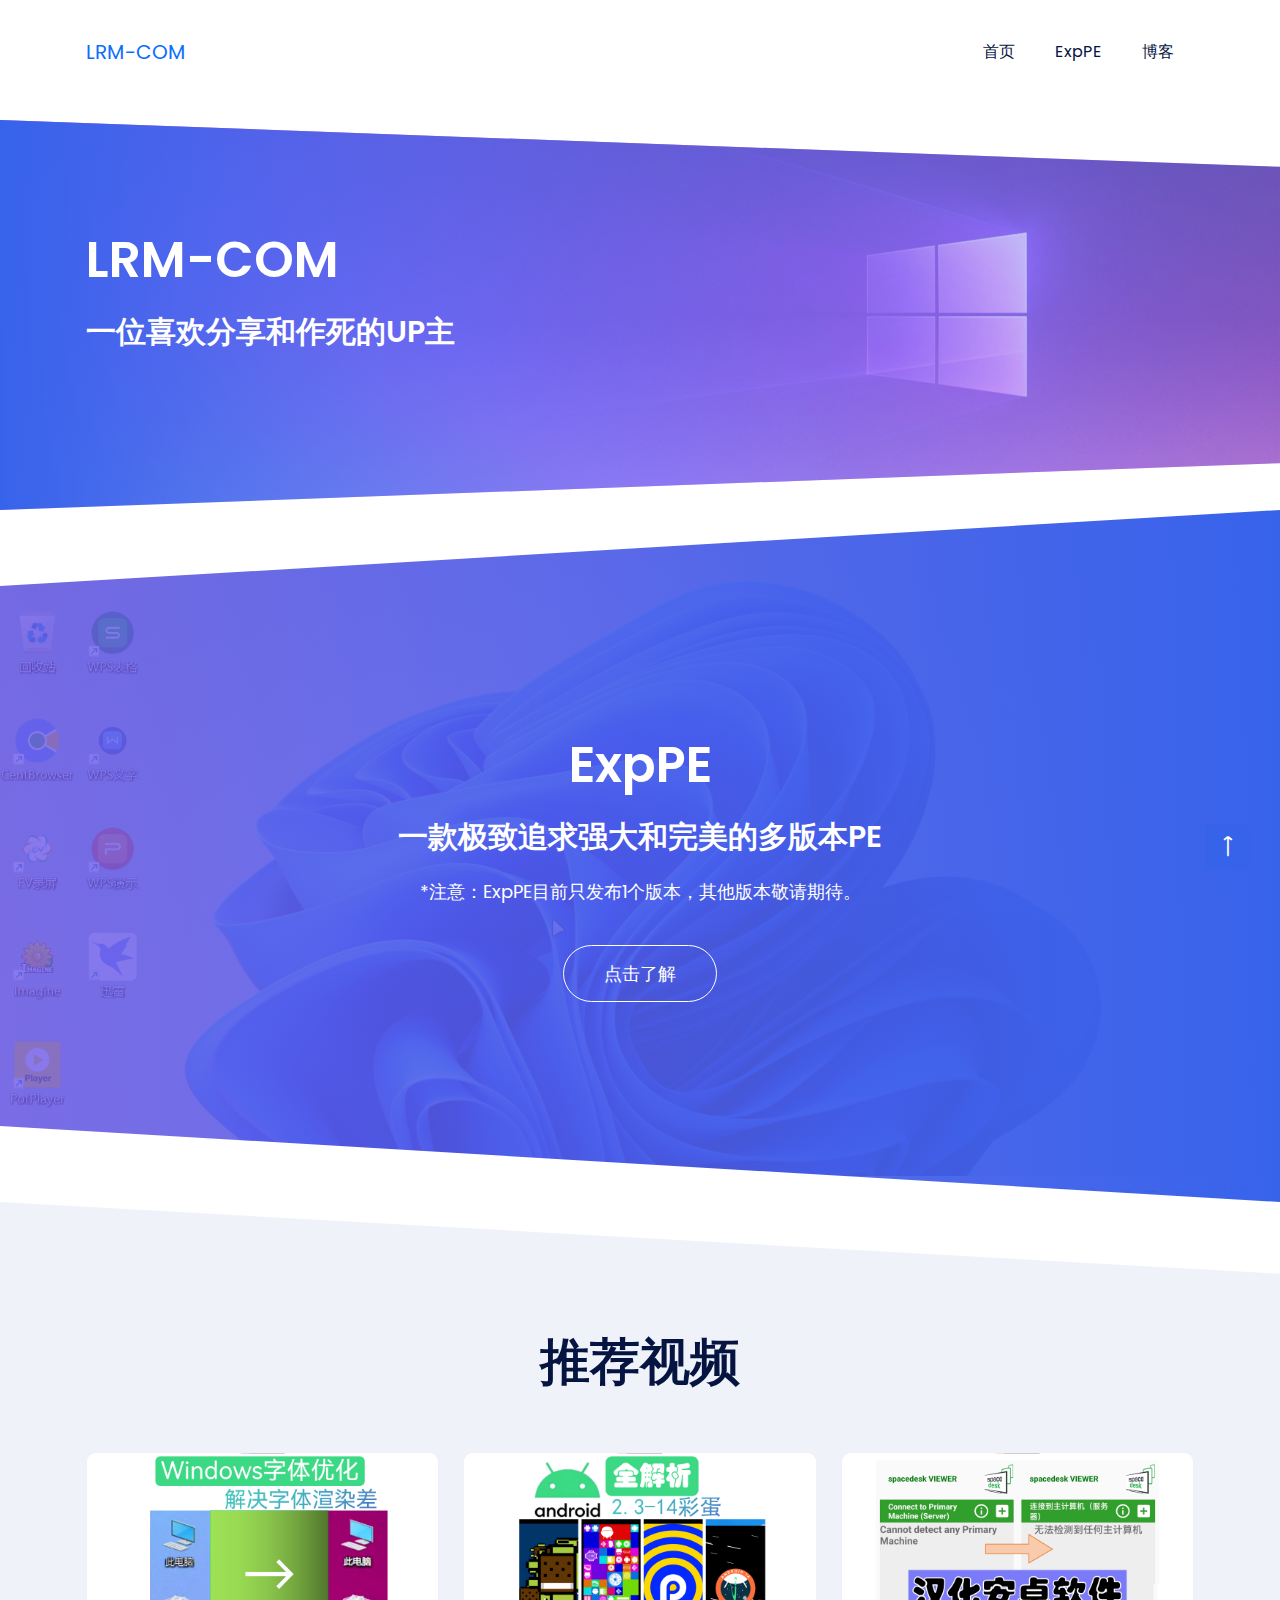
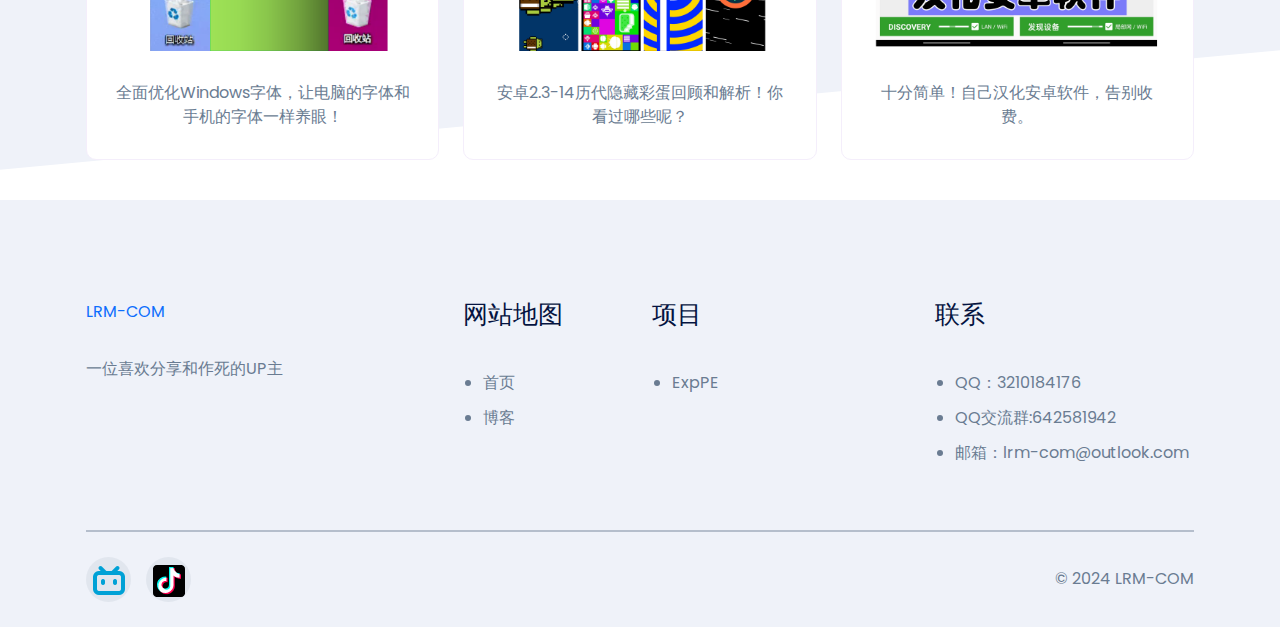
<file: index.html>
<!doctype html>
<html class="no-js" lang="">
    <head>
        <meta charset="utf-8">
        <meta http-equiv="x-ua-compatible" content="ie=edge">
        <title>LRM-COM - 一位喜欢分享和作死的UP主</title>
        <meta name="description" content="">
        <meta name="viewport" content="width=device-width, initial-scale=1">

		<link rel="shortcut icon" type="image/x-icon" href="/assets/img/ico.ico">
        <!-- Place favicon.ico in the root directory -->

		<!-- ========================= CSS here ========================= -->
		<link rel="stylesheet" href="assets/css/bootstrap-5.0.0-alpha.min.css">
        <link rel="stylesheet" href="assets/css/LineIcons.2.0.css">
		<link rel="stylesheet" href="assets/css/animate.css">
		<link rel="stylesheet" href="assets/css/tiny-slider.css">
		<link rel="stylesheet" href="assets/css/glightbox.min.css">
		<link rel="stylesheet" href="assets/css/main.css">
    </head>
    <body>
        <!--[if lte IE 9]>
            <p class="browserupgrade">You are using an <strong>outdated</strong> browser. Please <a href="https://browsehappy.com/">upgrade your browser</a> to improve your experience and security.</p>
        <![endif]-->

        <!-- ========================= preloader start ========================= -->
            <div class="preloader">
                <div class="loader">
                    <div class="ytp-spinner">
                        <div class="ytp-spinner-container">
                            <div class="ytp-spinner-rotator">
                                <div class="ytp-spinner-left">
                                    <div class="ytp-spinner-circle"></div>
                                </div>
                                <div class="ytp-spinner-right">
                                    <div class="ytp-spinner-circle"></div>
                                </div>
                            </div>
                        </div>
                    </div>
                </div>
            </div>
        <!-- preloader end -->

        <!-- ========================= header start ========================= -->
        <header class="header navbar-area bg-white">
            <div class="container">
                <div class="row align-items-center">
                    <div class="col-lg-12">
                        <nav class="navbar navbar-expand-lg">
                            <a class="navbar-brand" href="index.html">
                                LRM-COM
                            </a>
                            <button class="navbar-toggler" type="button" data-toggle="collapse"
                                data-target="#navbarSupportedContent" aria-controls="navbarSupportedContent"
                                aria-expanded="false" aria-label="Toggle navigation">
                                <span class="toggler-icon"></span>
                                <span class="toggler-icon"></span>
                                <span class="toggler-icon"></span>
                            </button>

                            <div class="collapse navbar-collapse sub-menu-bar" id="navbarSupportedContent">
                                <ul id="nav" class="navbar-nav ml-auto">
                                    <li class="nav-item">
                                        <a class="page-scroll" href="index.html">首页</a>
                                    </li>
                                    <li class="nav-item">
                                        <a class="page-scroll" href="ExpPE.html">ExpPE</a>
                                    </li>
                                    <li class="nav-item">
                                        <a class="page-scroll" href="blog.html">博客</a>
                                    </li>
                                </ul>
                            </div> <!-- navbar collapse -->
                        </nav> <!-- navbar -->
                    </div>
                </div> <!-- row -->
            </div> <!-- container -->
        
        </header>
        <!-- ========================= header end ========================= -->

        <!-- ========================= contact-section start ========================= -->
        <br><br><br><br><br>
        <section id="contact" class="contact-section cta-bg img-bg pt-110 pb-100"
            style="background-image: url('/assets/img/NarrowBackgroundImage.jpg');">
            <div class="container">
                <div class="row align-items-center">
                    <div class="col-xl-5 col-lg-7">
                        <div class="section-title mb-60">
                            <h1 class="text-white wow fadeInUp" data-wow-delay=".4s">LRM-COM</h1>
                            <br>
                            <h3 class="text-white wow fadeInUp" data-wow-delay=".6s">一位喜欢分享和作死的UP主</h3>
                        </div>
                    </div>
                </div>
            </div>
        </section>
        <!-- ========================= contact-section end ========================= -->

        <!-- ========================= carousel-section end ========================= -->
        <section class="carousel-section-wrapper">
            <div id="carouselExampleCaptions" class="carousel slide carousel-fade" data-ride="carousel">
                <div class="carousel-inner">
                    <div class="carousel-section carousel-item active clip-bg pt-225 pb-200 img-bg" style="background-image: url('/assets/img/ExpPE/001.png');">
                        <div class="container">
                            <div class="row">
                                <div class="col-xl-8 col-lg-10 mx-auto">
                                    <div class="carousel-content text-center">
                                        <div class="section-title">
                                            <h1 class="text-white">ExpPE</h1>
                                            <br>
                                            <h3 class="text-white">一款极致追求强大和完美的多版本PE</h3>
                                            <br>
                                            <p class="text-white">*注意：ExpPE目前只发布1个版本，其他版本敬请期待。</p>
                                        </div>
                                        <a href="ExpPE.html" class="theme-btn border-btn">点击了解</a>
                                    </div>
                                </div>
                            </div>
                        </div>
                    </div>
                </div>
            </div>
        </section>
        <!-- ========================= carousel-section end ========================= -->
        <!-- ========================= team-section start ========================= -->
        <section id="team" class="team-section img-bg pt-130">
            <div class="container">
                <div class="row">
                    <div class="col-xl-5 col-lg-7 mx-auto">
                        <div class="section-title text-center mb-60">
                            <h1 class="wow fadeInDown" data-wow-delay=".2s">推荐视频</h1>
                            <p class="wow fadeInUp" data-wow-delay=".6s"></p>
                        </div>
                    </div>
                </div>
                <div class="row">
                    <div class="col-xl-4 col-lg-4 col-md-6">
                        <div class="single-team text-center mb-40 wow fadeInUp" data-wow-delay=".2s">
                            <div class="team-img">
                                <img src="/assets/img/VideoCover/BV1684y1Z7Hn.png" alt="">
                                <div class="team-social">
                                    <ul>
                                        <li><a href="https://www.bilibili.com/video/BV1684y1Z7Hn/">
                                        <img src="/assets/ico/bilibili.ico"width="32" height="32"/></a></li>
                                        <li><a href="https://www.douyin.com/video/7265525789553118521">
                                        <img src="/assets/ico/douyin.ico"width="32" height="32"/> </a></li>
                                    </ul>
                                </div>
                            </div>
                            <div class="team-info">
                                <h4></h4>
                                <span>全面优化Windows字体，让电脑的字体和手机的字体一样养眼！</span>
                            </div>
                        </div>
                    </div>
                    <div class="col-xl-4 col-lg-4 col-md-6">
                        <div class="single-team text-center mb-40 wow fadeInUp" data-wow-delay=".4s">
                            <div class="team-img">
                                <img src="/assets/img/VideoCover/BV1fW4y1R7m9.png" alt="">
                                <div class="team-social">
                                    <ul>
                                        <li><a href="https://www.bilibili.com/video/BV1fW4y1R7m9/">
                                        <img src="/assets/ico/bilibili.ico"width="32" height="32"/> </a></li>
                                        <li><a href="https://www.douyin.com/video/7256697166230588727">
                                        <img src="/assets/ico/douyin.ico"width="32" height="32"/> </a></li>
                                    </ul>
                                </div>
                            </div>
                            <div class="team-info">
                                <h4></h4>
                                <span>安卓2.3-14历代隐藏彩蛋回顾和解析！你看过哪些呢？</span>
                            </div>
                        </div>
                    </div>
                    <div class="col-xl-4 col-lg-4 col-md-6">
                        <div class="single-team text-center mb-40 wow fadeInUp" data-wow-delay=".6s">
                            <div class="team-img">
                                <img src="/assets/img/VideoCover/BV1Pm4y1t72Y.png" alt="">
                                <div class="team-social">
                                    <ul>
                                        <li><a href="https://www.bilibili.com/video/BV1Pm4y1t72Y/">
                                        <img src="/assets/ico/bilibili.ico"width="32" height="32"/> </a></li>
                                    </ul>
                                </div>
                            </div>
                            <div class="team-info">
                                <h4></h4>
                                <span>十分简单！自己汉化安卓软件，告别收费。</span>
                            </div>
                        </div>
                    </div>
                </div>
            </div>
        </section>
        <!-- ========================= team-section end ========================= -->

        <!-- ========================= footer start ========================= -->
        <footer class="footer pt-100">
            <div class="container">
                <div class="row">
                    <div class="col-xl-3 col-lg-4 col-md-6">
                        <div class="footer-widget mb-60 wow fadeInLeft" data-wow-delay=".2s">
                            <a href="index.html" class="logo mb-30">LRM-COM</a>
                            <p class="mb-30 footer-desc">一位喜欢分享和作死的UP主</p>
                        </div>
                    </div>
                    <div class="col-xl-2 offset-xl-1 col-lg-2 col-md-6">
                        <div class="footer-widget mb-60 wow fadeInUp" data-wow-delay=".4s">
                            <h4>网站地图</h4>
                            <ul class="footer-links">
                                <li>
                                    <a href="index.html">首页</a>
                                </li>
                                <li>
                                    <a href="blog.html">博客</a>
                                </li>
                            </ul>
                        </div>
                    </div>
                    <div class="col-xl-3 col-lg-3 col-md-6">
                        <div class="footer-widget mb-60 wow fadeInUp" data-wow-delay=".6s">
                            <h4>项目</h4>
                            <ul class="footer-links">
                                <li>
                                    <a href="ExpPE.html">ExpPE</a>
                                </li>
                            </ul>
                        </div>
                    </div>
                    <div class="col-xl-3 col-lg-3 col-md-6">
                        <div class="footer-widget mb-60 wow fadeInRight" data-wow-delay=".8s">
                            <h4>联系</h4>
                            <ul class="footer-contact">
                                <li>
                                    <p>QQ：3210184176</p>
                                </li>
                                <li>
                                    <p>QQ交流群:642581942</p>
                                </li>
                                <li>
                                    <p>邮箱：lrm-com@outlook.com</p>
                                </li>
                            </ul>
                        </div>
                    </div>
                </div>

                <div class="copyright-area">
                    <div class="row align-items-center">
                        <div class="col-md-6">
                            <div class="footer-social-links">
                                <ul class="d-flex">
                                        <li><a href="https://space.bilibili.com/1660332333">
                                        <img src="/assets/ico/bilibili.ico"width="32" height="32"/> </a></li>
                                        <li><a href="https://www.douyin.com/user/MS4wLjABAAAAFay2BlfR0HbeIyv8who2Igj4PJY9ARCoX4I4-0DDQJVedwzUJB8KLdEtvloFqzAy">
                                        <img src="/assets/ico/douyin.ico"width="32" height="32"/> </a></li>
                                </ul>
                            </div>
                        </div>
                        <div class="col-md-6">
                            <p class="wow fadeInUp" data-wow-delay=".3s">© 2024 LRM-COM</p>
                        </div>
                    </div>
                </div>
            </div>
        </footer>
        <!-- ========================= footer end ========================= -->


        <!-- ========================= scroll-top ========================= -->
        <a href="#" class="scroll-top">
            <i class="lni lni-arrow-up"></i>
        </a>
        
		<!-- ========================= JS here ========================= -->
		<script src="assets/js/bootstrap.bundle-5.0.0.alpha-min.js"></script>
		<script src="assets/js/contact-form.js"></script>
        <script src="assets/js/count-up.min.js"></script>
        <script src="assets/js/tiny-slider.js"></script>
        <script src="assets/js/isotope.min.js"></script>
        <script src="assets/js/glightbox.min.js"></script>
        <script src="assets/js/wow.min.js"></script>
        <script src="assets/js/imagesloaded.min.js"></script>
		<script src="assets/js/main.js"></script>
    </body>
</html>
</file>
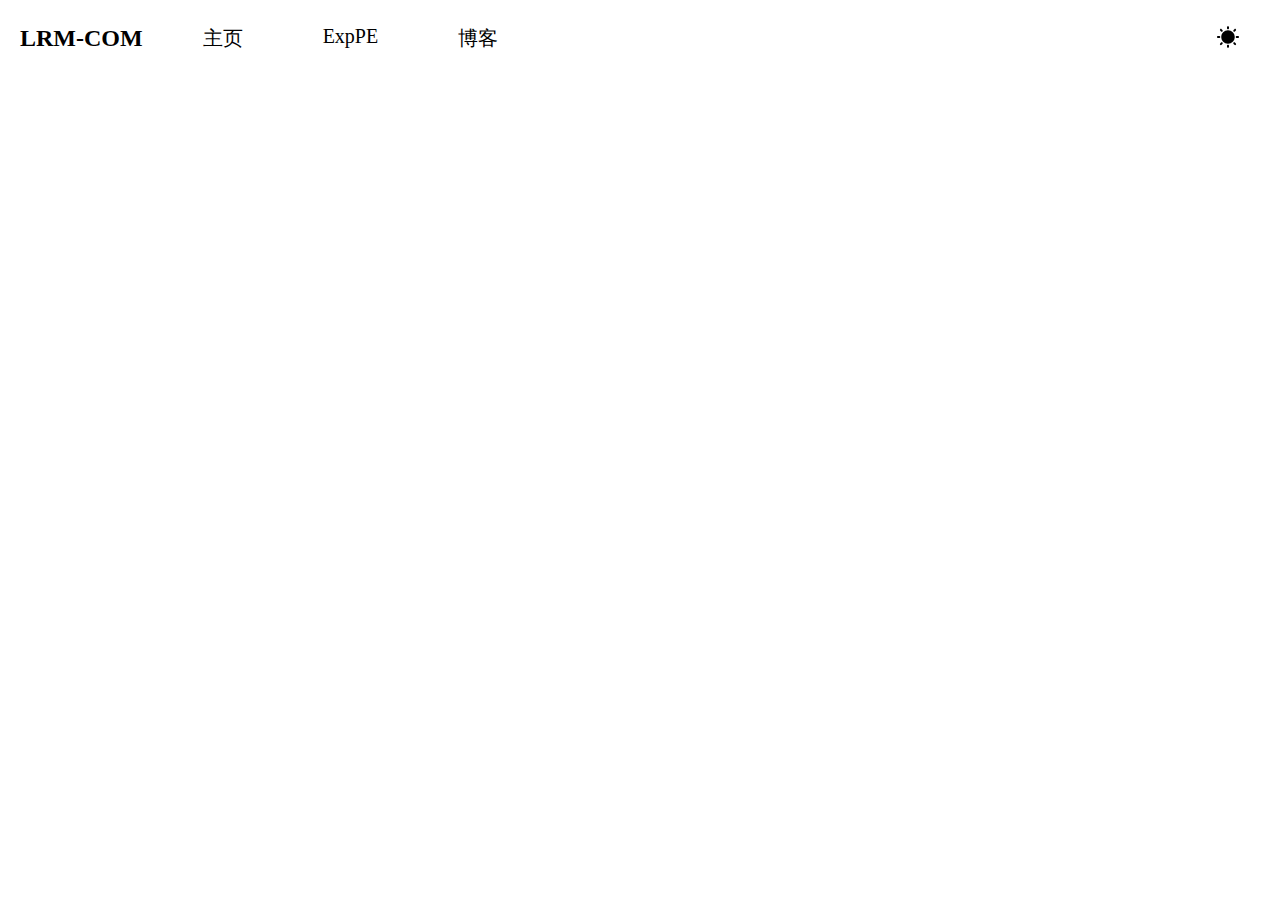
<file: V2/index.html>
<!DOCTYPE html>
<html>
<head>
 <meta charset="UTF-8">
 <title>LRM-COM</title>
 <link rel="stylesheet" href="../assets/css/index-light.css">
</head>
<body>

<ul class="topbar">
  <li><h2>LRM-COM</h2></li>
  <li><a href="/index.html">主页</a></li>
  <li><a href="/ExpPE.html">ExpPE</a></li>
  <li><a href="/blog.html">博客</a></li>
  <li class="right"><a href="/index-dark.html"><div class="topbarlightdark">
    <img class="light" src="/assets/ico/light-light.png">
    <img class="dark" src="/assets/ico/light-dark.png">
  </div></a></li>
</ul>

</body>
</html>
</file>
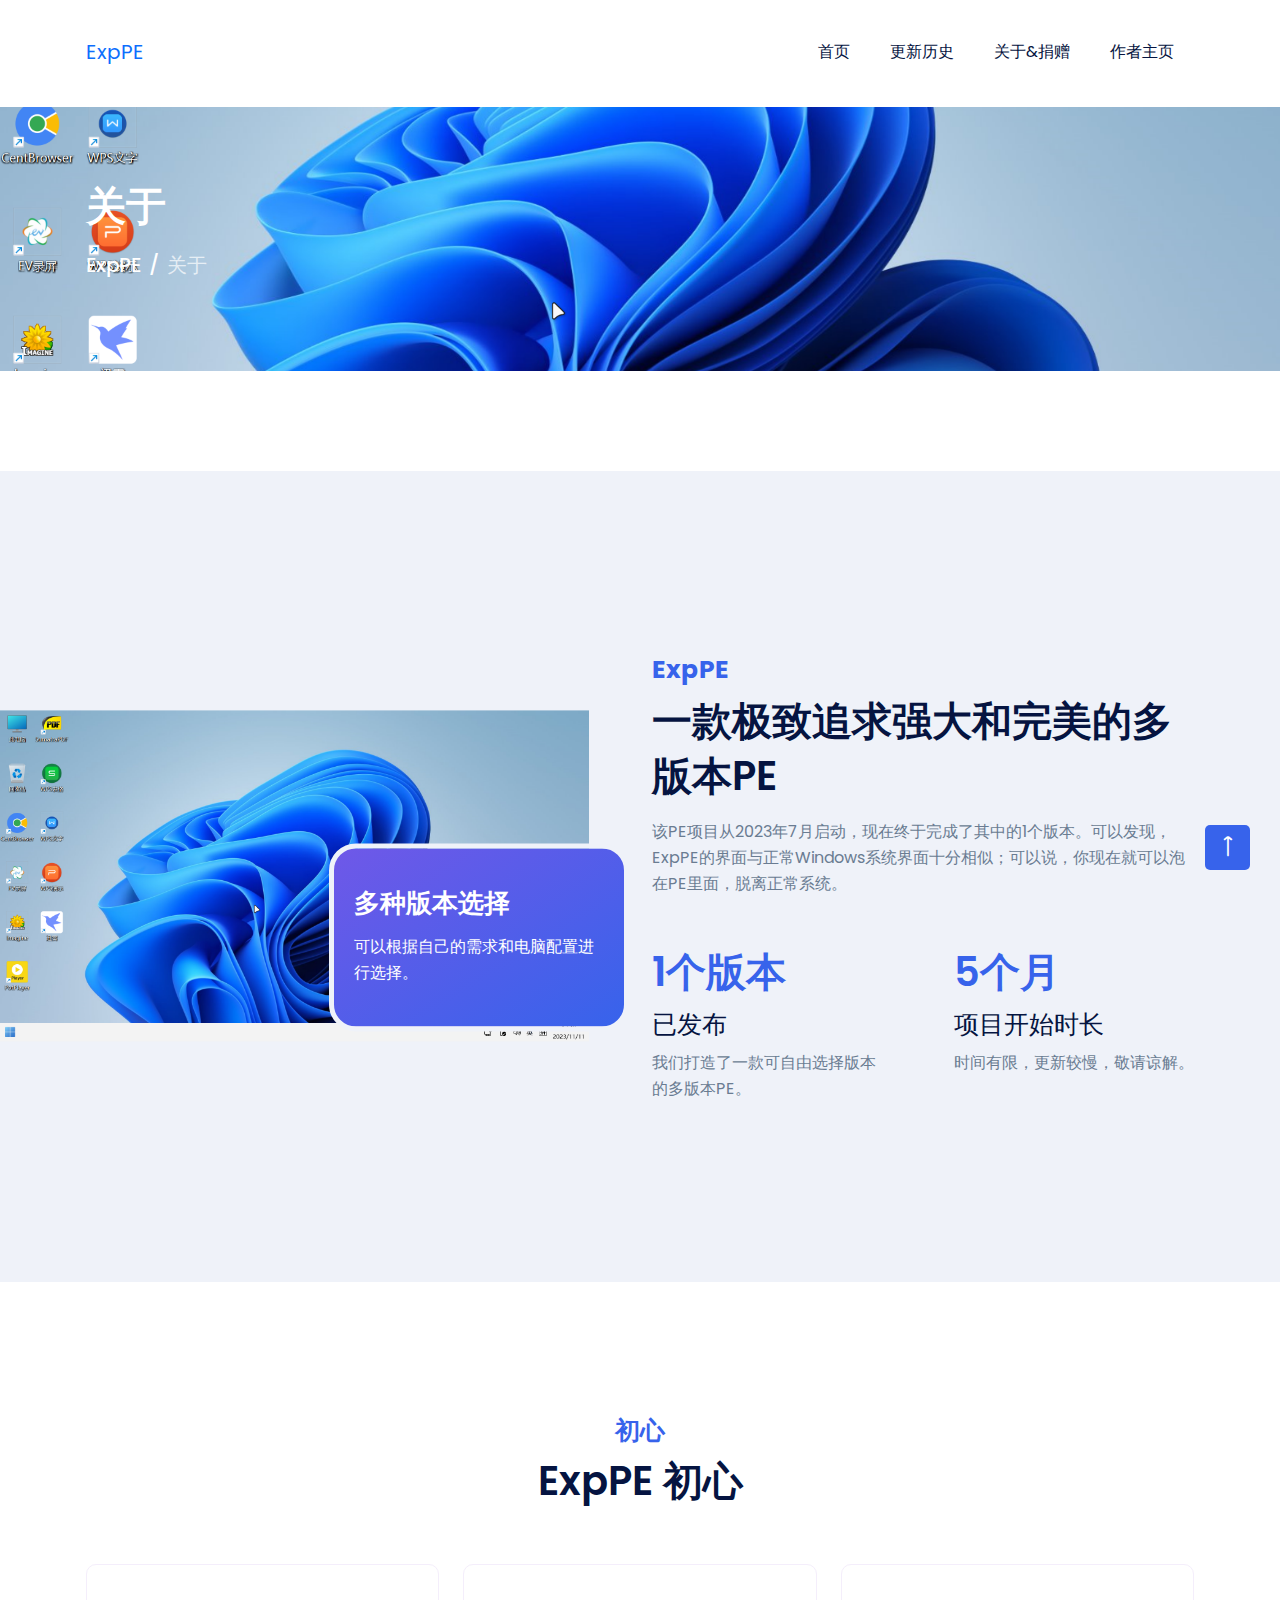
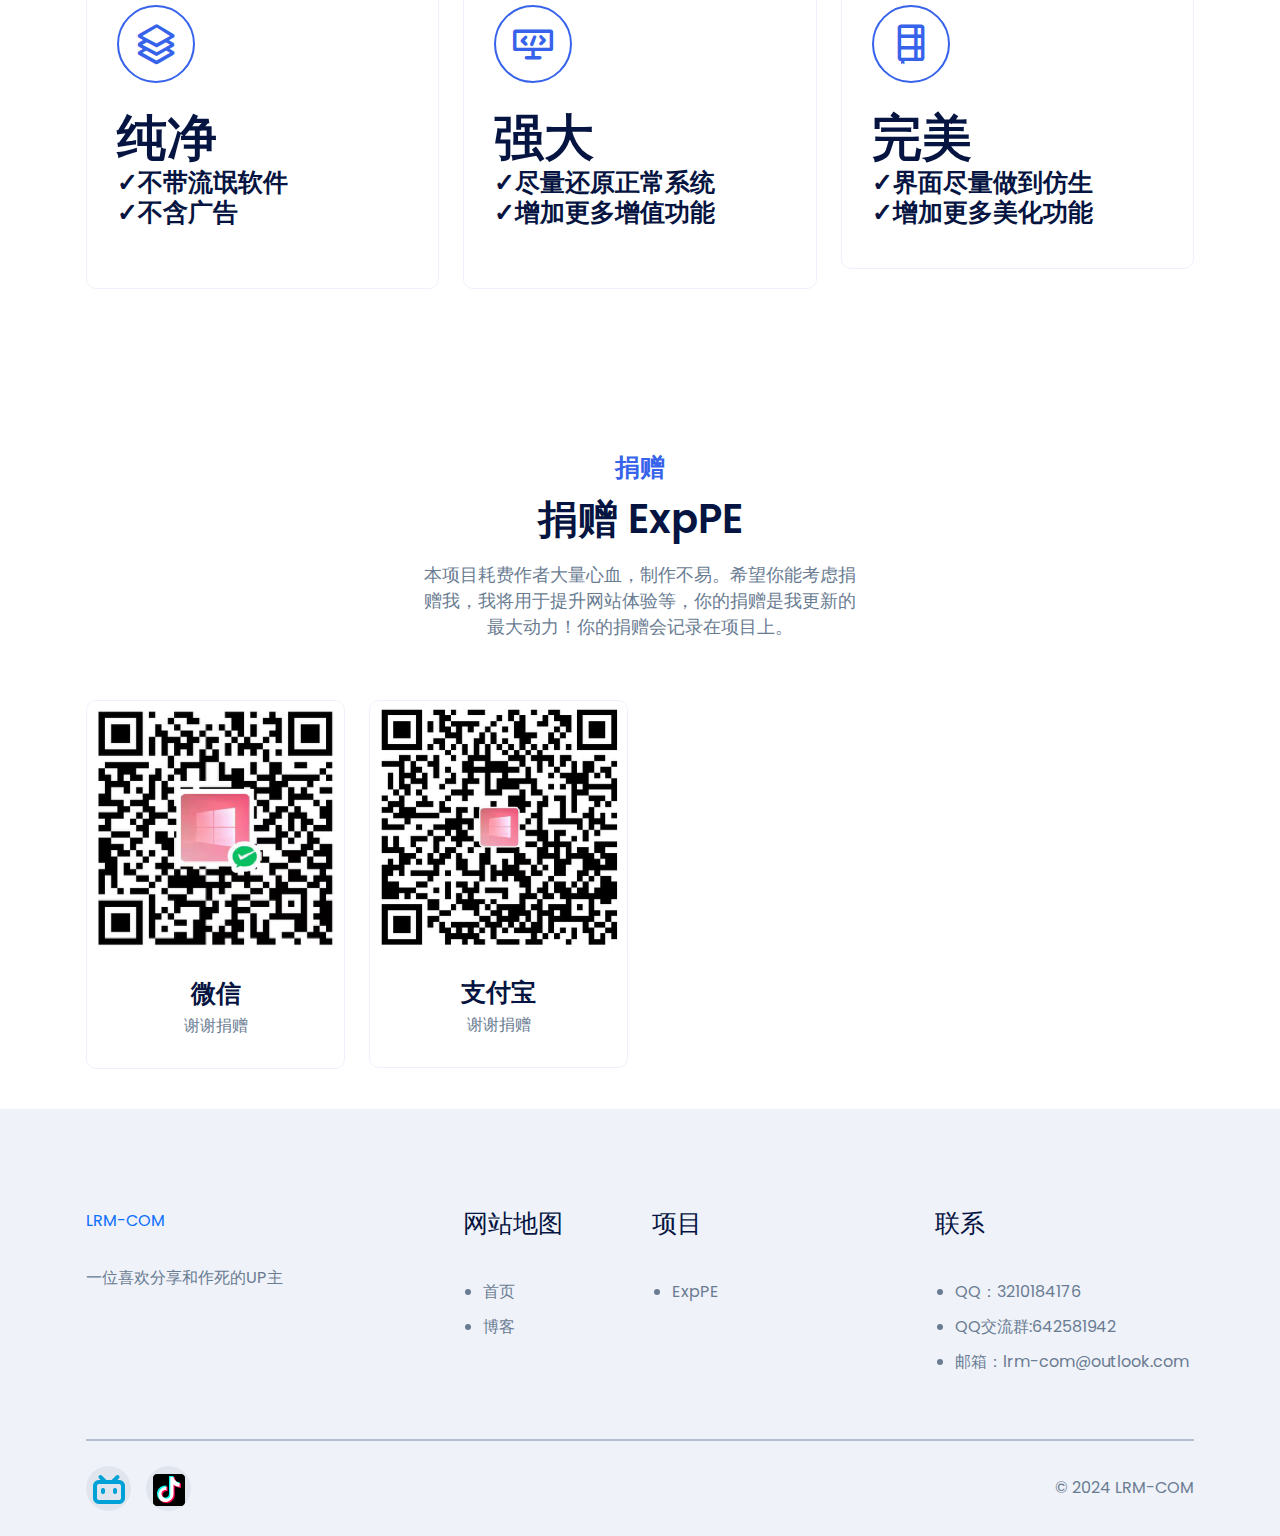
<file: about.html>
<!doctype html>
<html class="no-js" lang="">
    <head>
        <meta charset="utf-8">
        <meta http-equiv="x-ua-compatible" content="ie=edge">
        <title>关于 | ExpPE</title>
        <meta name="description" content="">
        <meta name="viewport" content="width=device-width, initial-scale=1">

		<link rel="shortcut icon" type="image/x-icon" href="/assets/img/ico.ico">
        <!-- Place favicon.ico in the root directory -->

		<!-- ========================= CSS here ========================= -->
		<link rel="stylesheet" href="assets/css/bootstrap-5.0.0-alpha.min.css">
        <link rel="stylesheet" href="assets/css/LineIcons.2.0.css">
		<link rel="stylesheet" href="assets/css/animate.css">
		<link rel="stylesheet" href="assets/css/tiny-slider.css">
		<link rel="stylesheet" href="assets/css/glightbox.min.css">
		<link rel="stylesheet" href="assets/css/main.css">
    </head>
    <body>
        <!--[if lte IE 9]>
            <p class="browserupgrade">You are using an <strong>outdated</strong> browser. Please <a href="https://browsehappy.com/">upgrade your browser</a> to improve your experience and security.</p>
        <![endif]-->

        <!-- ========================= preloader start ========================= -->
            <div class="preloader">
                <div class="loader">
                    <div class="ytp-spinner">
                        <div class="ytp-spinner-container">
                            <div class="ytp-spinner-rotator">
                                <div class="ytp-spinner-left">
                                    <div class="ytp-spinner-circle"></div>
                                </div>
                                <div class="ytp-spinner-right">
                                    <div class="ytp-spinner-circle"></div>
                                </div>
                            </div>
                        </div>
                    </div>
                </div>
            </div>
        <!-- preloader end -->

        <!-- ========================= header start ========================= -->
        <header class="header navbar-area">
            <div class="container">
                <div class="row align-items-center">
                    <div class="col-lg-12">
                        <nav class="navbar navbar-expand-lg">
                            <a class="navbar-brand" href="index.html">
                                ExpPE
                            </a>
                            <button class="navbar-toggler" type="button" data-toggle="collapse"
                                data-target="#navbarSupportedContent" aria-controls="navbarSupportedContent"
                                aria-expanded="false" aria-label="Toggle navigation">
                                <span class="toggler-icon"></span>
                                <span class="toggler-icon"></span>
                                <span class="toggler-icon"></span>
                            </button>

                            <div class="collapse navbar-collapse sub-menu-bar" id="navbarSupportedContent">
                                <ul id="nav" class="navbar-nav ml-auto">
                                    <li class="nav-item">
                                        <a class="page-scroll" href="ExpPE.html">首页</a>
                                    </li>
                                    <li class="nav-item">
                                        <a class="page-scroll" href="history.html">更新历史</a>
                                    </li>
                                    <li class="nav-item">
                                        <a class="page-scroll" href="about.html">关于&捐赠</a>
                                    </li>
                                    <li class="nav-item">
                                        <a class="page-scroll" href="index.html">作者主页</a>
                                    </li>
                                </ul>
                            </div> <!-- navbar collapse -->
                        </nav> <!-- navbar -->
                    </div>
                </div> <!-- row -->
            </div> <!-- container -->
        
        </header>
        <!-- ========================= header end ========================= -->

        <!-- ========================= page-banner-section start ========================= -->
        <section class="page-banner-section pt-75 pb-75 img-bg" style="background-image: url('/assets/img/ExpPE/001.png')">
            <div class="container">
                <div class="row">
                    <div class="col-xl-12">
                        <div class="banner-content">
                            <h2 class="text-white">关于</h2>
                            <div class="page-breadcrumb">
                                <nav aria-label="breadcrumb">
                                    <ol class="breadcrumb">
                                        <li class="breadcrumb-item" aria-current="page"><a href="ExpPE.html">ExpPE</a></li>
                                        <li class="breadcrumb-item active" aria-current="page">关于</li>
                                    </ol>
                                </nav>
                            </div>
                        </div>
                    </div>
                </div>
            </div>
        </section>
        <!-- ========================= page-banner-section end ========================= -->



        <!--========================= about-section start========================= -->
        <section id="about" class="pt-100">
            <div class="about-section">
                <div class="container">
                    <div class="row">
                        <div class="col-xl-6 col-lg-6">
                            <div class="about-img-wrapper">
                                <div class="about-img position-relative d-inline-block wow fadeInLeft" data-wow-delay=".3s">
                                    <img src="/assets/img/ExpPE/001.png" alt="">

                                    <div class="about-experience">
                                        <h3>多种版本选择</h3>
                                        <p>可以根据自己的需求和电脑配置进行选择。</p>
                                    </div>
                                </div>
                            </div>
                        </div>
                        <div class="col-xl-6 col-lg-6">
                            <div class="about-content-wrapper">
                                <div class="section-title">
                                    <span class="wow fadeInUp" data-wow-delay=".2s">ExpPE</span>
                                    <h2 class="mb-40 wow fadeInRight" data-wow-delay=".4s">一款极致追求强大和完美的多版本PE</h2>
                                </div>
                                <div class="about-content">
                                    <p class="mb-45 wow fadeInUp" data-wow-delay=".6s">该PE项目从2023年7月启动，现在终于完成了其中的1个版本。可以发现，ExpPE的界面与正常Windows系统界面十分相似；可以说，你现在就可以泡在PE里面，脱离正常系统。</p>
                                    <div class="counter-up wow fadeInUp" data-wow-delay=".5s">
                                        <div class="counter">
                                            <span id="secondo" class="countup count color-1" cup-end="1" cup-append="">1个版本</span>
                                            <h4>已发布</h4>
                                            <p>我们打造了一款可自由选择版本<br class="d-none d-md-block d-lg-none d-xl-block">的多版本PE。</p>
                                        </div>
                                        <div class="counter">
                                            <span id="secondo" class="countup count color-2" cup-end="8" cup-append="">5个月</span>
                                            <h4>项目开始时长</h4>
                                            <p>时间有限，更新较慢，敬请谅解。<br class="d-none d-md-block d-lg-none d-xl-block">                  </p>
                                        </div>
                                    </div>
                                </div>
                            </div>
                        </div>
                    </div>
                </div>
            </div>
        </section>
        <!--========================= about-section end========================= -->
        <!-- ========================= feature-section start ========================= -->
        <section class="feature-section pt-130">
            <div class="container">
                <div class="row">
                    <div class="col-xl-6 col-lg-7 col-md-9 mx-auto">
                        <div class="section-title text-center mb-55">
                            <span class="wow fadeInDown" data-wow-delay=".2s">初心</span>
                            <h2 class="wow fadeInUp" data-wow-delay=".4s">ExpPE 初心</h2>
                            <p class="wow fadeInUp" data-wow-delay=".6s">        </p>
                        </div>
                    </div>
                </div>

                <div class="row">
                    <div class="col-lg-4 col-md-6">
                        <div class="feature-box box-style">
                            <div class="feature-icon box-icon-style">
                                <i class="lni lni-layers"></i>
                            </div>
                            <div class="box-content-style feature-content">
                                <h1>纯净</h1>
                                <h4>✓不带流氓软件<br>✓不含广告</h4>
                            </div>
                        </div>
                    </div>
                    <div class="col-lg-4 col-md-6">
                        <div class="feature-box box-style">
                            <div class="feature-icon box-icon-style">
                                <i class="lni lni-code-alt"></i>
                            </div>
                            <div class="box-content-style feature-content">
                                <h1>强大</h1>
                                <h4>✓尽量还原正常系统<br>✓增加更多增值功能</h4>
                            </div>
                        </div>
                    </div>
                    <div class="col-lg-4 col-md-6">
                        <div class="feature-box box-style">
                            <div class="feature-icon box-icon-style">
                                <i class="lni lni-agenda"></i>
                            </div>
                                <h1>完美</h1>
                                <h4>✓界面尽量做到仿生<br>✓增加更多美化功能</h4>
                            </div>
                        </div>
                    </div>
                </div>
            </div>
        </section>
        <!-- ========================= feature-section end ========================= -->




        <!-- ========================= team-section start ========================= -->
        <section id="team" class="team-section pt-130">
            <div class="container">
                <div class="row">
                    <div class="col-xl-5 col-lg-7 mx-auto">
                        <div class="section-title text-center mb-60">
                            <span class="wow fadeInDown" data-wow-delay=".2s">捐赠</span>
                            <h2 class="wow fadeInUp" data-wow-delay=".4s">捐赠 ExpPE</h2>
                            <p class="wow fadeInUp" data-wow-delay=".6s">本项目耗费作者大量心血，制作不易。希望你能考虑捐赠我，我将用于提升网站体验等，你的捐赠是我更新的最大动力！你的捐赠会记录在项目上。</p>
                        </div>
                    </div>
                </div>
                <div class="row">
                    <div class="col-xl-3 col-lg-3 col-md-6">
                        <div class="single-team text-center mb-40 wow fadeInUp" data-wow-delay=".2s">
                            <div class="team-img">
                                <img src="/assets/img/WeChatPayCode.png" alt="">
                            </div>
                            <div class="team-info">
                                <h4>微信</h4>
                                <span>谢谢捐赠</span>
                            </div>
                        </div>
                    </div>
                    <div class="col-xl-3 col-lg-3 col-md-6">
                        <div class="single-team text-center mb-40 wow fadeInUp" data-wow-delay=".4s">
                            <div class="team-img">
                                <img src="/assets/img/AlipayPayCode.png" alt="">
                            </div>
                            <div class="team-info">
                                <h4>支付宝</h4>
                                <span>谢谢捐赠</span>
                            </div>
                        </div>
                    </div>


                </div>
            </div>
        </section>
        <!-- ========================= team-section end ========================= -->


        <!-- ========================= footer start ========================= -->
        <footer class="footer pt-100">
            <div class="container">
                <div class="row">
                    <div class="col-xl-3 col-lg-4 col-md-6">
                        <div class="footer-widget mb-60 wow fadeInLeft" data-wow-delay=".2s">
                            <a href="index.html" class="logo mb-30">LRM-COM</a>
                            <p class="mb-30 footer-desc">一位喜欢分享和作死的UP主</p>
                        </div>
                    </div>
                    <div class="col-xl-2 offset-xl-1 col-lg-2 col-md-6">
                        <div class="footer-widget mb-60 wow fadeInUp" data-wow-delay=".4s">
                            <h4>网站地图</h4>
                            <ul class="footer-links">
                                <li>
                                    <a href="index.html">首页</a>
                                </li>
                                <li>
                                    <a href="blog.html">博客</a>
                                </li>
                            </ul>
                        </div>
                    </div>
                    <div class="col-xl-3 col-lg-3 col-md-6">
                        <div class="footer-widget mb-60 wow fadeInUp" data-wow-delay=".6s">
                            <h4>项目</h4>
                            <ul class="footer-links">
                                <li>
                                    <a href="ExpPE.html">ExpPE</a>
                                </li>
                            </ul>
                        </div>
                    </div>
                    <div class="col-xl-3 col-lg-3 col-md-6">
                        <div class="footer-widget mb-60 wow fadeInRight" data-wow-delay=".8s">
                            <h4>联系</h4>
                            <ul class="footer-contact">
                                <li>
                                    <p>QQ：3210184176</p>
                                </li>
                                <li>
                                    <p>QQ交流群:642581942</p>
                                </li>
                                <li>
                                    <p>邮箱：lrm-com@outlook.com</p>
                                </li>
                            </ul>
                        </div>
                    </div>
                </div>

                <div class="copyright-area">
                    <div class="row align-items-center">
                        <div class="col-md-6">
                            <div class="footer-social-links">
                                <ul class="d-flex">
                                        <li><a href="https://space.bilibili.com/1660332333">
                                        <img src="/assets/ico/bilibili.ico"width="32" height="32"/> </a></li>
                                        <li><a href="https://www.douyin.com/user/MS4wLjABAAAAFay2BlfR0HbeIyv8who2Igj4PJY9ARCoX4I4-0DDQJVedwzUJB8KLdEtvloFqzAy">
                                        <img src="/assets/ico/douyin.ico"width="32" height="32"/> </a></li>
                                </ul>
                            </div>
                        </div>
                        <div class="col-md-6">
                            <p class="wow fadeInUp" data-wow-delay=".3s">© 2024 LRM-COM</p>
                        </div>
                    </div>
                </div>
            </div>
        </footer>
        <!-- ========================= footer end ========================= -->


        <!-- ========================= scroll-top ========================= -->
        <a href="#" class="scroll-top">
            <i class="lni lni-arrow-up"></i>
        </a>
        
		<!-- ========================= JS here ========================= -->
		<script src="assets/js/bootstrap.bundle-5.0.0.alpha-min.js"></script>
		<script src="assets/js/contact-form.js"></script>
        <script src="assets/js/count-up.min.js"></script>
        <script src="assets/js/tiny-slider.js"></script>
        <script src="assets/js/isotope.min.js"></script>
        <script src="assets/js/glightbox.min.js"></script>
        <script src="assets/js/wow.min.js"></script>
		<script src="assets/js/imagesloaded.min.js"></script>
		<script src="assets/js/main.js"></script>
    </body>
</html>
</file>
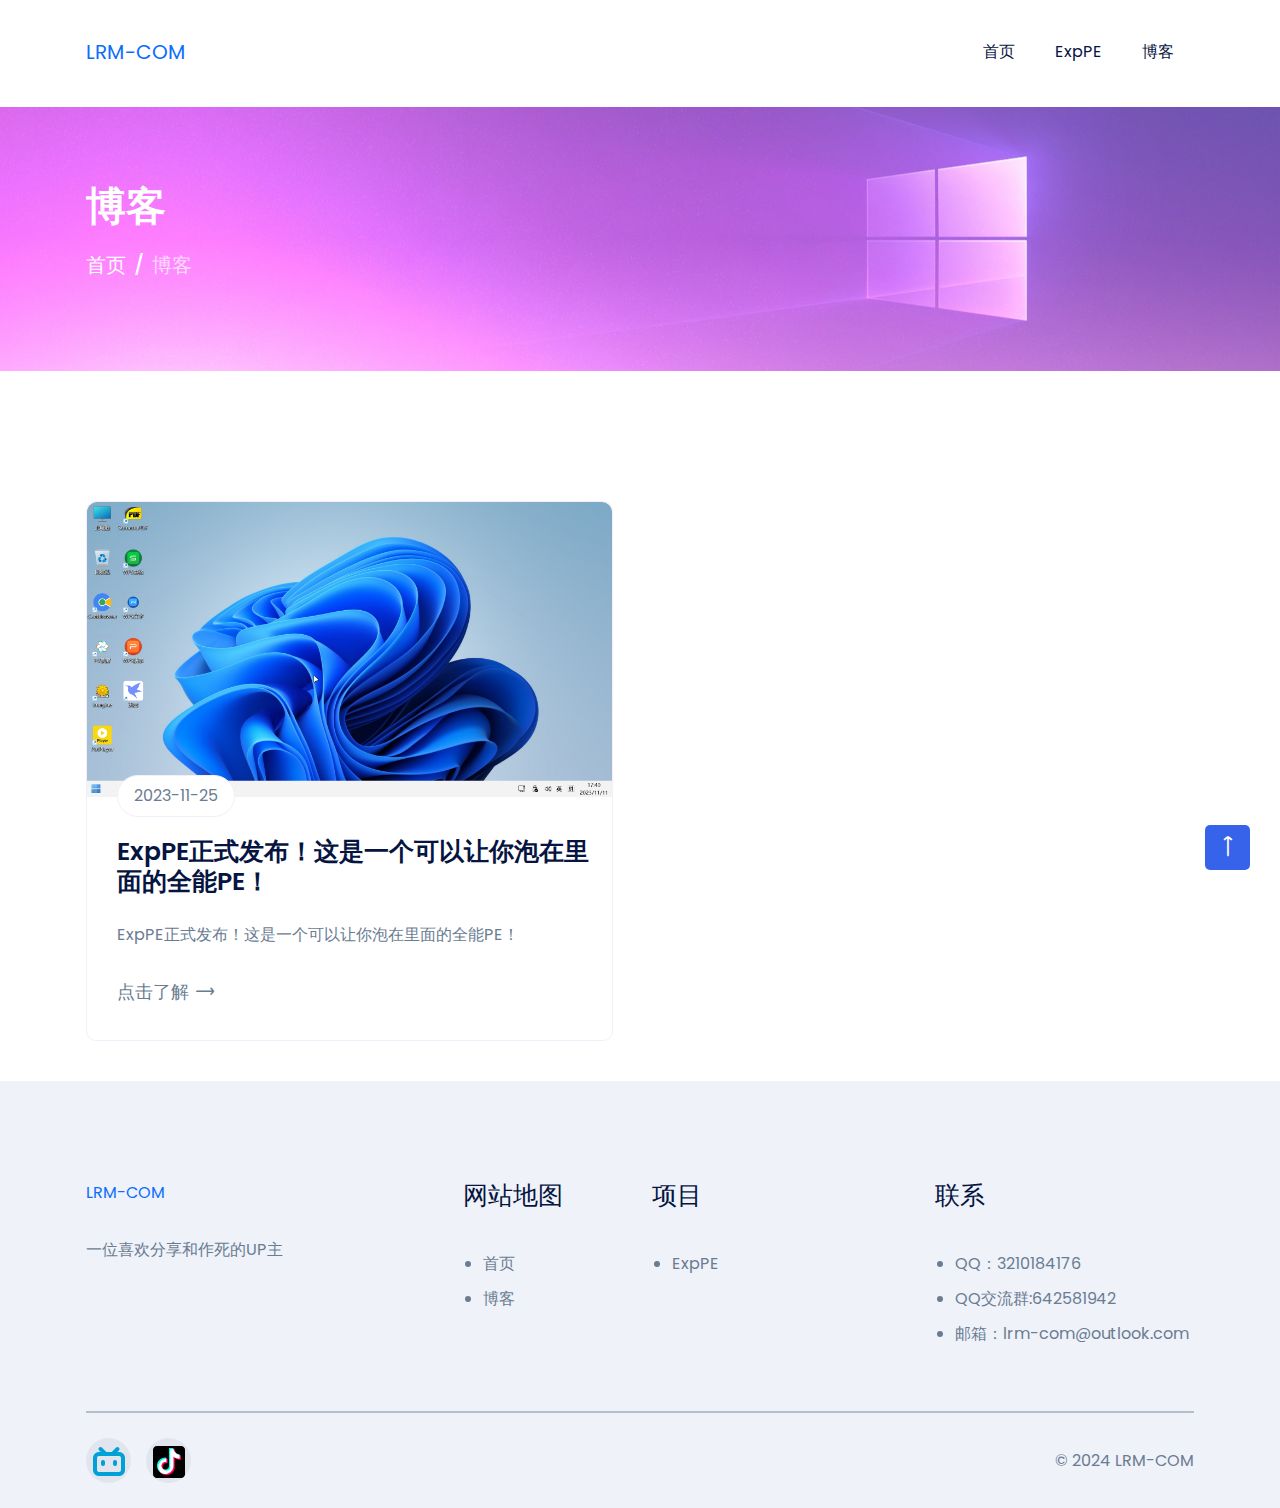
<file: blog.html>
<!doctype html>
<html class="no-js" lang="">
    <head>
        <meta charset="utf-8">
        <meta http-equiv="x-ua-compatible" content="ie=edge">
        <title>博客 | LRM-COM</title>
        <meta name="description" content="">
        <meta name="viewport" content="width=device-width, initial-scale=1">

		<link rel="shortcut icon" type="image/x-icon" href="/assets/img/ico.ico">
        <!-- Place favicon.ico in the root directory -->

		<!-- ========================= CSS here ========================= -->
		<link rel="stylesheet" href="assets/css/bootstrap-5.0.0-alpha.min.css">
        <link rel="stylesheet" href="assets/css/LineIcons.2.0.css">
		<link rel="stylesheet" href="assets/css/animate.css">
		<link rel="stylesheet" href="assets/css/tiny-slider.css">
		<link rel="stylesheet" href="assets/css/glightbox.min.css">
		<link rel="stylesheet" href="assets/css/main.css">
    </head>
    <body>
        <!--[if lte IE 9]>
            <p class="browserupgrade">You are using an <strong>outdated</strong> browser. Please <a href="https://browsehappy.com/">upgrade your browser</a> to improve your experience and security.</p>
        <![endif]-->

        <!-- ========================= preloader start ========================= -->
            <div class="preloader">
                <div class="loader">
                    <div class="ytp-spinner">
                        <div class="ytp-spinner-container">
                            <div class="ytp-spinner-rotator">
                                <div class="ytp-spinner-left">
                                    <div class="ytp-spinner-circle"></div>
                                </div>
                                <div class="ytp-spinner-right">
                                    <div class="ytp-spinner-circle"></div>
                                </div>
                            </div>
                        </div>
                    </div>
                </div>
            </div>
        <!-- preloader end -->

        <!-- ========================= header start ========================= -->
        <header class="header navbar-area bg-white">
            <div class="container">
                <div class="row align-items-center">
                    <div class="col-lg-12">
                        <nav class="navbar navbar-expand-lg">
                            <a class="navbar-brand" href="index.html">
                                LRM-COM
                            </a>
                            <button class="navbar-toggler" type="button" data-toggle="collapse"
                                data-target="#navbarSupportedContent" aria-controls="navbarSupportedContent"
                                aria-expanded="false" aria-label="Toggle navigation">
                                <span class="toggler-icon"></span>
                                <span class="toggler-icon"></span>
                                <span class="toggler-icon"></span>
                            </button>

                            <div class="collapse navbar-collapse sub-menu-bar" id="navbarSupportedContent">
                                <ul id="nav" class="navbar-nav ml-auto">
                                    <li class="nav-item">
                                        <a class="page-scroll" href="index.html">首页</a>
                                    </li>
                                    <li class="nav-item">
                                        <a class="page-scroll" href="ExpPE.html">ExpPE</a>
                                    </li>
                                    <li class="nav-item">
                                        <a class="page-scroll" href="blog.html">博客</a>
                                    </li>
                                </ul>
                            </div> <!-- navbar collapse -->
                        </nav> <!-- navbar -->
                    </div>
                </div> <!-- row -->
            </div> <!-- container -->
        
        </header>
        <!-- ========================= header end ========================= -->

        <!-- ========================= page-banner-section start ========================= -->
        <section class="page-banner-section pt-75 pb-75 img-bg" style="background-image: url('/assets/img/NarrowBackgroundImage.jpg')">
            <div class="container">
                <div class="row">
                    <div class="col-xl-12">
                        <div class="banner-content">
                            <h2 class="text-white">博客</h2>
                            <div class="page-breadcrumb">
                                <nav aria-label="breadcrumb">
                                    <ol class="breadcrumb">
                                        <li class="breadcrumb-item" aria-current="page"><a href="index.html">首页</a></li>
                                        <li class="breadcrumb-item active" aria-current="page">博客</li>
                                    </ol>
                                </nav>
                            </div>
                        </div>
                    </div>
                </div>
            </div>
        </section>
        <!-- ========================= page-banner-section end ========================= -->

        <!-- ========================= blog-section end ========================= -->
        <section class="blog-section pt-130">
            <div class="container">
                <div class="row">
                    <div class="col-xl-12 col-lg-12">
                        <div class="left-side-wrapper">
                            <div class="row">
                                <div class="col-md-6 col-lg-12 col-xl-6">
                                    <div class="single-blog mb-40 wow fadeInUp" data-wow-delay=".2s">
                                        <div class="blog-img">
                                            <a href="/blog/2023-11-25.html"><img src="/assets/img/ExpPE/001.png" alt=""></a>
                                            <span class="date-meta">2023-11-25</span>
                                        </div>
                                        <div class="blog-content">
                                            <h4><a href="/blog/2023-11-25.html">ExpPE正式发布！这是一个可以让你泡在里面的全能PE！</a></h4>
                                            <p>ExpPE正式发布！这是一个可以让你泡在里面的全能PE！</p>
                                            <a href="/blog/2023-11-25.html" class="read-more-btn">点击了解<i
                                                    class="lni lni-arrow-right"></i></a>
                                        </div>
                                    </div>
                                </div>
                            </div>
                        </div>
                    </div>
                </div>
            </div>
        </section>
        <!-- ========================= blog-section end ========================= -->
        <!-- ========================= footer start ========================= -->
        <footer class="footer pt-100">
            <div class="container">
                <div class="row">
                    <div class="col-xl-3 col-lg-4 col-md-6">
                        <div class="footer-widget mb-60 wow fadeInLeft" data-wow-delay=".2s">
                            <a href="index.html" class="logo mb-30">LRM-COM</a>
                            <p class="mb-30 footer-desc">一位喜欢分享和作死的UP主</p>
                        </div>
                    </div>
                    <div class="col-xl-2 offset-xl-1 col-lg-2 col-md-6">
                        <div class="footer-widget mb-60 wow fadeInUp" data-wow-delay=".4s">
                            <h4>网站地图</h4>
                            <ul class="footer-links">
                                <li>
                                    <a href="index.html">首页</a>
                                </li>
                                <li>
                                    <a href="blog.html">博客</a>
                                </li>
                            </ul>
                        </div>
                    </div>
                    <div class="col-xl-3 col-lg-3 col-md-6">
                        <div class="footer-widget mb-60 wow fadeInUp" data-wow-delay=".6s">
                            <h4>项目</h4>
                            <ul class="footer-links">
                                <li>
                                    <a href="ExpPE.html">ExpPE</a>
                                </li>
                            </ul>
                        </div>
                    </div>
                    <div class="col-xl-3 col-lg-3 col-md-6">
                        <div class="footer-widget mb-60 wow fadeInRight" data-wow-delay=".8s">
                            <h4>联系</h4>
                            <ul class="footer-contact">
                                <li>
                                    <p>QQ：3210184176</p>
                                </li>
                                <li>
                                    <p>QQ交流群:642581942</p>
                                </li>
                                <li>
                                    <p>邮箱：lrm-com@outlook.com</p>
                                </li>
                            </ul>
                        </div>
                    </div>
                </div>

                <div class="copyright-area">
                    <div class="row align-items-center">
                        <div class="col-md-6">
                            <div class="footer-social-links">
                                <ul class="d-flex">
                                        <li><a href="https://space.bilibili.com/1660332333">
                                        <img src="/assets/ico/bilibili.ico"width="32" height="32"/> </a></li>
                                        <li><a href="https://www.douyin.com/user/MS4wLjABAAAAFay2BlfR0HbeIyv8who2Igj4PJY9ARCoX4I4-0DDQJVedwzUJB8KLdEtvloFqzAy">
                                        <img src="/assets/ico/douyin.ico"width="32" height="32"/> </a></li>
                                </ul>
                            </div>
                        </div>
                        <div class="col-md-6">
                            <p class="wow fadeInUp" data-wow-delay=".3s">© 2024 LRM-COM</p>
                        </div>
                    </div>
                </div>
            </div>
        </footer>
        <!-- ========================= footer end ========================= -->


        <!-- ========================= scroll-top ========================= -->
        <a href="#" class="scroll-top">
            <i class="lni lni-arrow-up"></i>
        </a>
        
		<!-- ========================= JS here ========================= -->
		<script src="assets/js/bootstrap.bundle-5.0.0.alpha-min.js"></script>
		<script src="assets/js/contact-form.js"></script>
        <script src="assets/js/count-up.min.js"></script>
        <script src="assets/js/tiny-slider.js"></script>
        <script src="assets/js/isotope.min.js"></script>
        <script src="assets/js/glightbox.min.js"></script>
        <script src="assets/js/wow.min.js"></script>
		<script src="assets/js/imagesloaded.min.js"></script>
		<script src="assets/js/main.js"></script>
    </body>
</html>
</file>
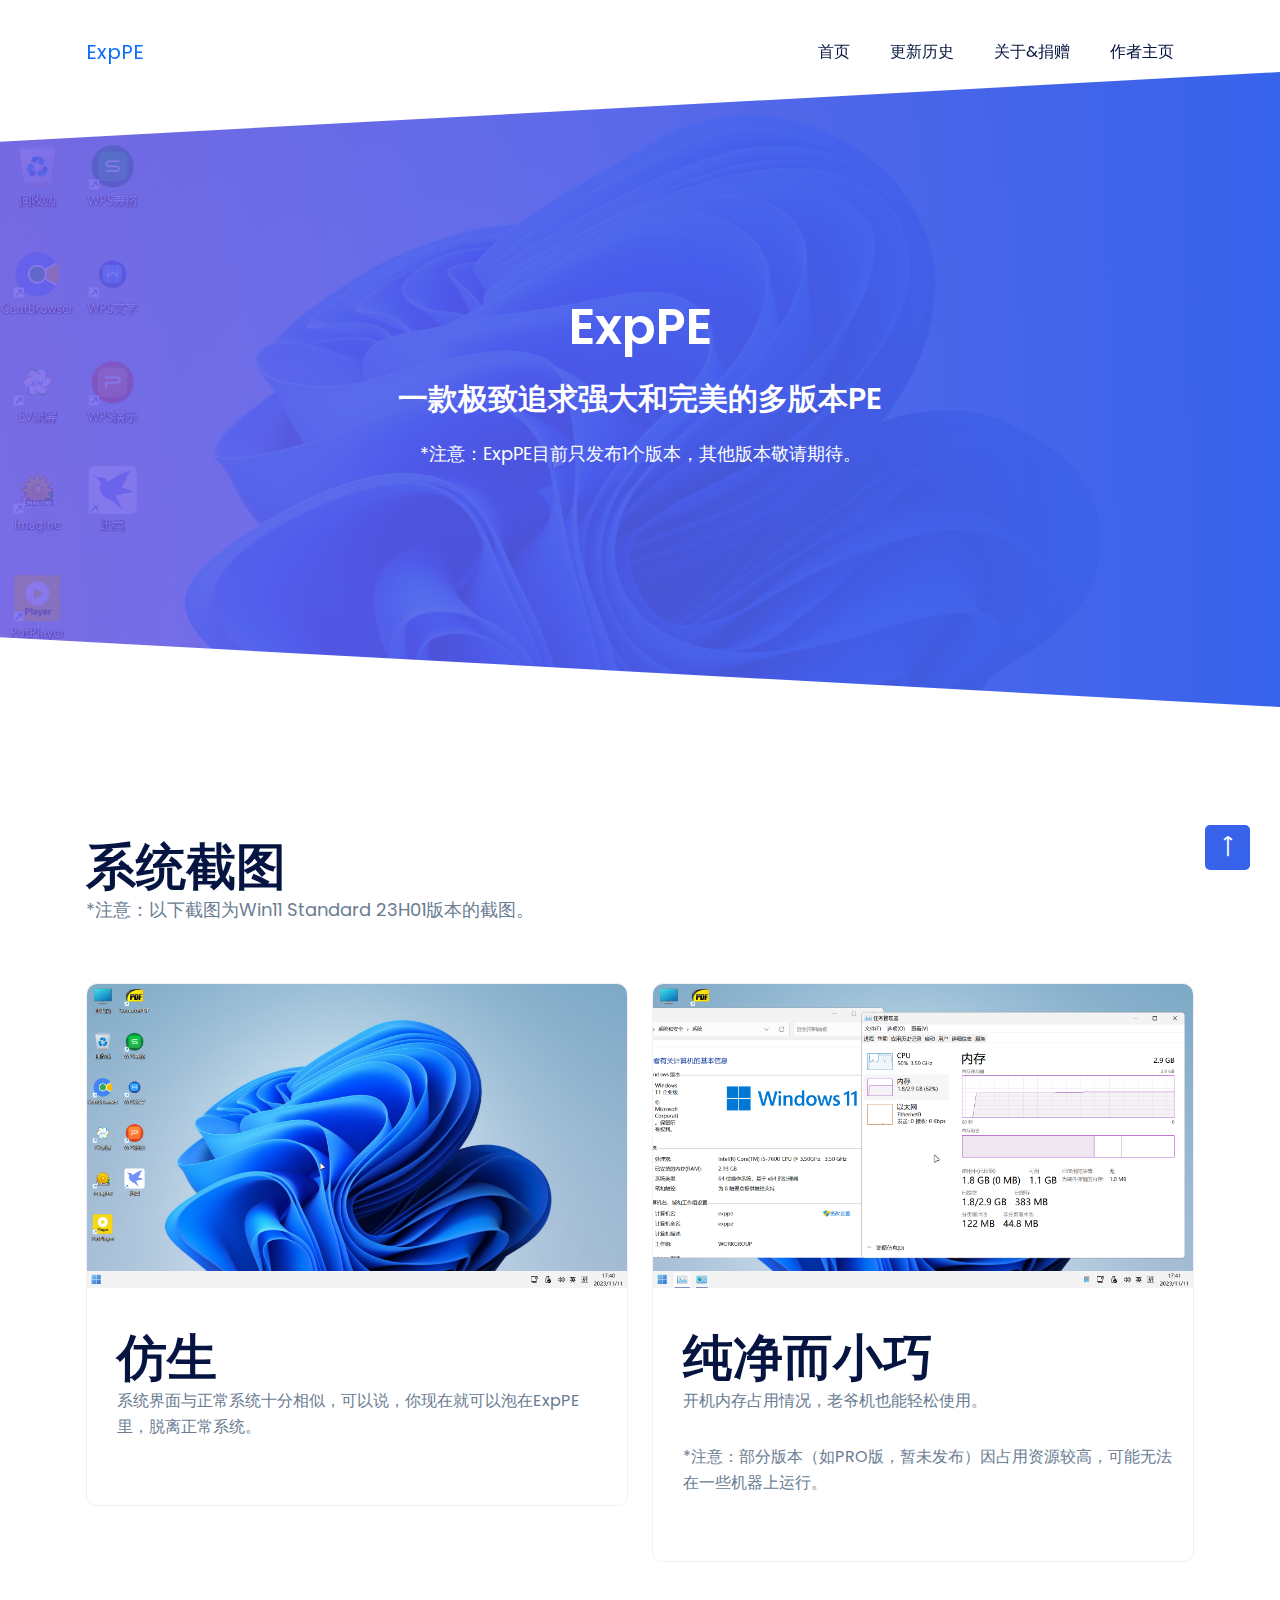
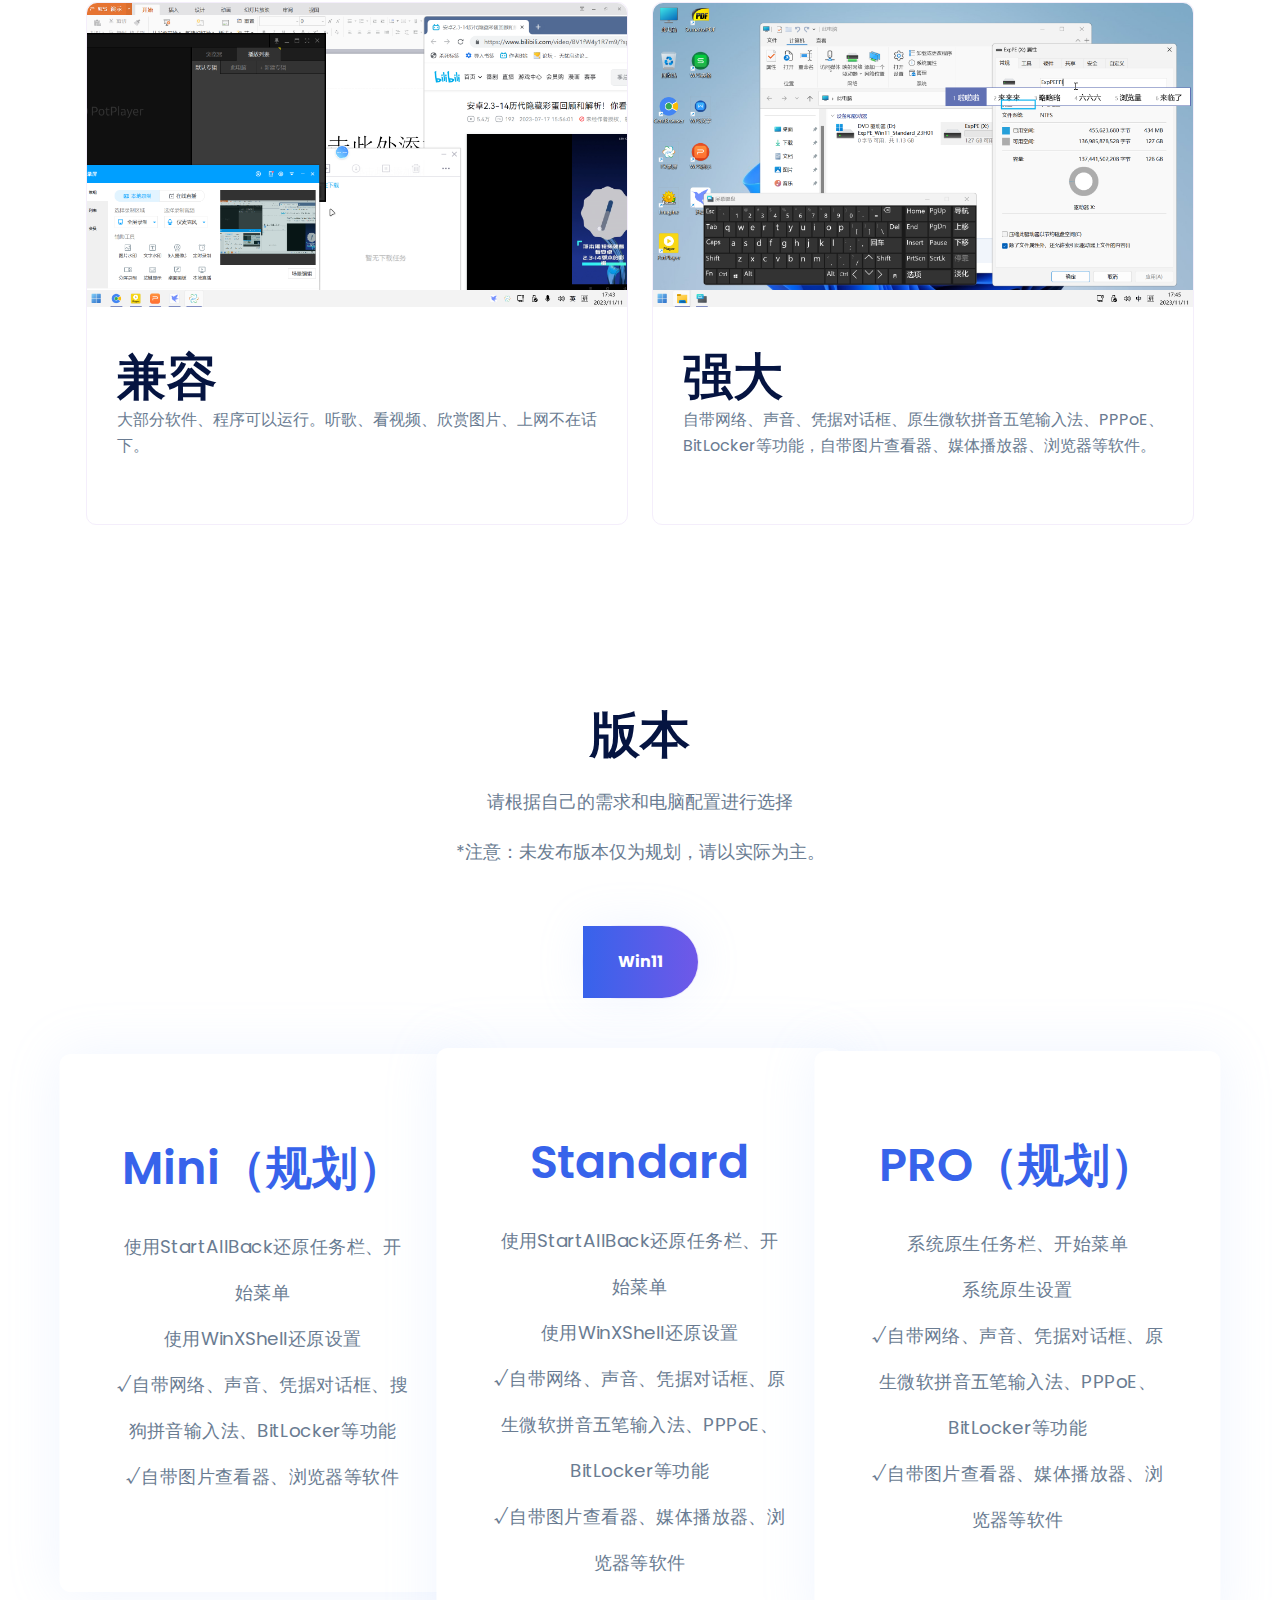
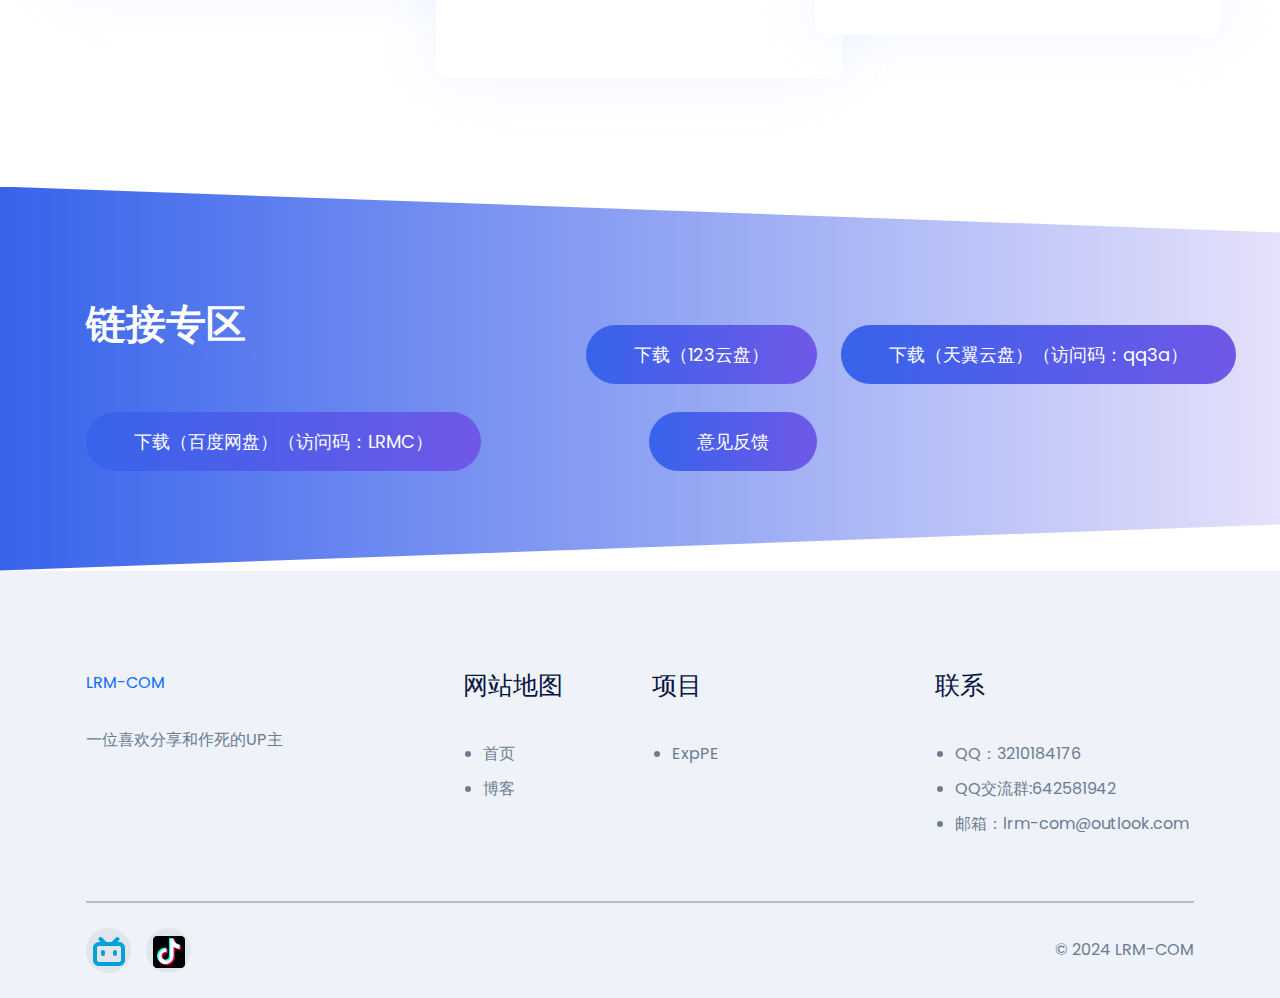
<file: ExpPE.html>
<!doctype html>
<html class="no-js" lang="">
    <head>
        <meta charset="utf-8">
        <meta http-equiv="x-ua-compatible" content="ie=edge">
        <title>ExpPE - 一款极致追求强大和完美的多版本PE</title>
        <meta name="description" content="">
        <meta name="viewport" content="width=device-width, initial-scale=1">

		<link rel="shortcut icon" type="image/x-icon" href="/assets/img/ico.ico">
        <!-- Place favicon.ico in the root directory -->

		<!-- ========================= CSS here ========================= -->
		<link rel="stylesheet" href="assets/css/bootstrap-5.0.0-alpha.min.css">
        <link rel="stylesheet" href="assets/css/LineIcons.2.0.css">
		<link rel="stylesheet" href="assets/css/animate.css">
		<link rel="stylesheet" href="assets/css/tiny-slider.css">
		<link rel="stylesheet" href="assets/css/glightbox.min.css">
		<link rel="stylesheet" href="assets/css/main.css">
    </head>
    <body>
        <!--[if lte IE 9]>
            <p class="browserupgrade">You are using an <strong>outdated</strong> browser. Please <a href="https://browsehappy.com/">upgrade your browser</a> to improve your experience and security.</p>
        <![endif]-->

        <!-- ========================= preloader start ========================= -->
            <div class="preloader">
                <div class="loader">
                    <div class="ytp-spinner">
                        <div class="ytp-spinner-container">
                            <div class="ytp-spinner-rotator">
                                <div class="ytp-spinner-left">
                                    <div class="ytp-spinner-circle"></div>
                                </div>
                                <div class="ytp-spinner-right">
                                    <div class="ytp-spinner-circle"></div>
                                </div>
                            </div>
                        </div>
                    </div>
                </div>
            </div>
        <!-- preloader end -->

        <!-- ========================= header start ========================= -->
        <br><br><br>
        <header class="header navbar-area">
            <div class="container">
                <div class="row align-items-center">
                    <div class="col-lg-12">
                        <nav class="navbar navbar-expand-lg">
                            <a class="navbar-brand" href="ExpPE.html">
                                ExpPE
                            </a>
                            <button class="navbar-toggler" type="button" data-toggle="collapse"
                                data-target="#navbarSupportedContent" aria-controls="navbarSupportedContent"
                                aria-expanded="false" aria-label="Toggle navigation">
                                <span class="toggler-icon"></span>
                                <span class="toggler-icon"></span>
                                <span class="toggler-icon"></span>
                            </button>

                            <div class="collapse navbar-collapse sub-menu-bar" id="navbarSupportedContent">
                                <ul id="nav" class="navbar-nav ml-auto">
                                    <li class="nav-item">
                                        <a class="page-scroll" href="ExpPE.html">首页</a>
                                    </li>
                                    <li class="nav-item">
                                        <a class="page-scroll" href="history.html">更新历史</a>
                                    </li>
                                    <li class="nav-item">
                                        <a class="page-scroll" href="about.html">关于&捐赠</a>
                                    </li>
                                    <li class="nav-item">
                                        <a class="page-scroll" href="index.html">作者主页</a>
                                    </li>
                                </ul>
                            </div> <!-- navbar collapse -->
                        </nav> <!-- navbar -->
                    </div>
                </div> <!-- row -->
            </div> <!-- container -->
        
        </header>
        <!-- ========================= header end ========================= -->

        <!-- ========================= carousel-section end ========================= -->
        <section class="carousel-section-wrapper">
            <div id="carouselExampleCaptions" class="carousel slide carousel-fade" data-ride="carousel">
                <div class="carousel-inner">
                    <div class="carousel-section carousel-item active clip-bg pt-225 pb-200 img-bg" style="background-image: url('/assets/img/ExpPE/001.png');">
                        <div class="container">
                            <div class="row">
                                <div class="col-xl-8 col-lg-10 mx-auto">
                                    <div class="carousel-content text-center">
                                        <div class="section-title">
                                            <h1 class="text-white">ExpPE</h1>
                                            <br>
                                            <h3 class="text-white">一款极致追求强大和完美的多版本PE</h3>
                                            <br>
                                            <p class="text-white">*注意：ExpPE目前只发布1个版本，其他版本敬请期待。</p>
                                    </div>
                                </div>
                            </div>
                        </div>
                    </div>
                </div>
            </div>
        </section>
        <!-- ========================= carousel-section end ========================= -->

        <!-- ========================= blog-section end ========================= -->
        <section id="blog" class="blog-section pt-130">
            <div class="container">
                <div class="row align-items-end">
                    <div class="col-xl-6 col-lg-12 col-md-12">
                        <div class="section-title mb-60">
                            <h1 class="wow fadeInDown" data-wow-delay=".2s">系统截图</h1>
                            <p class="wow fadeInDown" data-wow-delay=".2s">*注意：以下截图为Win11 Standard 23H01版本的截图。</p>
                        </div>
                    </div>
                </div>
                <div class="row">
                    <div class="col-xl-6 col-lg-12 col-md-12">
                        <div class="single-blog mb-40 wow fadeInUp" data-wow-delay=".2s">
                            <div class="blog-img">
                                <img src="/assets/img/ExpPE/001.png" alt="">
                            </div>
                            <div class="blog-content">
                                <h1>仿生</h1>
                                <p>系统界面与正常系统十分相似，可以说，你现在就可以泡在ExpPE里，脱离正常系统。</p>
                            </div>
                        </div>
                    </div>
                    <div class="col-xl-6 col-lg-12 col-md-12">
                        <div class="single-blog mb-40 wow fadeInUp" data-wow-delay=".4s">
                            <div class="blog-img">
                                <img src="/assets/img/ExpPE/002.png" alt="">
                            </div>
                            <div class="blog-content">
                                <h1>纯净而小巧</h1>
                                <p>开机内存占用情况，老爷机也能轻松使用。</p>
                                <p>*注意：部分版本（如PRO版，暂未发布）因占用资源较高，可能无法在一些机器上运行。</p>
                            </div>
                        </div>
                    </div>
                    <div class="col-xl-6 col-lg-12 col-md-12">
                        <div class="single-blog mb-40 wow fadeInUp" data-wow-delay=".6s">
                            <div class="blog-img">
                                <img src="/assets/img/ExpPE/003.png" alt="">
                            </div>
                            <div class="blog-content">
                                <h1>兼容</h1>
                                <p>大部分软件、程序可以运行。听歌、看视频、欣赏图片、上网不在话下。</p>
                            </div>
                        </div>
                    </div>
                    <div class="col-xl-6 col-lg-12 col-md-12">
                        <div class="single-blog mb-40 wow fadeInUp" data-wow-delay=".4s">
                            <div class="blog-img">
                                <img src="/assets/img/ExpPE/004.png" alt="">
                            </div>
                            <div class="blog-content">
                                <h1>强大</h1>
                                <p>自带网络、声音、凭据对话框、原生微软拼音五笔输入法、PPPoE、BitLocker等功能，自带图片查看器、媒体播放器、浏览器等软件。</p>
                            </div>
                        </div>
                    </div>
                </div>
            </div>
        </section>
        <!-- ========================= blog-section end ========================= -->

        <!-- ========================= pricing-section start ========================= -->
        <section id="pricing" class="pricing-section pt-140 pb-100">
            <div class="container">
                <div class="row">
                    <div class="col-xl-6 col-lg-7 col-md-10 mx-auto">
                        <div class="section-title text-center mb-60">
                            <h1 class="wow fadeInUp" data-wow-delay=".4s">版本</h1>
                            <br>
                            <p class="wow fadeInUp" data-wow-delay=".6s">请根据自己的需求和电脑配置进行选择</p>
                            <br>
                            <p class="wow fadeInUp" data-wow-delay=".6s">*注意：未发布版本仅为规划，请以实际为主。</p>
                        </div>
                    </div>
                </div>

                <div class="row">
                    <div class="col-xl-12">
                        <div class="pricing-btn text-center wow fadeInUp" data-wow-delay=".3s">
                            <ul class="nav justify-content-center mb-90" id="pills-tab" role="tablist">
                                <li class="nav-item">
                                    <a class="nav-link active" id="pills-1-tab" data-toggle="pill" href="#pills-1" role="tab"
                                        aria-controls="pills-1" aria-selected="true">Win11</a>
                                </li>
<!--                                <li class="nav-item">
                                    <a class="nav-link" id="pills-2-tab" data-toggle="pill" href="#pills-2" role="tab"
                                        aria-controls="pills-2" aria-selected="false">Win10</a>
                                </li>
                                <li class="nav-item">
                                    <a class="nav-link" id="pills-2-tab" data-toggle="pill" href="#pills-2" role="tab"
                                        aria-controls="pills-2" aria-selected="false">Win7</a>
                                </li>              -->
                            </ul>
                        </div>
                    </div>
                </div>
                <div class="tab-content" id="pills-tabContent">
                    <div class="tab-pane fade show active" id="pills-1" role="tabpanel" aria-labelledby="pills-home-tab">
                        <div class="row">
                            <div class="col-xl-4 col-lg-4 col-md-6">
                                <div class="single-pricing active mb-50">
                                    <h4></h4>
                                    <h3>Mini（规划）</h3>
                                    <ul>
                                        <li>使用StartAllBack还原任务栏、开始菜单</li>
                                        <li>使用WinXShell还原设置</li>
                                        <li>√自带网络、声音、凭据对话框、搜狗拼音输入法、BitLocker等功能</li>
                                        <li>√自带图片查看器、浏览器等软件</li>
                                        <li></li>
                                    </ul>
                                </div>
                            </div>
                            <div class="col-xl-4 col-lg-4 col-md-6">
                                <div class="single-pricing active mb-50">
                                    <h4></h4>
                                    <h3>Standard</h3>
                                    <ul>
                                        <li>使用StartAllBack还原任务栏、开始菜单</li>
                                        <li>使用WinXShell还原设置</li>
                                        <li>√自带网络、声音、凭据对话框、原生微软拼音五笔输入法、PPPoE、BitLocker等功能</li>
                                        <li>√自带图片查看器、媒体播放器、浏览器等软件</li>
                                        <li></li>
                                    </ul>
                                </div>
                            </div>
                            <div class="col-xl-4 col-lg-4 col-md-6">
                                <div class="single-pricing active mb-50">
                                    <h4></h4>
                                    <h3>PRO（规划）</h3>
                                    <ul>
                                        <li>系统原生任务栏、开始菜单</li>
                                        <li>系统原生设置</li>
                                        <li>√自带网络、声音、凭据对话框、原生微软拼音五笔输入法、PPPoE、BitLocker等功能</li>
                                        <li>√自带图片查看器、媒体播放器、浏览器等软件</li>
                                        <li></li>
                                    </ul>
                                </div>
                            </div>
                        </div>
                    </div>
<!--                    <div class="tab-pane fade" id="pills-2" role="tabpanel" aria-labelledby="pills-2-tab">
                        <div class="row">
                            <div class="col-xl-4 col-lg-4 col-md-6">
                                <div class="single-pricing active mb-50">
                                    <h4>Standard</h4>
                                    <h3>$25.99</h3>
                                    <ul>
                                        <li>30 Users</li>
                                        <li>Minimal Report</li>
                                        <li>1GB Data Storage</li>
                                        <li>7/24 Support</li>
                                        <li>Multiple Agents</li>
                                    </ul>
                                    <a href="javascript:void(0)" class="theme-btn">Purchase Now</a>
                                    <p>No Extra Hidden Charge</p>
                                </div>
                            </div>
                            <div class="col-xl-4 col-lg-4 col-md-6">
                                <div class="single-pricing active mb-50">
                                    <h4>Standard</h4>
                                    <h3>$25.99</h3>
                                    <ul>
                                        <li>30 Users</li>
                                        <li>Minimal Report</li>
                                        <li>1GB Data Storage</li>
                                        <li>7/24 Support</li>
                                        <li>Multiple Agents</li>
                                    </ul>
                                    <a href="javascript:void(0)" class="theme-btn">Purchase Now</a>
                                    <p>No Extra Hidden Charge</p>
                                </div>
                            </div>
                            <div class="col-xl-4 col-lg-4 col-md-6">
                                <div class="single-pricing active mb-50">
                                    <h4>Standard</h4>
                                    <h3>$25.99</h3>
                                    <ul>
                                        <li>30 Users</li>
                                        <li>Minimal Report</li>
                                        <li>1GB Data Storage</li>
                                        <li>7/24 Support</li>
                                        <li>Multiple Agents</li>
                                    </ul>
                                    <a href="javascript:void(0)" class="theme-btn">Purchase Now</a>
                                    <p>No Extra Hidden Charge</p>
                                </div>
                            </div>
                        </div>
                    </div>
                    <div class="tab-pane fade" id="pills-2" role="tabpanel" aria-labelledby="pills-2-tab">
                        <div class="row">
                            <div class="col-xl-4 col-lg-4 col-md-6">
                                <div class="single-pricing active mb-50">
                                    <h4>Standard</h4>
                                    <h3>$25.99</h3>
                                    <ul>
                                        <li>30 Users</li>
                                        <li>Minimal Report</li>
                                        <li>1GB Data Storage</li>
                                        <li>7/24 Support</li>
                                        <li>Multiple Agents</li>
                                    </ul>
                                    <a href="javascript:void(0)" class="theme-btn">Purchase Now</a>
                                    <p>No Extra Hidden Charge</p>
                                </div>
                            </div>
                            <div class="col-xl-4 col-lg-4 col-md-6">
                                <div class="single-pricing active mb-50">
                                    <h4>Standard</h4>
                                    <h3>$25.99</h3>
                                    <ul>
                                        <li>30 Users</li>
                                        <li>Minimal Report</li>
                                        <li>1GB Data Storage</li>
                                        <li>7/24 Support</li>
                                        <li>Multiple Agents</li>
                                    </ul>
                                    <a href="javascript:void(0)" class="theme-btn">Purchase Now</a>
                                    <p>No Extra Hidden Charge</p>
                                </div>
                            </div>
                            <div class="col-xl-4 col-lg-4 col-md-6">
                                <div class="single-pricing active mb-50">
                                    <h4>Standard</h4>
                                    <h3>$25.99</h3>
                                    <ul>
                                        <li>30 Users</li>
                                        <li>Minimal Report</li>
                                        <li>1GB Data Storage</li>
                                        <li>7/24 Support</li>
                                        <li>Multiple Agents</li>
                                    </ul>
                                    <a href="javascript:void(0)" class="theme-btn">Purchase Now</a>
                                    <p>No Extra Hidden Charge</p>
                                </div>
                            </div>     
                        </div>
                    </div>-->
                </div>

            </div>
        </section>
        <!-- ========================= pricing-section end ========================= -->
        <!-- ========================= contact-section start ========================= -->
        <section id="contact" class="contact-section cta-bg img-bg pt-110 pb-100"
            style="background-image: url('');">
            <div class="container">
                <div class="row align-items-center">
                    <div class="col-xl-4 col-lg-4">
                        <div class="section-title mb-60">
                            <h2 class="text-white wow fadeInUp" data-wow-delay=".4s">链接专区</h2>
                        </div>
                    </div>
                    <div class="col-xl-4 col-lg-4=3">
                        <div class="contact-btn text-left text-lg-right">
                            <a href="https://www.123pan.com/s/hAQuVv-ahBuh.html" class="theme-btn">下载（123云盘）</a>
                        </div>
                    </div>
                    <div class="col-xl-4 col-lg-4=3">
                        <div class="contact-btn text-left text-lg-right">
                            <a href="https://cloud.189.cn/web/share?code=uQjQvmeq6nam" class="theme-btn">下载（天翼云盘）（访问码：qq3a）</a>
                        </div>
                    </div>
                   <div class="col-xl-4 col-lg-4=3">
                        <div class="contact-btn text-left text-lg-right">
                            <a href="https://pan.baidu.com/s/19L1QbN4hsLBPX4JFRBDcJg" class="theme-btn">下载（百度网盘）（访问码：LRMC）</a>
                        </div>
                    </div>          
                    <div class="col-xl-4 col-lg-4=3">
                        <div class="contact-btn text-left text-lg-right">
                            <a href="https://www.wenjuan.com/s/UBzAru5/" class="theme-btn">意见反馈</a>
                        </div>
                    </div>
                </div>
            </div>
        </section>
        <!-- ========================= contact-section end ========================= -->



        <!-- ========================= footer start ========================= -->
        <footer class="footer pt-100">
            <div class="container">
                <div class="row">
                    <div class="col-xl-3 col-lg-4 col-md-6">
                        <div class="footer-widget mb-60 wow fadeInLeft" data-wow-delay=".2s">
                            <a href="index.html" class="logo mb-30">LRM-COM</a>
                            <p class="mb-30 footer-desc">一位喜欢分享和作死的UP主</p>
                        </div>
                    </div>
                    <div class="col-xl-2 offset-xl-1 col-lg-2 col-md-6">
                        <div class="footer-widget mb-60 wow fadeInUp" data-wow-delay=".4s">
                            <h4>网站地图</h4>
                            <ul class="footer-links">
                                <li>
                                    <a href="index.html">首页</a>
                                </li>
                                <li>
                                    <a href="blog.html">博客</a>
                                </li>
                            </ul>
                        </div>
                    </div>
                    <div class="col-xl-3 col-lg-3 col-md-6">
                        <div class="footer-widget mb-60 wow fadeInUp" data-wow-delay=".6s">
                            <h4>项目</h4>
                            <ul class="footer-links">
                                <li>
                                    <a href="ExpPE.html">ExpPE</a>
                                </li>
                            </ul>
                        </div>
                    </div>
                    <div class="col-xl-3 col-lg-3 col-md-6">
                        <div class="footer-widget mb-60 wow fadeInRight" data-wow-delay=".8s">
                            <h4>联系</h4>
                            <ul class="footer-contact">
                                <li>
                                    <p>QQ：3210184176</p>
                                </li>
                                <li>
                                    <p>QQ交流群:642581942</p>
                                </li>
                                <li>
                                    <p>邮箱：lrm-com@outlook.com</p>
                                </li>
                            </ul>
                        </div>
                    </div>
                </div>

                <div class="copyright-area">
                    <div class="row align-items-center">
                        <div class="col-md-6">
                            <div class="footer-social-links">
                                <ul class="d-flex">
                                        <li><a href="https://space.bilibili.com/1660332333">
                                        <img src="/assets/ico/bilibili.ico"width="32" height="32"/> </a></li>
                                        <li><a href="https://www.douyin.com/user/MS4wLjABAAAAFay2BlfR0HbeIyv8who2Igj4PJY9ARCoX4I4-0DDQJVedwzUJB8KLdEtvloFqzAy">
                                        <img src="/assets/ico/douyin.ico"width="32" height="32"/> </a></li>
                                </ul>
                            </div>
                        </div>
                        <div class="col-md-6">
                            <p class="wow fadeInUp" data-wow-delay=".3s">© 2024 LRM-COM</p>
                        </div>
                    </div>
                </div>
            </div>
        </footer>
        <!-- ========================= footer end ========================= -->


        <!-- ========================= scroll-top ========================= -->
        <a href="#" class="scroll-top">
            <i class="lni lni-arrow-up"></i>
        </a>
        
		<!-- ========================= JS here ========================= -->
		<script src="assets/js/bootstrap.bundle-5.0.0.alpha-min.js"></script>
		<script src="assets/js/contact-form.js"></script>
        <script src="assets/js/count-up.min.js"></script>
        <script src="assets/js/tiny-slider.js"></script>
        <script src="assets/js/isotope.min.js"></script>
        <script src="assets/js/glightbox.min.js"></script>
        <script src="assets/js/wow.min.js"></script>
		<script src="assets/js/imagesloaded.min.js"></script>
		<script src="assets/js/main.js"></script>
    </body>
</html>
</file>
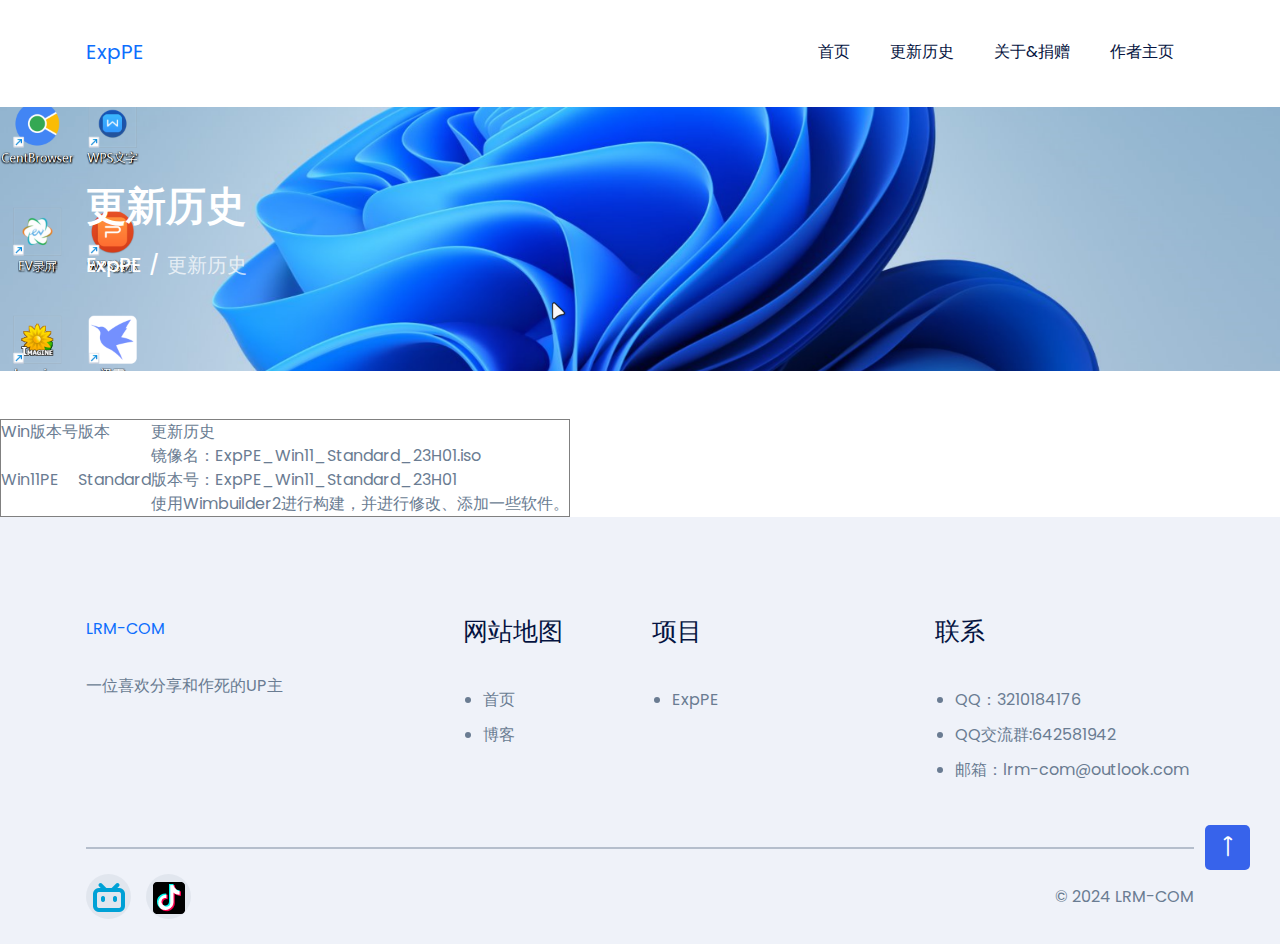
<file: history.html>
<!doctype html>
<html class="no-js" lang="">
    <head>
        <meta charset="utf-8">
        <meta http-equiv="x-ua-compatible" content="ie=edge">
        <title>更新历史 | ExpPE</title>
        <meta name="description" content="">
        <meta name="viewport" content="width=device-width, initial-scale=1">

		<link rel="shortcut icon" type="image/x-icon" href="/assets/img/ico.ico">
        <!-- Place favicon.ico in the root directory -->

		<!-- ========================= CSS here ========================= -->
		<link rel="stylesheet" href="assets/css/bootstrap-5.0.0-alpha.min.css">
        <link rel="stylesheet" href="assets/css/LineIcons.2.0.css">
		<link rel="stylesheet" href="assets/css/animate.css">
		<link rel="stylesheet" href="assets/css/tiny-slider.css">
		<link rel="stylesheet" href="assets/css/glightbox.min.css">
		<link rel="stylesheet" href="assets/css/main.css">
    </head>
    <body>
        <!--[if lte IE 9]>
            <p class="browserupgrade">You are using an <strong>outdated</strong> browser. Please <a href="https://browsehappy.com/">upgrade your browser</a> to improve your experience and security.</p>
        <![endif]-->

        <!-- ========================= preloader start ========================= -->
            <div class="preloader">
                <div class="loader">
                    <div class="ytp-spinner">
                        <div class="ytp-spinner-container">
                            <div class="ytp-spinner-rotator">
                                <div class="ytp-spinner-left">
                                    <div class="ytp-spinner-circle"></div>
                                </div>
                                <div class="ytp-spinner-right">
                                    <div class="ytp-spinner-circle"></div>
                                </div>
                            </div>
                        </div>
                    </div>
                </div>
            </div>
        <!-- preloader end -->

        <!-- ========================= header start ========================= -->
        <header class="header navbar-area">
            <div class="container">
                <div class="row align-items-center">
                    <div class="col-lg-12">
                        <nav class="navbar navbar-expand-lg">
                            <a class="navbar-brand" href="ExpPE.html">
                                ExpPE
                            </a>
                            <button class="navbar-toggler" type="button" data-toggle="collapse"
                                data-target="#navbarSupportedContent" aria-controls="navbarSupportedContent"
                                aria-expanded="false" aria-label="Toggle navigation">
                                <span class="toggler-icon"></span>
                                <span class="toggler-icon"></span>
                                <span class="toggler-icon"></span>
                            </button>

                            <div class="collapse navbar-collapse sub-menu-bar" id="navbarSupportedContent">
                                <ul id="nav" class="navbar-nav ml-auto">
                                    <li class="nav-item">
                                        <a class="page-scroll" href="ExpPE.html">首页</a>
                                    </li>
                                    <li class="nav-item">
                                        <a class="page-scroll" href="history.html">更新历史</a>
                                    </li>
                                    <li class="nav-item">
                                        <a class="page-scroll" href="about.html">关于&捐赠</a>
                                    </li>
                                    <li class="nav-item">
                                        <a class="page-scroll" href="index.html">作者主页</a>
                                    </li>
                                </ul>
                            </div> <!-- navbar collapse -->
                        </nav> <!-- navbar -->
                    </div>
                </div> <!-- row -->
            </div> <!-- container -->
        
        </header>
        <!-- ========================= header end ========================= -->

        <!-- ========================= page-banner-section start ========================= -->
        <section class="page-banner-section pt-75 pb-75 img-bg" style="background-image: url('/assets/img/ExpPE/001.png')">
            <div class="container">
                <div class="row">
                    <div class="col-xl-12">
                        <div class="banner-content">
                            <h2 class="text-white">更新历史</h2>
                            <div class="page-breadcrumb">
                                <nav aria-label="breadcrumb">
                                    <ol class="breadcrumb">
                                        <li class="breadcrumb-item" aria-current="page"><a href="ExpPE.html">ExpPE</a></li>
                                        <li class="breadcrumb-item active" aria-current="page">更新历史</li>
                                    </ol>
                                </nav>
                            </div>
                        </div>
                    </div>
                </div>
            </div>
        </section>
        <!-- ========================= page-banner-section end ========================= -->
<br><br>
<table border="1">
<tr>
  <td> Win版本号 </td>
  <td> 版本 </td>
  <td> 更新历史 </td>
</tr>
<tr>
  <td> Win11PE </td>
  <td> Standard </td>
  <td> 镜像名：ExpPE_Win11_Standard_23H01.iso
  <br> 版本号：ExpPE_Win11_Standard_23H01
  <br> 使用Wimbuilder2进行构建，并进行修改、添加一些软件。
  </td>
</tr>
</table>	

        <!-- ========================= footer start ========================= -->
        <footer class="footer pt-100">
            <div class="container">
                <div class="row">
                    <div class="col-xl-3 col-lg-4 col-md-6">
                        <div class="footer-widget mb-60 wow fadeInLeft" data-wow-delay=".2s">
                            <a href="index.html" class="logo mb-30">LRM-COM</a>
                            <p class="mb-30 footer-desc">一位喜欢分享和作死的UP主</p>
                        </div>
                    </div>
                    <div class="col-xl-2 offset-xl-1 col-lg-2 col-md-6">
                        <div class="footer-widget mb-60 wow fadeInUp" data-wow-delay=".4s">
                            <h4>网站地图</h4>
                            <ul class="footer-links">
                                <li>
                                    <a href="index.html">首页</a>
                                </li>
                                <li>
                                    <a href="blog.html">博客</a>
                                </li>
                            </ul>
                        </div>
                    </div>
                    <div class="col-xl-3 col-lg-3 col-md-6">
                        <div class="footer-widget mb-60 wow fadeInUp" data-wow-delay=".6s">
                            <h4>项目</h4>
                            <ul class="footer-links">
                                <li>
                                    <a href="ExpPE.html">ExpPE</a>
                                </li>
                            </ul>
                        </div>
                    </div>
                    <div class="col-xl-3 col-lg-3 col-md-6">
                        <div class="footer-widget mb-60 wow fadeInRight" data-wow-delay=".8s">
                            <h4>联系</h4>
                            <ul class="footer-contact">
                                <li>
                                    <p>QQ：3210184176</p>
                                </li>
                                <li>
                                    <p>QQ交流群:642581942</p>
                                </li>
                                <li>
                                    <p>邮箱：lrm-com@outlook.com</p>
                                </li>
                            </ul>
                        </div>
                    </div>
                </div>

                <div class="copyright-area">
                    <div class="row align-items-center">
                        <div class="col-md-6">
                            <div class="footer-social-links">
                                <ul class="d-flex">
                                        <li><a href="https://space.bilibili.com/1660332333">
                                        <img src="/assets/ico/bilibili.ico"width="32" height="32"/> </a></li>
                                        <li><a href="https://www.douyin.com/user/MS4wLjABAAAAFay2BlfR0HbeIyv8who2Igj4PJY9ARCoX4I4-0DDQJVedwzUJB8KLdEtvloFqzAy">
                                        <img src="/assets/ico/douyin.ico"width="32" height="32"/> </a></li>
                                </ul>
                            </div>
                        </div>
                        <div class="col-md-6">
                            <p class="wow fadeInUp" data-wow-delay=".3s">© 2024 LRM-COM</p>
                        </div>
                    </div>
                </div>
            </div>
        </footer>
        <!-- ========================= footer end ========================= -->


        <!-- ========================= scroll-top ========================= -->
        <a href="#" class="scroll-top">
            <i class="lni lni-arrow-up"></i>
        </a>
        
		<!-- ========================= JS here ========================= -->
		<script src="assets/js/bootstrap.bundle-5.0.0.alpha-min.js"></script>
		<script src="assets/js/contact-form.js"></script>
        <script src="assets/js/count-up.min.js"></script>
        <script src="assets/js/tiny-slider.js"></script>
        <script src="assets/js/isotope.min.js"></script>
        <script src="assets/js/glightbox.min.js"></script>
        <script src="assets/js/wow.min.js"></script>
		<script src="assets/js/imagesloaded.min.js"></script>
		<script src="assets/js/main.js"></script>
    </body>
</html>
</file>
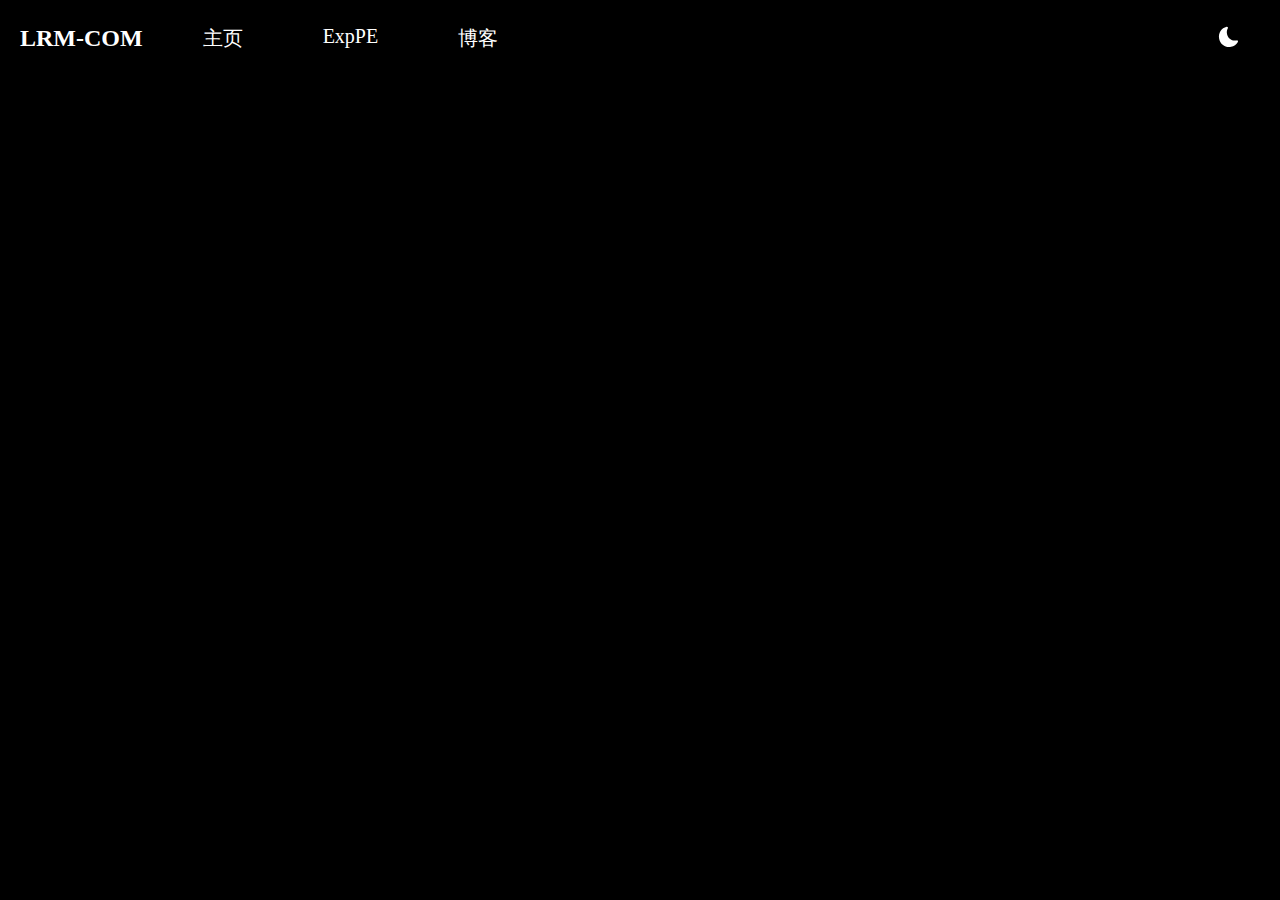
<file: index-dark.html>
<!DOCTYPE html>
<html>
<head>
 <meta charset="UTF-8">
 <title>LRM-COM</title>
 <link rel="stylesheet" href="/assets/css/index-dark.css">
</head>
<body>

<ul class="topbar">
  <li><h2>LRM-COM</h2></li>
  <li><a href="/index-dark.html">主页</a></li>
  <li><a href="/ExpPE-dark.html">ExpPE</a></li>
  <li><a href="/blog-dark.html">博客</a></li>
  <li class="right"><a href="/index.html"><div class="topbarlightdark">
    <img class="dark" src="/assets/ico/dark-dark.png">
    <img class="light" src="/assets/ico/dark-light.png">
  </div></a></li>
</ul>

</body>
</html>
</file>
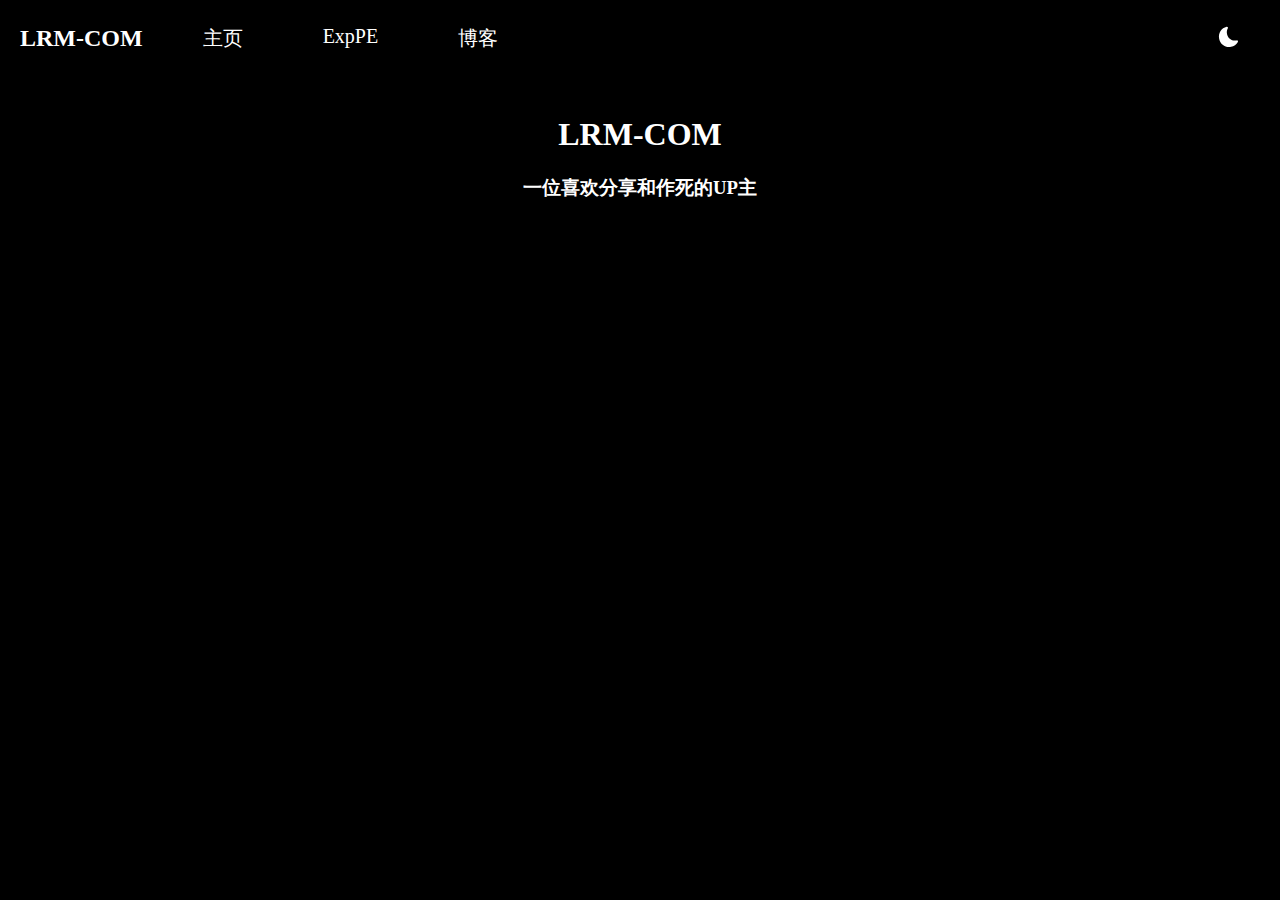
<file: V2/index-dark.html>
<!DOCTYPE html>
<html>
<head>
 <meta charset="UTF-8">
 <title>LRM-COM</title>
 <link rel="stylesheet" href="/assets/css/index-dark.css">
</head>
<body>

<ul class="topbar">
  <li><h2>LRM-COM</h2></li>
  <li><a href="/index-dark.html">主页</a></li>
  <li><a href="/ExpPE-dark.html">ExpPE</a></li>
  <li><a href="/blog-dark.html">博客</a></li>
  <li class="right"><a href="/index.html"><div class="topbarlightdark">
    <img class="dark" src="/assets/ico/dark-dark.png">
    <img class="light" src="/assets/ico/dark-light.png">
  </div></a></li>
</ul><br>
<div class="textcenter">
  <h1>LRM-COM</h1>
  <h3>一位喜欢分享和作死的UP主</h3>
</div>

</body>
</html>
</file>
<file: assets/css/tiny-slider.css>
.tns-outer{padding:0 !important}.tns-outer [hidden]{display:none !important}.tns-outer [aria-controls],.tns-outer [data-action]{cursor:pointer}.tns-slider{-webkit-transition:all 0s;-moz-transition:all 0s;transition:all 0s}.tns-slider>.tns-item{-webkit-box-sizing:border-box;-moz-box-sizing:border-box;box-sizing:border-box}.tns-horizontal.tns-subpixel{white-space:nowrap}.tns-horizontal.tns-subpixel>.tns-item{display:inline-block;vertical-align:top;white-space:normal}.tns-horizontal.tns-no-subpixel:after{content:'';display:table;clear:both}.tns-horizontal.tns-no-subpixel>.tns-item{float:left}.tns-horizontal.tns-carousel.tns-no-subpixel>.tns-item{margin-right:-100%}.tns-no-calc{position:relative;left:0}.tns-gallery{position:relative;left:0;min-height:1px}.tns-gallery>.tns-item{position:absolute;left:-100%;-webkit-transition:transform 0s, opacity 0s;-moz-transition:transform 0s, opacity 0s;transition:transform 0s, opacity 0s}.tns-gallery>.tns-slide-active{position:relative;left:auto !important}.tns-gallery>.tns-moving{-webkit-transition:all 0.25s;-moz-transition:all 0.25s;transition:all 0.25s}.tns-autowidth{display:inline-block}.tns-lazy-img{-webkit-transition:opacity 0.6s;-moz-transition:opacity 0.6s;transition:opacity 0.6s;opacity:0.6}.tns-lazy-img.tns-complete{opacity:1}.tns-ah{-webkit-transition:height 0s;-moz-transition:height 0s;transition:height 0s}.tns-ovh{overflow:hidden}.tns-visually-hidden{position:absolute;left:-10000em}.tns-transparent{opacity:0;visibility:hidden}.tns-fadeIn{opacity:1;filter:alpha(opacity=100);z-index:0}.tns-normal,.tns-fadeOut{opacity:0;filter:alpha(opacity=0);z-index:-1}.tns-vpfix{white-space:nowrap}.tns-vpfix>div,.tns-vpfix>li{display:inline-block}.tns-t-subp2{margin:0 auto;width:310px;position:relative;height:10px;overflow:hidden}.tns-t-ct{width:2333.3333333%;width:-webkit-calc(100% * 70 / 3);width:-moz-calc(100% * 70 / 3);width:calc(100% * 70 / 3);position:absolute;right:0}.tns-t-ct:after{content:'';display:table;clear:both}.tns-t-ct>div{width:1.4285714%;width:-webkit-calc(100% / 70);width:-moz-calc(100% / 70);width:calc(100% / 70);height:10px;float:left}

/*# sourceMappingURL=sourcemaps/tiny-slider.css.map */
</file>
<file: assets/css/main.css>
/* ===========================
Index Of css

01. Common CSS
02. Header CSS
03. Hero CSS
04. About CSS
05. Service CSS
06. Process CSS
07. Pricing CSS
08. Testimonial CSS
09. Team CSS
10. Subscribe CSS
11. Blog CSS
12. Contact CSS
13. Footer CSS

========================== */
/*===========================
    01. Common CSS
===========================*/
@import url("https://fonts.googleapis.com/css?family=Poppins:300,400,500,600,700,800,900&display=swap");
html {
  scroll-behavior: smooth;
}

body {
  font-family: "Poppins", sans-serif;
  font-weight: normal;
  font-style: normal;
  color: #6A7C92;
  overflow-x: hidden;
}

* {
  margin: 0;
  padding: 0;
  -webkit-box-sizing: border-box;
  box-sizing: border-box;
}

.navbar-toggler:focus,
a:focus,
input:focus,
textarea:focus,
button:focus,
.btn:focus,
.btn.focus,
.btn:not(:disabled):not(.disabled).active,
.btn:not(:disabled):not(.disabled):active {
  text-decoration: none;
  outline: none;
  -webkit-box-shadow: none;
  box-shadow: none;
}

a:hover {
  -webkit-transition: all 0.3s ease-out 0s;
  transition: all 0.3s ease-out 0s;
  color: #3763EB;
}

a:focus,
a:hover {
  text-decoration: none;
}

button {
  cursor: pointer;
}

i,
span,
a {
  display: inline-block;
  text-decoration: none;
}

audio,
canvas,
iframe,
img,
svg,
video {
  vertical-align: middle;
}

h1,
h2,
h3,
h4,
h5,
h6 {
  font-weight: 600;
  color: #051441;
  margin: 0px;
}

h1 a,
h2 a,
h3 a,
h4 a,
h5 a,
h6 a {
  color: inherit;
}

h1 {
  font-size: 50px;
}

h2 {
  font-size: 40px;
}

@media (max-width: 767px) {
  h2 {
    font-size: 31px;
  }
}

h3 {
  font-size: 30px;
}

h4 {
  font-size: 25px;
}

h5 {
  font-size: 20px;
}

h6 {
  font-size: 16px;
}

ul, ol {
  margin: 0px;
  padding: 0px;
  list-style-type: none;
}

p {
  font-size: 16px;
  font-weight: 400;
  line-height: 26px;
  color: #6A7C92;
  margin: 0px;
}

@media only screen and (min-width: 992px) and (max-width: 1199px) {
  p {
    font-size: 16px;
    line-height: 26px;
  }
}

@media (max-width: 767px) {
  p {
    font-size: 16px;
    line-height: 26px;
  }
}

.img-bg {
  background-position: center center;
  background-size: cover;
  background-repeat: no-repeat;
  width: 100%;
  height: 100%;
}

@media only screen and (min-width: 480px) and (max-width: 767px) {
  .container {
    width: 450px;
  }
}

.gray-bg {
  background: #EFF2F9;
}

.alert-link {
  font-weight: 600;
}

.alert h4 {
  margin-bottom: 10px;
}

.page-404-content h2 {
  font-size: 120px;
  font-weight: 900;
  color: #3763EB;
}

.page-404-content h4 {
  font-size: 40px;
  color: #6A7C92;
}

/*===== All Button Style =====*/
.theme-btn {
  display: inline-block;
  font-weight: 400;
  text-align: center;
  white-space: nowrap;
  vertical-align: middle;
  -webkit-user-select: none;
  -moz-user-select: none;
  -ms-user-select: none;
  user-select: none;
  padding: 16px 48px;
  font-size: 18px;
  border-radius: 50px;
  color: #fff;
  cursor: pointer;
  z-index: 5;
  -webkit-transition: all .4s ease-in-out;
  transition: all .4s ease-in-out;
  border: none;
  background: -webkit-gradient(linear, right top, left top, from(#3763eb), color-stop(50.39%, #6f58e8), to(#3763eb));
  background: linear-gradient(to left, #3763eb 0%, #6f58e8 50.39%, #3763eb 100%);
  background-size: 200% auto;
  overflow: hidden;
}

.theme-btn:hover, .theme-btn:focus {
  background-position: right center;
  color: #fff;
  -webkit-box-shadow: 0px 0px 30px rgba(46, 87, 217, 0.45);
  box-shadow: 0px 0px 30px rgba(46, 87, 217, 0.45);
}

.theme-btn.border-btn {
  padding: 14px 40px;
  background: transparent;
  border: 1.5px solid #3763EB;
  color: #6A7C92;
  font-size: 18px;
  -webkit-box-shadow: none;
  box-shadow: none;
}

.scroll-top {
  width: 45px;
  height: 45px;
  background: #3763EB;
  text-align: center;
  line-height: 45px;
  font-size: 20px;
  color: #fff;
  border-radius: 5px;
  position: fixed;
  bottom: 30px;
  right: 30px;
  z-index: 9;
  cursor: pointer;
  -webkit-transition: all 0.3s ease-out 0s;
  transition: all 0.3s ease-out 0s;
}

.scroll-top:hover {
  background: rgba(55, 99, 235, 0.7);
  color: #fff;
}

@-webkit-keyframes animation1 {
  0% {
    -webkit-transform: translateY(0px);
    transform: translateY(0px);
    opacity: 0.29;
  }
  50% {
    -webkit-transform: translateY(-700px);
    transform: translateY(-700px);
    opacity: 0;
  }
  100% {
    -webkit-transform: translateY(0px);
    transform: translateY(0px);
    opacity: 0;
  }
}

@keyframes animation1 {
  0% {
    -webkit-transform: translateY(0px);
    transform: translateY(0px);
    opacity: 0.29;
  }
  50% {
    -webkit-transform: translateY(-700px);
    transform: translateY(-700px);
    opacity: 0;
  }
  100% {
    -webkit-transform: translateY(0px);
    transform: translateY(0px);
    opacity: 0;
  }
}

/*===== All Section Title Style =====*/
.section-title span {
  font-size: 25px;
  font-weight: 700;
  color: #3763EB;
  margin-bottom: 5px;
}

@media (max-width: 767px) {
  .section-title span {
    font-size: 20px;
  }
}

.section-title h2 {
  line-height: 55px;
  font-weight: 600;
  margin-bottom: 15px;
}

@media (max-width: 767px) {
  .section-title h2 {
    line-height: 41px;
  }
}

.section-title p {
  font-size: 18px;
}

/*===== All Preloader Style =====*/
.preloader {
  /* Body Overlay */
  position: fixed;
  top: 0;
  left: 0;
  display: table;
  height: 100%;
  width: 100%;
  /* Change Background Color */
  background: #fff;
  z-index: 99999;
}

.preloader .loader {
  display: table-cell;
  vertical-align: middle;
  text-align: center;
}

.preloader .loader .ytp-spinner {
  position: absolute;
  left: 50%;
  top: 50%;
  width: 64px;
  margin-left: -32px;
  z-index: 18;
  pointer-events: none;
}

.preloader .loader .ytp-spinner .ytp-spinner-container {
  pointer-events: none;
  position: absolute;
  width: 100%;
  padding-bottom: 100%;
  top: 50%;
  left: 50%;
  margin-top: -50%;
  margin-left: -50%;
  -webkit-animation: ytp-spinner-linspin 1568.2353ms linear infinite;
  animation: ytp-spinner-linspin 1568.2353ms linear infinite;
}

.preloader .loader .ytp-spinner .ytp-spinner-container .ytp-spinner-rotator {
  position: absolute;
  width: 100%;
  height: 100%;
  -webkit-animation: ytp-spinner-easespin 5332ms cubic-bezier(0.4, 0, 0.2, 1) infinite both;
  animation: ytp-spinner-easespin 5332ms cubic-bezier(0.4, 0, 0.2, 1) infinite both;
}

.preloader .loader .ytp-spinner .ytp-spinner-container .ytp-spinner-rotator .ytp-spinner-left {
  position: absolute;
  top: 0;
  left: 0;
  bottom: 0;
  overflow: hidden;
  right: 50%;
}

.preloader .loader .ytp-spinner .ytp-spinner-container .ytp-spinner-rotator .ytp-spinner-right {
  position: absolute;
  top: 0;
  right: 0;
  bottom: 0;
  overflow: hidden;
  left: 50%;
}

.preloader .loader .ytp-spinner-circle {
  -webkit-box-sizing: border-box;
          box-sizing: border-box;
  position: absolute;
  width: 200%;
  height: 100%;
  border-style: solid;
  /* Spinner Color */
  border-color: #3763EB #3763EB #F4EEFB;
  border-radius: 50%;
  border-width: 6px;
}

.preloader .loader .ytp-spinner-left .ytp-spinner-circle {
  left: 0;
  right: -100%;
  border-right-color: #F4EEFB;
  -webkit-animation: ytp-spinner-left-spin 1333ms cubic-bezier(0.4, 0, 0.2, 1) infinite both;
  animation: ytp-spinner-left-spin 1333ms cubic-bezier(0.4, 0, 0.2, 1) infinite both;
}

.preloader .loader .ytp-spinner-right .ytp-spinner-circle {
  left: -100%;
  right: 0;
  border-left-color: #F4EEFB;
  -webkit-animation: ytp-right-spin 1333ms cubic-bezier(0.4, 0, 0.2, 1) infinite both;
  animation: ytp-right-spin 1333ms cubic-bezier(0.4, 0, 0.2, 1) infinite both;
}

/* Preloader Animations */
@-webkit-keyframes ytp-spinner-linspin {
  to {
    -webkit-transform: rotate(360deg);
    transform: rotate(360deg);
  }
}

@keyframes ytp-spinner-linspin {
  to {
    -webkit-transform: rotate(360deg);
    transform: rotate(360deg);
  }
}

@-webkit-keyframes ytp-spinner-easespin {
  12.5% {
    -webkit-transform: rotate(135deg);
    transform: rotate(135deg);
  }
  25% {
    -webkit-transform: rotate(270deg);
    transform: rotate(270deg);
  }
  37.5% {
    -webkit-transform: rotate(405deg);
    transform: rotate(405deg);
  }
  50% {
    -webkit-transform: rotate(540deg);
    transform: rotate(540deg);
  }
  62.5% {
    -webkit-transform: rotate(675deg);
    transform: rotate(675deg);
  }
  75% {
    -webkit-transform: rotate(810deg);
    transform: rotate(810deg);
  }
  87.5% {
    -webkit-transform: rotate(945deg);
    transform: rotate(945deg);
  }
  to {
    -webkit-transform: rotate(1080deg);
    transform: rotate(1080deg);
  }
}

@keyframes ytp-spinner-easespin {
  12.5% {
    -webkit-transform: rotate(135deg);
    transform: rotate(135deg);
  }
  25% {
    -webkit-transform: rotate(270deg);
    transform: rotate(270deg);
  }
  37.5% {
    -webkit-transform: rotate(405deg);
    transform: rotate(405deg);
  }
  50% {
    -webkit-transform: rotate(540deg);
    transform: rotate(540deg);
  }
  62.5% {
    -webkit-transform: rotate(675deg);
    transform: rotate(675deg);
  }
  75% {
    -webkit-transform: rotate(810deg);
    transform: rotate(810deg);
  }
  87.5% {
    -webkit-transform: rotate(945deg);
    transform: rotate(945deg);
  }
  to {
    -webkit-transform: rotate(1080deg);
    transform: rotate(1080deg);
  }
}

@-webkit-keyframes ytp-spinner-left-spin {
  0% {
    -webkit-transform: rotate(130deg);
    transform: rotate(130deg);
  }
  50% {
    -webkit-transform: rotate(-5deg);
    transform: rotate(-5deg);
  }
  to {
    -webkit-transform: rotate(130deg);
    transform: rotate(130deg);
  }
}

@keyframes ytp-spinner-left-spin {
  0% {
    -webkit-transform: rotate(130deg);
    transform: rotate(130deg);
  }
  50% {
    -webkit-transform: rotate(-5deg);
    transform: rotate(-5deg);
  }
  to {
    -webkit-transform: rotate(130deg);
    transform: rotate(130deg);
  }
}

@-webkit-keyframes ytp-right-spin {
  0% {
    -webkit-transform: rotate(-130deg);
    transform: rotate(-130deg);
  }
  50% {
    -webkit-transform: rotate(5deg);
    transform: rotate(5deg);
  }
  to {
    -webkit-transform: rotate(-130deg);
    transform: rotate(-130deg);
  }
}

@keyframes ytp-right-spin {
  0% {
    -webkit-transform: rotate(-130deg);
    transform: rotate(-130deg);
  }
  50% {
    -webkit-transform: rotate(5deg);
    transform: rotate(5deg);
  }
  to {
    -webkit-transform: rotate(-130deg);
    transform: rotate(-130deg);
  }
}

.mt-5 {
  margin-top: 5px;
}

.mt-10 {
  margin-top: 10px;
}

.mt-15 {
  margin-top: 15px;
}

.mt-20 {
  margin-top: 20px;
}

.mt-25 {
  margin-top: 25px;
}

.mt-30 {
  margin-top: 30px;
}

.mt-35 {
  margin-top: 35px;
}

.mt-40 {
  margin-top: 40px;
}

.mt-45 {
  margin-top: 45px;
}

.mt-50 {
  margin-top: 50px;
}

.mt-55 {
  margin-top: 55px;
}

.mt-60 {
  margin-top: 60px;
}

.mt-65 {
  margin-top: 65px;
}

.mt-70 {
  margin-top: 70px;
}

.mt-75 {
  margin-top: 75px;
}

.mt-80 {
  margin-top: 80px;
}

.mt-85 {
  margin-top: 85px;
}

.mt-90 {
  margin-top: 90px;
}

.mt-95 {
  margin-top: 95px;
}

.mt-100 {
  margin-top: 100px;
}

.mt-105 {
  margin-top: 105px;
}

.mt-110 {
  margin-top: 110px;
}

.mt-115 {
  margin-top: 115px;
}

.mt-120 {
  margin-top: 120px;
}

.mt-125 {
  margin-top: 125px;
}

.mt-130 {
  margin-top: 130px;
}

.mt-135 {
  margin-top: 135px;
}

.mt-140 {
  margin-top: 140px;
}

.mt-145 {
  margin-top: 145px;
}

.mt-150 {
  margin-top: 150px;
}

.mt-155 {
  margin-top: 155px;
}

.mt-160 {
  margin-top: 160px;
}

.mt-165 {
  margin-top: 165px;
}

.mt-170 {
  margin-top: 170px;
}

.mt-175 {
  margin-top: 175px;
}

.mt-180 {
  margin-top: 180px;
}

.mt-185 {
  margin-top: 185px;
}

.mt-190 {
  margin-top: 190px;
}

.mt-195 {
  margin-top: 195px;
}

.mt-200 {
  margin-top: 200px;
}

.mt-205 {
  margin-top: 205px;
}

.mt-210 {
  margin-top: 210px;
}

.mt-215 {
  margin-top: 215px;
}

.mt-220 {
  margin-top: 220px;
}

.mt-225 {
  margin-top: 225px;
}

.mb-5 {
  margin-bottom: 5px;
}

.mb-10 {
  margin-bottom: 10px;
}

.mb-15 {
  margin-bottom: 15px;
}

.mb-20 {
  margin-bottom: 20px;
}

.mb-25 {
  margin-bottom: 25px;
}

.mb-30 {
  margin-bottom: 30px;
}

.mb-35 {
  margin-bottom: 35px;
}

.mb-40 {
  margin-bottom: 40px;
}

.mb-45 {
  margin-bottom: 45px;
}

.mb-50 {
  margin-bottom: 50px;
}

.mb-55 {
  margin-bottom: 55px;
}

.mb-60 {
  margin-bottom: 60px;
}

.mb-65 {
  margin-bottom: 65px;
}

.mb-70 {
  margin-bottom: 70px;
}

.mb-75 {
  margin-bottom: 75px;
}

.mb-80 {
  margin-bottom: 80px;
}

.mb-85 {
  margin-bottom: 85px;
}

.mb-90 {
  margin-bottom: 90px;
}

.mb-95 {
  margin-bottom: 95px;
}

.mb-100 {
  margin-bottom: 100px;
}

.mb-105 {
  margin-bottom: 105px;
}

.mb-110 {
  margin-bottom: 110px;
}

.mb-115 {
  margin-bottom: 115px;
}

.mb-120 {
  margin-bottom: 120px;
}

.mb-125 {
  margin-bottom: 125px;
}

.mb-130 {
  margin-bottom: 130px;
}

.mb-135 {
  margin-bottom: 135px;
}

.mb-140 {
  margin-bottom: 140px;
}

.mb-145 {
  margin-bottom: 145px;
}

.mb-150 {
  margin-bottom: 150px;
}

.mb-155 {
  margin-bottom: 155px;
}

.mb-160 {
  margin-bottom: 160px;
}

.mb-165 {
  margin-bottom: 165px;
}

.mb-170 {
  margin-bottom: 170px;
}

.mb-175 {
  margin-bottom: 175px;
}

.mb-180 {
  margin-bottom: 180px;
}

.mb-185 {
  margin-bottom: 185px;
}

.mb-190 {
  margin-bottom: 190px;
}

.mb-195 {
  margin-bottom: 195px;
}

.mb-200 {
  margin-bottom: 200px;
}

.mb-205 {
  margin-bottom: 205px;
}

.mb-210 {
  margin-bottom: 210px;
}

.mb-215 {
  margin-bottom: 215px;
}

.mb-220 {
  margin-bottom: 220px;
}

.mb-225 {
  margin-bottom: 225px;
}

.pt-5 {
  padding-top: 5px;
}

.pt-10 {
  padding-top: 10px;
}

.pt-15 {
  padding-top: 15px;
}

.pt-20 {
  padding-top: 20px;
}

.pt-25 {
  padding-top: 25px;
}

.pt-30 {
  padding-top: 30px;
}

.pt-35 {
  padding-top: 35px;
}

.pt-40 {
  padding-top: 40px;
}

.pt-45 {
  padding-top: 45px;
}

.pt-50 {
  padding-top: 50px;
}

.pt-55 {
  padding-top: 55px;
}

.pt-60 {
  padding-top: 60px;
}

.pt-65 {
  padding-top: 65px;
}

.pt-70 {
  padding-top: 70px;
}

.pt-75 {
  padding-top: 75px;
}

.pt-80 {
  padding-top: 80px;
}

.pt-85 {
  padding-top: 85px;
}

.pt-90 {
  padding-top: 90px;
}

.pt-95 {
  padding-top: 95px;
}

.pt-100 {
  padding-top: 100px;
}

.pt-105 {
  padding-top: 105px;
}

.pt-110 {
  padding-top: 110px;
}

.pt-115 {
  padding-top: 115px;
}

.pt-120 {
  padding-top: 120px;
}

.pt-125 {
  padding-top: 125px;
}

.pt-130 {
  padding-top: 130px;
}

.pt-135 {
  padding-top: 135px;
}

.pt-140 {
  padding-top: 140px;
}

.pt-145 {
  padding-top: 145px;
}

.pt-150 {
  padding-top: 150px;
}

.pt-155 {
  padding-top: 155px;
}

.pt-160 {
  padding-top: 160px;
}

.pt-165 {
  padding-top: 165px;
}

.pt-170 {
  padding-top: 170px;
}

.pt-175 {
  padding-top: 175px;
}

.pt-180 {
  padding-top: 180px;
}

.pt-185 {
  padding-top: 185px;
}

.pt-190 {
  padding-top: 190px;
}

.pt-195 {
  padding-top: 195px;
}

.pt-200 {
  padding-top: 200px;
}

.pt-205 {
  padding-top: 205px;
}

.pt-210 {
  padding-top: 210px;
}

.pt-215 {
  padding-top: 215px;
}

.pt-220 {
  padding-top: 220px;
}

.pt-225 {
  padding-top: 225px;
}

.pb-5 {
  padding-bottom: 5px;
}

.pb-10 {
  padding-bottom: 10px;
}

.pb-15 {
  padding-bottom: 15px;
}

.pb-20 {
  padding-bottom: 20px;
}

.pb-25 {
  padding-bottom: 25px;
}

.pb-30 {
  padding-bottom: 30px;
}

.pb-35 {
  padding-bottom: 35px;
}

.pb-40 {
  padding-bottom: 40px;
}

.pb-45 {
  padding-bottom: 45px;
}

.pb-50 {
  padding-bottom: 50px;
}

.pb-55 {
  padding-bottom: 55px;
}

.pb-60 {
  padding-bottom: 60px;
}

.pb-65 {
  padding-bottom: 65px;
}

.pb-70 {
  padding-bottom: 70px;
}

.pb-75 {
  padding-bottom: 75px;
}

.pb-80 {
  padding-bottom: 80px;
}

.pb-85 {
  padding-bottom: 85px;
}

.pb-90 {
  padding-bottom: 90px;
}

.pb-95 {
  padding-bottom: 95px;
}

.pb-100 {
  padding-bottom: 100px;
}

.pb-105 {
  padding-bottom: 105px;
}

.pb-110 {
  padding-bottom: 110px;
}

.pb-115 {
  padding-bottom: 115px;
}

.pb-120 {
  padding-bottom: 120px;
}

.pb-125 {
  padding-bottom: 125px;
}

.pb-130 {
  padding-bottom: 130px;
}

.pb-135 {
  padding-bottom: 135px;
}

.pb-140 {
  padding-bottom: 140px;
}

.pb-145 {
  padding-bottom: 145px;
}

.pb-150 {
  padding-bottom: 150px;
}

.pb-155 {
  padding-bottom: 155px;
}

.pb-160 {
  padding-bottom: 160px;
}

.pb-165 {
  padding-bottom: 165px;
}

.pb-170 {
  padding-bottom: 170px;
}

.pb-175 {
  padding-bottom: 175px;
}

.pb-180 {
  padding-bottom: 180px;
}

.pb-185 {
  padding-bottom: 185px;
}

.pb-190 {
  padding-bottom: 190px;
}

.pb-195 {
  padding-bottom: 195px;
}

.pb-200 {
  padding-bottom: 200px;
}

.pb-205 {
  padding-bottom: 205px;
}

.pb-210 {
  padding-bottom: 210px;
}

.pb-215 {
  padding-bottom: 215px;
}

.pb-220 {
  padding-bottom: 220px;
}

.pb-225 {
  padding-bottom: 225px;
}

/*===========================
    02. Header CSS 
===========================*/
/*===== NAVBAR =====*/
.navbar-area {
  position: absolute;
  top: 0;
  left: 0;
  width: 100%;
  z-index: 99;
  -webkit-transition: all 0.3s ease-out 0s;
  transition: all 0.3s ease-out 0s;
  padding: 0;
}

.sticky {
  position: fixed;
  z-index: 99;
  background: #3763EB;
  -webkit-box-shadow: 0px 20px 50px 0px rgba(0, 0, 0, 0.05);
  box-shadow: 0px 20px 50px 0px rgba(0, 0, 0, 0.05);
  -webkit-transition: all 0.3s ease-out 0s;
  transition: all 0.3s ease-out 0s;
  background: #fff;
  padding: 0px 0;
}

.sticky .navbar {
  padding: 10px 0;
}

.navbar {
  padding: 20px 0;
  position: relative;
  -webkit-transition: all 0.3s ease-out 0s;
  transition: all 0.3s ease-out 0s;
}

.navbar-brand {
  padding: 0;
}

.navbar-brand img {
  max-width: 150px;
}

.navbar-toggler {
  padding: 0px;
}

.navbar-toggler .toggler-icon {
  width: 30px;
  height: 2px;
  background-color: #222;
  display: block;
  margin: 5px 0;
  position: relative;
  -webkit-transition: all 0.3s ease-out 0s;
  transition: all 0.3s ease-out 0s;
}

.navbar-toggler.active .toggler-icon:nth-of-type(1) {
  -webkit-transform: rotate(45deg);
  transform: rotate(45deg);
  top: 7px;
}

.navbar-toggler.active .toggler-icon:nth-of-type(2) {
  opacity: 0;
}

.navbar-toggler.active .toggler-icon:nth-of-type(3) {
  -webkit-transform: rotate(135deg);
  transform: rotate(135deg);
  top: -7px;
}

@media only screen and (min-width: 768px) and (max-width: 991px) {
  .navbar-collapse {
    position: absolute;
    top: 100%;
    left: 0;
    width: 100%;
    background-color: #fff;
    z-index: 9;
    -webkit-box-shadow: 0px 15px 20px 0px rgba(0, 0, 0, 0.1);
    box-shadow: 0px 15px 20px 0px rgba(0, 0, 0, 0.1);
    padding: 10px 20px;
    max-height: 350px;
    overflow-y: scroll;
  }
}

@media (max-width: 767px) {
  .navbar-collapse {
    position: absolute;
    top: 100%;
    left: 0;
    width: 100%;
    background-color: #fff;
    z-index: 9;
    -webkit-box-shadow: 0px 15px 20px 0px rgba(5, 20, 65, 0.1);
    box-shadow: 0px 15px 20px 0px rgba(5, 20, 65, 0.1);
    padding: 5px 12px;
    max-height: 350px;
    overflow-y: scroll;
  }
}

.navbar-nav .nav-item {
  position: relative;
  z-index: 1;
}

.navbar-nav .nav-item:hover a {
  color: #3763EB;
}

.navbar-nav .nav-item a {
  font-size: 16px;
  color: #051441;
  -webkit-transition: all 0.3s ease-out 0s;
  transition: all 0.3s ease-out 0s;
  position: relative;
  padding: 20px;
  display: -webkit-inline-box;
  display: -ms-inline-flexbox;
  display: inline-flex;
  -webkit-box-align: center;
      -ms-flex-align: center;
          align-items: center;
}

@media only screen and (min-width: 992px) and (max-width: 1199px) {
  .navbar-nav .nav-item a {
    padding: 20px 15px;
  }
}

@media only screen and (min-width: 768px) and (max-width: 991px) {
  .navbar-nav .nav-item a {
    color: #051441;
    display: -webkit-box;
    display: -ms-flexbox;
    display: flex;
    -webkit-box-pack: justify;
        -ms-flex-pack: justify;
            justify-content: space-between;
    padding: 10px 0;
  }
}

@media (max-width: 767px) {
  .navbar-nav .nav-item a {
    color: #051441;
    display: -webkit-box;
    display: -ms-flexbox;
    display: flex;
    -webkit-box-pack: justify;
        -ms-flex-pack: justify;
            justify-content: space-between;
    padding: 10px 0;
  }
}

.navbar-nav .nav-item a.active {
  color: #3763EB;
}

.navbar-nav .nav-item a.dd-menu {
  padding-right: 34px;
}

@media only screen and (min-width: 992px) and (max-width: 1199px) {
  .navbar-nav .nav-item a.dd-menu {
    padding-right: 30px;
  }
}

.navbar-nav .nav-item a.dd-menu::after {
  content: "\ea58";
  font: normal normal normal 1em/1 "LineIcons";
  position: absolute;
  right: 18px;
  font-size: 12px;
  margin-left: 5px;
  margin-top: 0px;
  -webkit-transition: all 0.3s ease-out 0s;
  transition: all 0.3s ease-out 0s;
}

@media only screen and (min-width: 992px) and (max-width: 1199px) {
  .navbar-nav .nav-item a.dd-menu::after {
    right: 13px;
  }
}

@media only screen and (min-width: 768px) and (max-width: 991px) {
  .navbar-nav .nav-item a.dd-menu::after {
    right: 0;
  }
}

@media (max-width: 767px) {
  .navbar-nav .nav-item a.dd-menu::after {
    right: 0;
  }
}

@media only screen and (min-width: 768px) and (max-width: 991px) {
  .navbar-nav .nav-item a.show::after {
    -webkit-transform: rotate(180deg);
    transform: rotate(180deg);
  }
}

@media (max-width: 767px) {
  .navbar-nav .nav-item a.show::after {
    -webkit-transform: rotate(180deg);
    transform: rotate(180deg);
  }
}

.navbar-nav .nav-item:hover > .sub-menu {
  top: 100%;
  opacity: 1;
  visibility: visible;
}

@media only screen and (min-width: 768px) and (max-width: 991px) {
  .navbar-nav .nav-item:hover > .sub-menu {
    visibility: hidden;
    opacity: 0;
  }
}

@media (max-width: 767px) {
  .navbar-nav .nav-item:hover > .sub-menu {
    visibility: hidden;
    opacity: 0;
  }
}

.navbar-nav .nav-item:hover > .sub-menu .sub-menu {
  left: 100%;
  top: 0;
}

.navbar-nav .nav-item .sub-menu {
  min-width: 200px;
  background-color: #fff;
  -webkit-box-shadow: 0px 0px 20px 0px rgba(0, 0, 0, 0.1);
  box-shadow: 0px 0px 20px 0px rgba(0, 0, 0, 0.1);
  position: absolute;
  top: 110%;
  left: 0;
  opacity: 0;
  visibility: hidden;
  -webkit-transition: all 0.3s ease-out 0s;
  transition: all 0.3s ease-out 0s;
  padding: 0;
}

.navbar-nav .nav-item .sub-menu.left-menu {
  left: -100%;
}

.navbar-nav .nav-item .sub-menu::after {
  content: '';
  position: absolute;
  background: #fff;
  width: 20px;
  height: 20px;
  top: -10px;
  left: 20%;
  -webkit-transform: rotate(45deg);
  transform: rotate(45deg);
  border-top: 1px solid rgba(0, 0, 0, 0.05);
  border-left: 1px solid rgba(0, 0, 0, 0.05);
}

@media only screen and (min-width: 768px) and (max-width: 991px) {
  .navbar-nav .nav-item .sub-menu {
    position: static;
    width: 100%;
    opacity: 0;
    visibility: hidden;
    max-height: 0;
    -webkit-transform: scaleY(0);
            transform: scaleY(0);
    -webkit-transform-origin: top;
            transform-origin: top;
    -webkit-box-shadow: 0px 0px 5px 0px rgba(0, 0, 0, 0.05);
    box-shadow: 0px 0px 5px 0px rgba(0, 0, 0, 0.05);
  }
  .navbar-nav .nav-item .sub-menu.show {
    max-height: 1000px;
    height: auto;
    opacity: 1;
    visibility: visible;
    -webkit-transform: scaleY(1);
            transform: scaleY(1);
  }
  .navbar-nav .nav-item .sub-menu::after {
    display: none;
  }
}

@media (max-width: 767px) {
  .navbar-nav .nav-item .sub-menu {
    position: static;
    width: 100%;
    opacity: 0;
    visibility: hidden;
    max-height: 0;
    -webkit-transform: scaleY(0);
            transform: scaleY(0);
    -webkit-transform-origin: top;
            transform-origin: top;
    -webkit-box-shadow: 0px 0px 5px 0px rgba(0, 0, 0, 0.05);
    box-shadow: 0px 0px 5px 0px rgba(0, 0, 0, 0.05);
  }
  .navbar-nav .nav-item .sub-menu.show {
    max-height: 1000px;
    height: auto;
    opacity: 1;
    visibility: visible;
    -webkit-transform: scaleY(1);
            transform: scaleY(1);
  }
  .navbar-nav .nav-item .sub-menu::after {
    display: none;
  }
}

.navbar-nav .nav-item .sub-menu > li {
  display: block;
  margin-left: 0;
}

.navbar-nav .nav-item .sub-menu > li:last-child {
  border: none;
}

.navbar-nav .nav-item .sub-menu > li.active > a, .navbar-nav .nav-item .sub-menu > li:hover > a {
  color: #3763EB;
}

.navbar-nav .nav-item .sub-menu > li:first-child a {
  border-top: none;
}

.navbar-nav .nav-item .sub-menu > li > a {
  font-weight: 400;
  display: block;
  padding: 10px 15px;
  font-size: 14px;
  color: #222;
  border-top: 1px solid rgba(0, 0, 0, 0.03);
}

.navbar-nav .nav-item .sub-menu > li > a:hover {
  background: rgba(0, 0, 0, 0.05);
}

.search-form {
  position: relative;
  width: 236px;
  height: 56px;
  border-radius: 50px;
  margin-left: 20px;
}

@media only screen and (min-width: 992px) and (max-width: 1199px) {
  .search-form {
    width: 220px;
  }
}

@media only screen and (min-width: 768px) and (max-width: 991px) {
  .search-form {
    width: 100%;
    margin: 10px 0;
  }
}

@media (max-width: 767px) {
  .search-form {
    width: 100%;
    margin: 10px 0;
  }
}

.search-form input {
  width: 100%;
  height: 100%;
  padding: 0 25px;
  border: 1px solid #F4EEFB;
  background: #fff;
  border-radius: 50px;
  -webkit-transition: all 0.3s ease-out 0s;
  transition: all 0.3s ease-out 0s;
}

.search-form input:focus {
  -webkit-box-shadow: 0px 0px 30px rgba(215, 224, 252, 0.45);
  box-shadow: 0px 0px 30px rgba(215, 224, 252, 0.45);
}

.search-form button {
  background: none;
  border: none;
  position: absolute;
  right: 25px;
  top: 17px;
}

/*===========================
    03. Hero CSS
===========================*/
.hero-section {
  padding-top: 100px;
}

.hero-section .hero-content-wrapper {
  padding-top: 150px;
  padding-bottom: 290px;
}

@media only screen and (min-width: 1400px) {
  .hero-section .hero-content-wrapper {
    padding-top: 130px;
    padding-bottom: 230px;
  }
}

@media only screen and (min-width: 1200px) and (max-width: 1399px) {
  .hero-section .hero-content-wrapper {
    padding-top: 130px;
    padding-bottom: 230px;
  }
}

@media only screen and (min-width: 992px) and (max-width: 1199px) {
  .hero-section .hero-content-wrapper {
    padding-top: 130px;
    padding-bottom: 200px;
  }
}

@media only screen and (min-width: 768px) and (max-width: 991px) {
  .hero-section .hero-content-wrapper {
    padding: 90px 0;
  }
}

@media (max-width: 767px) {
  .hero-section .hero-content-wrapper {
    padding: 90px 0 60px;
  }
}

.hero-section .hero-content-wrapper h2 {
  font-weight: 700;
  font-size: 25px;
  line-height: 50px;
  color: #3763EB;
  margin-bottom: 0;
}

.hero-section .hero-content-wrapper h1 {
  font-weight: bold;
  font-size: 50px;
  line-height: 65px;
  color: #051441;
  margin-bottom: 25px;
}

@media (max-width: 767px) {
  .hero-section .hero-content-wrapper h1 {
    font-size: 40px;
    line-height: 52px;
  }
}

.hero-section .hero-content-wrapper p {
  font-size: 18px;
  line-height: 26px;
  color: #6A7C92;
  opacity: 0.8;
  margin-bottom: 30px;
}

.hero-section .hero-img {
  position: absolute;
  right: 0;
  top: 107px;
  width: 48%;
  text-align: right;
}

@media only screen and (min-width: 1400px) {
  .hero-section .hero-img {
    top: 70px;
  }
}

@media only screen and (min-width: 1200px) and (max-width: 1399px) {
  .hero-section .hero-img {
    top: 70px;
  }
}

@media only screen and (min-width: 992px) and (max-width: 1199px) {
  .hero-section .hero-img {
    top: 50px;
  }
}

@media only screen and (min-width: 768px) and (max-width: 991px) {
  .hero-section .hero-img {
    position: relative;
    width: 100%;
    top: 0;
  }
}

@media (max-width: 767px) {
  .hero-section .hero-img {
    position: relative;
    width: 100%;
    top: 0;
  }
}

.hero-section .hero-img.hero-img-2 {
  top: 0;
}

.hero-section .hero-img .hero-img-right {
  position: relative;
}

@media only screen and (min-width: 768px) and (max-width: 991px) {
  .hero-section .hero-img .hero-img-right {
    position: static;
  }
}

@media (max-width: 767px) {
  .hero-section .hero-img .hero-img-right {
    position: static;
  }
}

.hero-section .hero-img img.dot-shape {
  position: absolute;
  left: -60px;
  bottom: 60px;
  z-index: -1;
}

.hero-section .hero-img .video-btn {
  position: absolute;
  left: -40px;
  top: 50%;
  -webkit-transform: translateY(-50%);
  transform: translateY(-50%);
}

@media only screen and (min-width: 768px) and (max-width: 991px) {
  .hero-section .hero-img .video-btn {
    left: 50%;
    -webkit-transform: translate(-50%);
    transform: translate(-50%);
  }
}

@media (max-width: 767px) {
  .hero-section .hero-img .video-btn {
    left: 50%;
    -webkit-transform: translate(-50%);
    transform: translate(-50%);
  }
}

.hero-section .hero-img .video-btn a {
  width: 80px;
  height: 80px;
  border-radius: 50%;
  background: #fff;
  display: -webkit-box;
  display: -ms-flexbox;
  display: flex;
  -webkit-box-pack: center;
      -ms-flex-pack: center;
          justify-content: center;
  -webkit-box-align: center;
      -ms-flex-align: center;
          align-items: center;
  text-align: center;
  color: #3763EB;
  -webkit-transition: all 0.3s ease-out 0s;
  transition: all 0.3s ease-out 0s;
  -webkit-box-shadow: 0px 0px 20px rgba(170, 189, 249, 0.45);
  box-shadow: 0px 0px 20px rgba(170, 189, 249, 0.45);
}

.hero-section .hero-img .video-btn a:hover {
  -webkit-box-shadow: 0px 0px 50px rgba(170, 189, 249, 0.65);
  box-shadow: 0px 0px 50px rgba(170, 189, 249, 0.65);
}

.hero-section.hero-section-2 .hero-content-wrapper {
  padding-bottom: 200px;
}

@media only screen and (min-width: 1200px) and (max-width: 1399px) {
  .hero-section.hero-section-2 .hero-content-wrapper {
    padding: 150px 0;
  }
}

@media only screen and (min-width: 992px) and (max-width: 1199px) {
  .hero-section.hero-section-2 .hero-content-wrapper {
    padding: 150px 0;
  }
}

@media only screen and (min-width: 768px) and (max-width: 991px) {
  .hero-section.hero-section-2 .hero-content-wrapper {
    padding: 90px 0;
  }
}

@media (max-width: 767px) {
  .hero-section.hero-section-2 .hero-content-wrapper {
    padding: 90px 0 60px;
  }
}

.hero-section.hero-section-2 .border-btn:hover {
  background: rgba(55, 99, 235, 0.7);
  color: #fff;
}

.client-logo-section .client-logo-wrapper .client-logo-carousel .client-logo {
  padding: 10px;
  text-align: center;
  margin: auto;
}

.client-logo-section .client-logo-wrapper .client-logo-carousel .client-logo img {
  max-width: 220px;
  width: 100%;
  opacity: .3;
  -webkit-transition: all 0.3s ease-out 0s;
  transition: all 0.3s ease-out 0s;
}

.client-logo-section .client-logo-wrapper .client-logo-carousel .client-logo img:hover {
  opacity: 1;
}

.box-style {
  padding: 40px 30px;
  border: 1px solid #F4EEFB;
  border-radius: 10px;
  margin-bottom: 30px;
  -webkit-transition: all 0.3s ease-out 0s;
  transition: all 0.3s ease-out 0s;
}

.box-style:hover {
  -webkit-box-shadow: 0px 0px 30px rgba(215, 224, 252, 0.45);
  box-shadow: 0px 0px 30px rgba(215, 224, 252, 0.45);
}

.box-style:hover .box-icon-style {
  color: #fff;
  border-color: transparent;
  background: -webkit-gradient(linear, left top, left bottom, from(#3763eb), to(#6f58e8));
  background: linear-gradient(#3763eb 0%, #6f58e8 100%);
}

.box-style:hover .box-icon-style::after {
  opacity: 1;
  visibility: visible;
}

.box-style .box-icon-style {
  width: 78px;
  height: 78px;
  border-radius: 50%;
  margin-bottom: 25px;
  background: #fff;
  border: 2px solid #3763EB;
  display: -webkit-box;
  display: -ms-flexbox;
  display: flex;
  -webkit-box-align: center;
      -ms-flex-align: center;
          align-items: center;
  -webkit-box-pack: center;
      -ms-flex-pack: center;
          justify-content: center;
  color: #3763EB;
  font-size: 40px;
  -webkit-transition: all 0.3s ease-out 0s;
  transition: all 0.3s ease-out 0s;
  position: relative;
}

.box-style .box-icon-style::after {
  content: '';
  width: 100%;
  height: 100%;
  top: 0;
  left: 0;
  position: absolute;
  opacity: 0;
  visibility: hidden;
  background: -webkit-gradient(linear, left top, left bottom, from(#3763eb), to(#6f58e8));
  background: linear-gradient(#3763eb 0%, #6f58e8 100%);
  -webkit-transition: all 0.3s ease-out 0s;
  transition: all 0.3s ease-out 0s;
  z-index: -1;
  border-radius: 50%;
  border: 1px solid transparent;
}

.box-style .box-content-style h4 {
  font-size: 25px;
  font-weight: 600;
  margin-bottom: 20px;
}

/*===========================
    04. About CSS 
===========================*/
.about-section {
  background: #EFF2F9;
  padding: 180px 0;
  position: relative;
}

@media only screen and (min-width: 768px) and (max-width: 991px) {
  .about-section {
    padding: 120px 0;
  }
}

@media (max-width: 767px) {
  .about-section {
    padding: 120px 0;
  }
}

.about-section .about-img-wrapper {
  position: absolute;
  left: 0;
  top: 50%;
  width: 46%;
  -webkit-transform: translateY(-50%);
  transform: translateY(-50%);
}

@media only screen and (min-width: 768px) and (max-width: 991px) {
  .about-section .about-img-wrapper {
    position: relative;
    top: 0;
    -webkit-transform: translateY(0);
    transform: translateY(0);
    width: 100%;
    margin-bottom: 50px;
  }
}

@media (max-width: 767px) {
  .about-section .about-img-wrapper {
    position: relative;
    top: 0;
    -webkit-transform: translateY(0);
    transform: translateY(0);
    width: 100%;
    margin-bottom: 50px;
  }
}

.about-section .about-img-wrapper img {
  width: 100%;
}

.about-section .about-img-wrapper .about-experience {
  width: 300px;
  border-radius: 27px;
  background: -webkit-gradient(linear, right bottom, left top, from(#3763eb), to(#6f58e8));
  background: linear-gradient(to top left, #3763eb 0%, #6f58e8 100%);
  border: 5px solid #eff2f9;
  padding: 40px 20px;
  position: absolute;
  right: -40px;
  bottom: 10px;
}

@media only screen and (min-width: 768px) and (max-width: 991px) {
  .about-section .about-img-wrapper .about-experience {
    right: 40px;
  }
}

@media (max-width: 767px) {
  .about-section .about-img-wrapper .about-experience {
    right: 40px;
  }
}

.about-section .about-img-wrapper .about-experience h3 {
  font-size: 26px;
  font-weight: 700;
  color: #fff;
  margin-bottom: 15px;
}

.about-section .about-img-wrapper .about-experience p {
  color: #fff;
}

.about-section .about-content-wrapper .about-content .counter-up {
  display: -webkit-box;
  display: -ms-flexbox;
  display: flex;
  -webkit-box-pack: justify;
      -ms-flex-pack: justify;
          justify-content: space-between;
}

@media (max-width: 767px) {
  .about-section .about-content-wrapper .about-content .counter-up {
    display: block;
  }
}

@media only screen and (min-width: 480px) and (max-width: 767px) {
  .about-section .about-content-wrapper .about-content .counter-up {
    display: -webkit-box;
    display: -ms-flexbox;
    display: flex;
  }
}

.about-section .about-content-wrapper .about-content .counter-up .counter {
  margin-right: 10px;
}

.about-section .about-content-wrapper .about-content .counter-up .counter:last-child {
  margin-right: 0;
}

.about-section .about-content-wrapper .about-content .counter-up .counter span {
  font-size: 40px;
  font-weight: 600;
  color: #3763EB;
  display: block;
  margin-bottom: 8px;
}

.about-section .about-content-wrapper .about-content .counter-up .counter h4 {
  font-weight: 500;
  margin-bottom: 10px;
}

.time-line {
  position: relative;
}

.time-line .row {
  position: relative;
}

.time-line::after {
  content: '';
  position: absolute;
  width: 2px;
  height: 100%;
  left: 50%;
  top: 0;
  background: #F4EEFB;
  z-index: -1;
}

@media only screen and (min-width: 768px) and (max-width: 991px) {
  .time-line::after {
    display: none;
  }
}

@media (max-width: 767px) {
  .time-line::after {
    display: none;
  }
}

.time-line .box-icon-style {
  width: 60px;
  height: 60px;
  display: -webkit-box;
  display: -ms-flexbox;
  display: flex;
  -webkit-box-pack: center;
      -ms-flex-pack: center;
          justify-content: center;
  -webkit-box-align: center;
      -ms-flex-align: center;
          align-items: center;
  border-radius: 50%;
  border: 1px solid #F4EEFB;
  position: absolute;
  left: 50%;
  top: 50%;
  z-index: 2;
  background-color: #fff;
  -webkit-transform: translate(-50%, -50%);
  transform: translate(-50%, -50%);
  -webkit-transition: all 0.3s ease-out 0s;
  transition: all 0.3s ease-out 0s;
}

@media only screen and (min-width: 768px) and (max-width: 991px) {
  .time-line .box-icon-style {
    position: static;
    -webkit-transform: translate(0);
    transform: translate(0);
    margin-bottom: 30px;
  }
}

@media (max-width: 767px) {
  .time-line .box-icon-style {
    position: static;
    -webkit-transform: translate(0);
    transform: translate(0);
    margin-bottom: 30px;
  }
}

.time-line .box-icon-style i {
  -webkit-transition: all 0.3s ease-out 0s;
  transition: all 0.3s ease-out 0s;
  font-size: 20px;
  padding: 2px;
  color: #3763EB;
}

@media only screen and (min-width: 768px) and (max-width: 991px) {
  .time-line .single-timeline {
    margin-bottom: 50px;
  }
}

@media (max-width: 767px) {
  .time-line .single-timeline {
    margin-bottom: 50px;
  }
}

.time-line .single-timeline:hover .box-icon-style {
  background: -webkit-gradient(linear, left top, left bottom, from(#3763eb), to(#6f58e8));
  background: linear-gradient(#3763eb 0%, #6f58e8 100%);
  color: #fff;
  border-color: transparent;
}

.time-line .single-timeline:hover .box-icon-style i {
  color: #fff;
}

@media only screen and (min-width: 768px) and (max-width: 991px) {
  .time-line .single-timeline .timeline-img {
    margin-bottom: 30px;
  }
}

@media (max-width: 767px) {
  .time-line .single-timeline .timeline-img {
    margin-bottom: 30px;
  }
}

.time-line .single-timeline .timeline-img img {
  width: 100%;
}

/*===========================
    05. Service CSS 
===========================*/
.service-section .service-box-style-2 {
  padding: 0;
  text-align: center;
}

.service-section .service-box-style-2 .service-thumbnail img {
  width: 100%;
  border-radius: 10px 10px 0 0;
}

.service-section .service-box-style-2 .box-icon-style {
  margin-left: auto;
  margin-right: auto;
  width: 54px;
  height: 54px;
  border: 2px solid #fff;
  font-size: 25px;
  margin-top: -27px;
  background: #fff;
  position: relative;
  z-index: 9;
}

.service-section .service-box-style-2 .box-icon-style i {
  color: transparent;
  -webkit-background-clip: text;
  -ms-background-clip: text;
  background-clip: text;
  background-image: -webkit-gradient(linear, left top, left bottom, from(#3763eb), to(#6f58e8));
  background-image: linear-gradient(#3763eb 0%, #6f58e8 100%);
  -webkit-transition: all 0.3s ease-out 0s;
  transition: all 0.3s ease-out 0s;
}

.service-section .service-box-style-2:hover .box-icon-style {
  background: -webkit-gradient(linear, left top, left bottom, from(#3763eb), to(#6f58e8));
  background: linear-gradient(#3763eb 0%, #6f58e8 100%);
}

.service-section .service-box-style-2:hover .box-icon-style i {
  color: #fff;
}

.service-section .service-box-style-2 .box-content-style {
  padding: 0 30px 35px;
}

/*===========================
    06. Process CSS 
===========================*/
.process-section .process-img-wrapper {
  position: relative;
  z-index: 1;
}

.process-section .process-img-wrapper::before {
  content: '';
  position: absolute;
  left: -100px;
  bottom: -50px;
  width: 463px;
  height: 552px;
  border-radius: 10px 10px 231px 231px;
  background: -webkit-gradient(linear, left top, left bottom, from(#f37da7), to(#fed9b4));
  background: linear-gradient(#f37da7 0%, #fed9b4 100%);
  opacity: 0.1;
}

.process-section .process-img-wrapper .process-img-top {
  margin-bottom: 20px;
  text-align: right;
}

@media only screen and (min-width: 768px) and (max-width: 991px) {
  .process-section .process-img-wrapper .process-img-top {
    text-align: center;
  }
}

.process-section .process-img-wrapper .process-img-top .img-1 {
  border-radius: 275px 275px 0 0;
}

@media (max-width: 767px) {
  .process-section .process-img-wrapper .process-img-top .img-1 {
    width: 100%;
  }
}

.process-section .process-img-wrapper .process-img-bottom {
  display: -webkit-box;
  display: -ms-flexbox;
  display: flex;
  -webkit-box-align: start;
      -ms-flex-align: start;
          align-items: flex-start;
  -webkit-box-pack: end;
      -ms-flex-pack: end;
          justify-content: flex-end;
}

@media only screen and (min-width: 768px) and (max-width: 991px) {
  .process-section .process-img-wrapper .process-img-bottom {
    -webkit-box-pack: center;
        -ms-flex-pack: center;
            justify-content: center;
  }
}

.process-section .process-img-wrapper .process-img-bottom .img-2 {
  border-radius: 10px;
  margin-right: 20px;
  vertical-align: top;
}

.process-section .process-img-wrapper .process-img-bottom .img-3 {
  border-radius: 0 0 250px 250px;
}

/*===========================
    07. Pricing CSS 
===========================*/
.pricing-section .pricing-btn ul {
  display: -webkit-inline-box;
  display: -ms-inline-flexbox;
  display: inline-flex;
  border: 1px solid #F4EEFB;
  border-radius: 50px;
}

@media (max-width: 767px) {
  .pricing-section .pricing-btn ul {
    margin-bottom: 40px;
  }
}

.pricing-section .pricing-btn ul li.nav-item a {
  background: #fff;
  padding: 24px 35px;
  font-size: 16px;
  font-weight: 700;
  color: #051441;
  -webkit-box-shadow: 0px 0px 47px rgba(161, 192, 255, 0.16);
          box-shadow: 0px 0px 47px rgba(161, 192, 255, 0.16);
}

@media (max-width: 767px) {
  .pricing-section .pricing-btn ul li.nav-item a {
    padding: 20px;
    font-size: 14px;
  }
}

.pricing-section .pricing-btn ul li.nav-item a.active {
  color: #fff;
  background: -webkit-gradient(linear, right top, left top, from(#3763eb), color-stop(50.39%, #6f58e8), to(#3763eb));
  background: linear-gradient(to left, #3763eb 0%, #6f58e8 50.39%, #3763eb 100%);
  background-size: 200%;
  -webkit-transition: all 0.3s ease-out 0s;
  transition: all 0.3s ease-out 0s;
}

.pricing-section .pricing-btn ul li.nav-item:first-child .nav-link {
  border-radius: 50px 0 0 50px;
}

@media (max-width: 767px) {
  .pricing-section .pricing-btn ul li.nav-item:first-child .nav-link {
    border-radius: 50px;
    padding: 20px 35px;
  }
}

@media only screen and (min-width: 480px) and (max-width: 767px) {
  .pricing-section .pricing-btn ul li.nav-item:first-child .nav-link {
    border-radius: 50px 0 0 50px;
    padding: 20px 30px;
  }
}

.pricing-section .pricing-btn ul li.nav-item:last-child .nav-link {
  border-radius: 0 50px 50px 0;
}

@media (max-width: 767px) {
  .pricing-section .pricing-btn ul li.nav-item:last-child .nav-link {
    border-radius: 50px;
    padding: 20px 35px;
  }
}

@media only screen and (min-width: 480px) and (max-width: 767px) {
  .pricing-section .pricing-btn ul li.nav-item:last-child .nav-link {
    border-radius: 0 50px 50px 0;
    padding: 20px 30px;
  }
}

.pricing-section .single-pricing {
  text-align: center;
  padding: 50px;
  border-radius: 10px;
  background: #fff;
  -webkit-box-shadow: 0px 0px 47px rgba(161, 192, 255, 0.16);
          box-shadow: 0px 0px 47px rgba(161, 192, 255, 0.16);
  position: relative;
  z-index: 1;
}

.pricing-section .single-pricing h4 {
  margin-bottom: 25px;
  color: #6A7C92;
  font-weight: 600;
}

.pricing-section .single-pricing h3 {
  margin-bottom: 25px;
  font-weight: 600;
  font-size: 40px;
}

.pricing-section .single-pricing ul {
  margin-bottom: 30px;
}

.pricing-section .single-pricing ul li {
  font-size: 16px;
  line-height: 40px;
}

.pricing-section .single-pricing a {
  margin-bottom: 20px;
}

.pricing-section .single-pricing a.border-btn:hover {
  background: rgba(55, 99, 235, 0.8);
  color: #fff;
}

.pricing-section .single-pricing.active {
  -webkit-transform: scale(1.15);
  transform: scale(1.15);
  z-index: 2;
}

.pricing-section .single-pricing.active h3 {
  color: #3763EB;
}

/*===========================
    08. Testimonial CSS 
===========================*/
.testimonial-section {
  background-color: #EFF2F9;
  -webkit-clip-path: polygon(0 11%, 100% 0, 100% 100%, 0 89%);
          clip-path: polygon(0 11%, 100% 0, 100% 100%, 0 89%);
}

@media only screen and (min-width: 992px) and (max-width: 1199px) {
  .testimonial-section {
    -webkit-clip-path: polygon(0% 8%, 100% 2%, 100% 98%, 0 92%);
            clip-path: polygon(0% 8%, 100% 2%, 100% 98%, 0 92%);
  }
}

@media only screen and (min-width: 768px) and (max-width: 991px) {
  .testimonial-section {
    -webkit-clip-path: polygon(0% 8%, 100% 2%, 100% 98%, 0 92%);
            clip-path: polygon(0% 8%, 100% 2%, 100% 98%, 0 92%);
  }
}

@media (max-width: 767px) {
  .testimonial-section {
    -webkit-clip-path: polygon(0% 8%, 100% 2%, 100% 98%, 0 92%);
            clip-path: polygon(0% 8%, 100% 2%, 100% 98%, 0 92%);
  }
}

.testimonial-section .testimonial-logo-wrapper {
  margin-bottom: 60px;
}

@media only screen and (min-width: 1200px) and (max-width: 1399px) {
  .testimonial-section .testimonial-logo-wrapper {
    margin-bottom: 0;
  }
}

.testimonial-section .testimonial-logo-wrapper .img {
  margin-right: 40px;
  width: 116px;
}

.testimonial-section .testimonial-logo-wrapper .img:last-child {
  margin-right: 0;
}

.testimonial-section .testimonial-logo-wrapper .img img {
  width: 100%;
}

.testimonial-section .testimonial-wrapper .single-testimonial {
  display: -webkit-box;
  display: -ms-flexbox;
  display: flex;
  padding: 2px;
}

.testimonial-section .testimonial-wrapper .single-testimonial .testimonial-img {
  margin-right: 60px;
  margin-top: 40px;
}

@media (max-width: 767px) {
  .testimonial-section .testimonial-wrapper .single-testimonial .testimonial-img {
    display: none;
  }
}

.testimonial-section .testimonial-wrapper .single-testimonial .testimonial-img img {
  width: 100%;
  width: 133px;
  height: 133px;
  border-radius: 50%;
}

.testimonial-section .testimonial-content .quote {
  margin-bottom: 30px;
}

.testimonial-section .testimonial-content p {
  font-size: 20px;
  font-weight: 500;
  color: #051441;
  font-style: italic;
}

.testimonial-section .testimonial-info {
  display: -webkit-box;
  display: -ms-flexbox;
  display: flex;
  -webkit-box-align: center;
      -ms-flex-align: center;
          align-items: center;
  position: relative;
}

.testimonial-section .testimonial-info .testimonial-meta h5 {
  margin-bottom: 5px;
}

.testimonial-section .testimonial-info .testimonial-meta span {
  font-size: 16px;
  color: #6A7C92;
}

.testimonial-wrapper {
  position: relative;
}

.testimonial-wrapper .tns-controls {
  position: absolute;
  bottom: -40px;
  left: 0px;
  z-index: 99;
}

.testimonial-wrapper .tns-controls button {
  width: 50px;
  height: 50px;
  cursor: pointer;
  z-index: 2;
  color: #6A7C92;
  font-size: 20px;
  background: white;
  border: 1px solid #F4EEFB;
  padding: 2px 5px;
  border-radius: 50%;
  -webkit-transition: all 0.3s ease-out 0s;
  transition: all 0.3s ease-out 0s;
}

.testimonial-wrapper .tns-controls button:hover {
  color: #fff;
  background: #3763EB;
}

.testimonial-wrapper .tns-controls button:first-child {
  margin-right: 20px;
}

.portfolio-section .portfolio-btn-wrapper {
  margin-bottom: 50px;
}

.portfolio-section .portfolio-btn-wrapper button {
  padding: 10px 24px;
  font-size: 20px;
  font-weight: 500;
  border: none;
  background: #EFF2F9;
  color: #051441;
  border-radius: 50px;
  margin-right: 30px;
  margin-bottom: 10px;
  -webkit-transition: all 0.3s ease-out 0s;
  transition: all 0.3s ease-out 0s;
}

.portfolio-section .portfolio-btn-wrapper button.active {
  background-image: -webkit-gradient(linear, left top, right top, from(#3763eb), to(#6f58e8));
  background-image: linear-gradient(to right, #3763eb 0%, #6f58e8 100%);
  color: #fff;
}

@media only screen and (min-width: 768px) and (max-width: 991px) {
  .portfolio-section .portfolio-btn-wrapper button {
    margin-right: 10px;
    padding: 7px 18px;
    font-size: 16px;
  }
}

@media (max-width: 767px) {
  .portfolio-section .portfolio-btn-wrapper button {
    margin-right: 10px;
    padding: 7px 18px;
    font-size: 16px;
  }
}

.portfolio-section .portfolio-btn-wrapper button:last-child {
  margin-right: 0;
}

.portfolio-item-wrapper {
  position: relative;
  border-radius: 10px;
  overflow: hidden;
  margin-bottom: 30px;
}

.portfolio-item-wrapper:hover .portfolio-overlay {
  opacity: 1;
  visibility: visible;
  -webkit-transform: scale(1);
  transform: scale(1);
}

.portfolio-item-wrapper .portfolio-img img {
  width: 100%;
}

.portfolio-item-wrapper .portfolio-overlay {
  position: absolute;
  width: 100%;
  height: 100%;
  left: 0;
  top: 0;
  border-radius: 10px;
  background: -webkit-gradient(linear, left top, left bottom, from(rgba(55, 99, 235, 0.94)), to(rgba(111, 88, 232, 0.94)));
  background: linear-gradient(rgba(55, 99, 235, 0.94) 0%, rgba(111, 88, 232, 0.94) 100%);
  padding: 35px;
  display: -webkit-box;
  display: -ms-flexbox;
  display: flex;
  -webkit-box-pack: center;
      -ms-flex-pack: center;
          justify-content: center;
  -webkit-box-align: center;
      -ms-flex-align: center;
          align-items: center;
  text-align: center;
  opacity: 0;
  visibility: hidden;
  -webkit-transition: all 0.3s ease-out 0s;
  transition: all 0.3s ease-out 0s;
  -webkit-transform: scale(0.9);
  transform: scale(0.9);
}

@media only screen and (min-width: 992px) and (max-width: 1199px) {
  .portfolio-item-wrapper .portfolio-overlay {
    padding: 30px 20px;
  }
}

@media only screen and (min-width: 768px) and (max-width: 991px) {
  .portfolio-item-wrapper .portfolio-overlay {
    padding: 30px 20px;
  }
}

.portfolio-item-wrapper .portfolio-overlay .overlay-content h4 {
  color: #fff;
  margin-bottom: 20px;
}

.portfolio-item-wrapper .portfolio-overlay .overlay-content p {
  color: #fff;
  margin-bottom: 35px;
}

.portfolio-item-wrapper .portfolio-overlay .overlay-content .border-btn {
  padding: 8px 27px;
  color: #fff;
  border: 2px solid #fff;
}

.portfolio-item-wrapper .portfolio-overlay .overlay-content .border-btn:hover {
  color: #3763EB;
  background: #fff;
}

.single-portfolio .single-portfolio-img {
  border-radius: 10px;
  overflow: hidden;
}

.single-portfolio .single-portfolio-img img {
  width: 100%;
}

.project-info-box ul li {
  margin-bottom: 15px;
  display: -webkit-box;
  display: -ms-flexbox;
  display: flex;
  font-size: 14px;
}

.project-info-box ul li:last-child {
  margin-bottom: 0;
}

.project-info-box ul li .destination {
  width: 40%;
  color: #051441;
  text-transform: uppercase;
}

/*===========================
    09.Team CSS 
===========================*/
.team-section {
  position: relative;
  z-index: 1;
}

.team-section.img-bg::before {
  content: '';
  position: absolute;
  width: 100%;
  height: 100%;
  left: 0;
  top: 0;
  background: #EFF2F9;
  z-index: -1;
  -webkit-clip-path: polygon(0 0, 100% 12%, 100% 75%, 0 95%);
          clip-path: polygon(0 0, 100% 12%, 100% 75%, 0 95%);
}

@media only screen and (min-width: 768px) and (max-width: 991px) {
  .team-section.img-bg::before {
    -webkit-clip-path: polygon(0 3%, 100% 12%, 100% 88%, 0 97%);
            clip-path: polygon(0 3%, 100% 12%, 100% 88%, 0 97%);
  }
}

@media (max-width: 767px) {
  .team-section.img-bg::before {
    -webkit-clip-path: polygon(0 3%, 100% 12%, 100% 88%, 0 97%);
            clip-path: polygon(0 3%, 100% 12%, 100% 88%, 0 97%);
  }
}

.team-section .single-team {
  border-radius: 10px;
  background: #fff;
  border: 1px solid #F4EEFB;
  overflow: hidden;
  -webkit-transition: all 0.3s ease-out 0s;
  transition: all 0.3s ease-out 0s;
}

.team-section .single-team:hover {
  -webkit-box-shadow: 0px 0px 30px rgba(215, 224, 252, 0.45);
  box-shadow: 0px 0px 30px rgba(215, 224, 252, 0.45);
}

.team-section .single-team:hover .team-img .team-social {
  opacity: 1;
  visibility: visible;
}

.team-section .single-team .team-img {
  overflow: hidden;
  position: relative;
}

.team-section .single-team .team-img img {
  width: 100%;
}

.team-section .single-team .team-img .team-social {
  position: absolute;
  width: 100%;
  height: 100%;
  bottom: 0;
  left: 0;
  border-radius: 10px 10px 0px 0px;
  background: -webkit-gradient(linear, left top, left bottom, from(rgba(255, 255, 255, 0)), color-stop(78.23%, rgba(74, 114, 237, 0.9)), to(#3763eb));
  background: linear-gradient(rgba(255, 255, 255, 0) 0%, rgba(74, 114, 237, 0.9) 78.23%, #3763eb 100%);
  display: -webkit-box;
  display: -ms-flexbox;
  display: flex;
  -webkit-box-align: end;
      -ms-flex-align: end;
          align-items: flex-end;
  -webkit-box-pack: center;
      -ms-flex-pack: center;
          justify-content: center;
  padding-bottom: 15px;
  opacity: 0;
  visibility: hidden;
  -webkit-transition: all 0.3s ease-out 0s;
  transition: all 0.3s ease-out 0s;
}

.team-section .single-team .team-img .team-social ul {
  display: -webkit-box;
  display: -ms-flexbox;
  display: flex;
  -webkit-box-pack: center;
      -ms-flex-pack: center;
          justify-content: center;
}

.team-section .single-team .team-img .team-social ul li a {
  width: 30px;
  height: 30px;
  display: -webkit-box;
  display: -ms-flexbox;
  display: flex;
  -webkit-box-pack: center;
      -ms-flex-pack: center;
          justify-content: center;
  -webkit-box-align: center;
      -ms-flex-align: center;
          align-items: center;
  border-radius: 50%;
  background: rgba(255, 255, 255, 0.2);
  color: #fff;
  margin: 0 5px;
  font-size: 14px;
}

.team-section .single-team .team-img .team-social ul li a:hover {
  background: #fff;
  color: #3763EB;
}

.team-section .single-team .team-info {
  padding: 25px;
}

.team-section .single-team .team-info h4 {
  margin-bottom: 5px;
}

@media only screen and (min-width: 992px) and (max-width: 1199px) {
  .team-section .single-team .team-info h4 {
    font-size: 20px;
  }
}

.team-section .single-team .team-info span {
  font-size: 16px;
  display: block;
  margin-bottom: 5px;
}

/*===========================
    10. Subscribe CSS 
===========================*/
.subscribe-section {
  position: relative;
}

.subscribe-section .subscribe-form {
  position: relative;
}

.subscribe-section .subscribe-form input {
  border: 2px solid transparent;
  border-radius: 50px;
  width: 100%;
  font-size: 16px;
  padding: 18px 30px;
  background: #fff;
  -webkit-transition: all 0.3s ease-out 0s;
  transition: all 0.3s ease-out 0s;
}

.subscribe-section .subscribe-form input:focus {
  -webkit-box-shadow: 0 0 30px rgba(255, 255, 255, 0.15);
  box-shadow: 0 0 30px rgba(255, 255, 255, 0.15);
}

.subscribe-section .subscribe-form button {
  border-radius: 50px;
  color: #fff;
  font-size: 18px;
  font-weight: 700;
  border: none;
  background: -webkit-gradient(linear, right top, left top, from(#3763eb), color-stop(50.39%, #6f58e8), to(#3763eb));
  background: linear-gradient(to left, #3763eb 0%, #6f58e8 50.39%, #3763eb 100%);
  background-size: 200%;
  -webkit-transition: all 0.3s ease-out 0s;
  transition: all 0.3s ease-out 0s;
  position: absolute;
  height: 54px;
  width: 54px;
  top: 5px;
  right: 5px;
}

.subscribe-section .subscribe-form button:hover {
  background-position: right center;
}

/*===========================
    11. Blog CSS
===========================*/
.blog-section .single-blog {
  border-radius: 10px;
  background: #fff;
  border: 1px solid #F4EEFB;
  -webkit-transition: all 0.3s ease-out 0s;
  transition: all 0.3s ease-out 0s;
}

.blog-section .single-blog:hover {
  -webkit-box-shadow: 0px 0px 47px rgba(161, 192, 255, 0.16);
  box-shadow: 0px 0px 47px rgba(161, 192, 255, 0.16);
}

.blog-section .single-blog .blog-img {
  overflow: hidden;
  border-radius: 10px 10px 0 0;
  position: relative;
  padding-bottom: 40px;
}

.blog-section .single-blog .blog-img a {
  display: block;
  overflow: hidden;
}

.blog-section .single-blog .blog-img img {
  width: 100%;
  -webkit-transition: all 0.3s ease-out 0s;
  transition: all 0.3s ease-out 0s;
}

.blog-section .single-blog .blog-img .date-meta {
  position: absolute;
  bottom: 20px;
  left: 30px;
  border: 1px solid #F4EEFB;
  padding: 8px 16px;
  border-radius: 30px;
  background: #fff;
  display: inline-block;
  z-index: 2;
}

.blog-section .single-blog:hover .blog-img img {
  -webkit-transform: scale(1.3) rotate(-7deg);
  transform: scale(1.3) rotate(-7deg);
}

.blog-section .single-blog:hover .blog-img.blog-img-2 img {
  -webkit-transform: scale(1) rotate(0);
  transform: scale(1) rotate(0);
}

.blog-section .single-blog .blog-content {
  padding: 0 20px 35px 30px;
}

@media only screen and (min-width: 992px) and (max-width: 1199px) {
  .blog-section .single-blog .blog-content {
    padding: 0 20px 35px;
  }
}

@media only screen and (min-width: 768px) and (max-width: 991px) {
  .blog-section .single-blog .blog-content {
    padding: 0 20px 35px;
  }
}

@media (max-width: 767px) {
  .blog-section .single-blog .blog-content {
    padding: 0 20px 35px;
  }
}

.blog-section .single-blog .blog-content h4 {
  margin-bottom: 25px;
  font-weight: 600;
}

@media only screen and (min-width: 992px) and (max-width: 1199px) {
  .blog-section .single-blog .blog-content h4 {
    font-size: 25px;
  }
}

@media (max-width: 767px) {
  .blog-section .single-blog .blog-content h4 {
    font-size: 25px;
  }
}

.blog-section .single-blog .blog-content p {
  margin-bottom: 30px;
}

.blog-section .single-blog .blog-content p.quote {
  font-weight: 500;
  padding: 20px 30px;
  background: #EFF2F9;
  color: #051441;
  border-radius: 0 5px 5px 0;
  border-left: 5px solid #3763EB;
}

.blog-section .single-blog .blog-content .read-more-btn {
  display: inline-block;
  font-size: 18px;
  color: #6A7C92;
  border-radius: 50px;
  -webkit-transition: all 0.3s ease-out 0s;
  transition: all 0.3s ease-out 0s;
}

.blog-section .single-blog .blog-content .read-more-btn i {
  padding-left: 7px;
}

.blog-section .single-blog .blog-content .read-more-btn:hover {
  color: #3763EB;
}

.blog-section .blog-style-2 {
  padding: 0;
  border: none;
}

.blog-section .blog-style-2:hover {
  -webkit-box-shadow: none;
  box-shadow: none;
}

.blog-section .blog-style-2 .blog-img {
  padding-bottom: 0px;
  margin-bottom: 30px;
  border-radius: 10px;
}

.blog-section .blog-style-2 .blog-img img {
  border-radius: 10px;
}

.blog-section .blog-style-2 .blog-content {
  padding: 0;
}

.blog-section .blog-style-2 .blog-content h4 {
  margin-bottom: 18px;
}

.blog-section .blog-style-2 .blog-content p {
  margin-bottom: 20px;
}

.blog-section .blog-style-2 .blog-content .blog-meta {
  display: -webkit-box;
  display: -ms-flexbox;
  display: flex;
  -webkit-box-pack: justify;
      -ms-flex-pack: justify;
          justify-content: space-between;
  -webkit-box-align: center;
      -ms-flex-align: center;
          align-items: center;
  -ms-flex-wrap: wrap;
      flex-wrap: wrap;
}

.blog-section .blog-style-2 .blog-content .blog-meta .read-more-btn {
  display: -webkit-box;
  display: -ms-flexbox;
  display: flex;
  -webkit-box-align: center;
      -ms-flex-align: center;
          align-items: center;
  margin-right: 10px;
}

@media (max-width: 767px) {
  .blog-section .blog-style-2 .blog-content .blog-meta .read-more-btn {
    font-size: 16px;
  }
}

@media only screen and (min-width: 480px) and (max-width: 767px) {
  .blog-section .blog-style-2 .blog-content .blog-meta .read-more-btn {
    font-size: 18px;
  }
}

.blog-section .blog-style-2 .blog-content .blog-meta .read-more-btn i {
  display: -webkit-box;
  display: -ms-flexbox;
  display: flex;
  -webkit-box-pack: center;
      -ms-flex-pack: center;
          justify-content: center;
  -webkit-box-align: center;
      -ms-flex-align: center;
          align-items: center;
  width: 32px;
  height: 32px;
  border-radius: 50%;
  background: #EFF2F9;
  padding-right: 5px;
  margin-left: 10px;
  font-size: 15px;
}

.blog-section .blog-style-2 .blog-content .blog-meta .comment {
  font-size: 18px;
  display: -webkit-box;
  display: -ms-flexbox;
  display: flex;
  -webkit-box-pack: center;
      -ms-flex-pack: center;
          justify-content: center;
  -webkit-box-align: center;
      -ms-flex-align: center;
          align-items: center;
}

@media (max-width: 767px) {
  .blog-section .blog-style-2 .blog-content .blog-meta .comment {
    font-size: 16px;
  }
}

@media only screen and (min-width: 480px) and (max-width: 767px) {
  .blog-section .blog-style-2 .blog-content .blog-meta .comment {
    font-size: 18px;
  }
}

.blog-section .blog-style-2 .blog-content .blog-meta .comment i {
  margin-right: 10px;
}

.blog-section .pagination {
  text-align: center;
  -webkit-box-pack: center;
      -ms-flex-pack: center;
          justify-content: center;
}

@media only screen and (min-width: 768px) and (max-width: 991px) {
  .blog-section .pagination {
    margin-bottom: 60px;
  }
}

@media (max-width: 767px) {
  .blog-section .pagination {
    margin-bottom: 60px;
  }
}

.blog-section .pagination ul li a {
  width: 50px;
  height: 50px;
  border-radius: 50%;
  display: -webkit-box;
  display: -ms-flexbox;
  display: flex;
  -webkit-box-pack: center;
      -ms-flex-pack: center;
          justify-content: center;
  -webkit-box-align: center;
      -ms-flex-align: center;
          align-items: center;
  background: #EFF2F9;
  color: #6A7C92;
  margin: 0 5px;
}

@media (max-width: 767px) {
  .blog-section .pagination ul li a {
    width: 40px;
    height: 40px;
  }
}

@media only screen and (min-width: 480px) and (max-width: 767px) {
  .blog-section .pagination ul li a {
    width: 50px;
    height: 50px;
  }
}

.blog-section .pagination ul li a.active, .blog-section .pagination ul li a:hover {
  background: -webkit-gradient(linear, left top, left bottom, from(#3763eb), to(#6f58e8));
  background: linear-gradient(#3763eb 0%, #6f58e8 100%);
  color: #fff;
  -webkit-box-shadow: 0px 0px 3ppx rgba(46, 87, 217, 0.45);
  box-shadow: 0px 0px 3ppx rgba(46, 87, 217, 0.45);
}

.left-side-wrapper {
  margin-right: 40px;
}

@media only screen and (min-width: 1200px) and (max-width: 1399px) {
  .left-side-wrapper {
    margin-right: 30px;
  }
}

@media only screen and (min-width: 768px) and (max-width: 991px) {
  .left-side-wrapper {
    margin-right: 0px;
  }
}

@media (max-width: 767px) {
  .left-side-wrapper {
    margin-right: 0px;
  }
}

.sidebar-wrapper .sidebar-box {
  padding: 30px;
  border: 1px solid #F4EEFB;
  border-radius: 10px;
  background: #fff;
  -webkit-transition: all 0.3s ease-out 0s;
  transition: all 0.3s ease-out 0s;
}

@media (max-width: 767px) {
  .sidebar-wrapper .sidebar-box {
    padding: 30px 20px;
  }
}

@media only screen and (min-width: 480px) and (max-width: 767px) {
  .sidebar-wrapper .sidebar-box {
    padding: 30px;
  }
}

.sidebar-wrapper .sidebar-box:hover {
  -webkit-box-shadow: 0px 0px 30px rgba(215, 224, 252, 0.45);
  box-shadow: 0px 0px 30px rgba(215, 224, 252, 0.45);
}

.sidebar-wrapper .sidebar-box.search-form-box {
  padding: 20px 25px;
}

.sidebar-wrapper .sidebar-box.search-form-box .search-form {
  width: 100%;
  position: relative;
  margin: 0;
}

.sidebar-wrapper .sidebar-box.search-form-box .search-form input {
  -webkit-transition: all 0.3s ease-out 0s;
  transition: all 0.3s ease-out 0s;
}

.sidebar-wrapper .sidebar-box.search-form-box .search-form input:focus {
  border-color: #3763EB;
}

.sidebar-wrapper .sidebar-box.recent-blog-box .recent-blog-items .recent-blog {
  display: -webkit-box;
  display: -ms-flexbox;
  display: flex;
}

.sidebar-wrapper .sidebar-box.recent-blog-box .recent-blog-items .recent-blog .recent-blog-img {
  border-radius: 10px;
  width: 100%;
  max-width: 100px;
  height: 100px;
}

@media only screen and (min-width: 1200px) and (max-width: 1399px) {
  .sidebar-wrapper .sidebar-box.recent-blog-box .recent-blog-items .recent-blog .recent-blog-img {
    max-width: 90px;
    height: 90px;
  }
}

@media only screen and (min-width: 992px) and (max-width: 1199px) {
  .sidebar-wrapper .sidebar-box.recent-blog-box .recent-blog-items .recent-blog .recent-blog-img {
    max-width: 90px;
    height: 90px;
  }
}

@media (max-width: 767px) {
  .sidebar-wrapper .sidebar-box.recent-blog-box .recent-blog-items .recent-blog .recent-blog-img {
    max-width: 80px;
    height: 80px;
  }
}

@media only screen and (min-width: 480px) and (max-width: 767px) {
  .sidebar-wrapper .sidebar-box.recent-blog-box .recent-blog-items .recent-blog .recent-blog-img {
    max-width: 90px;
    height: 90px;
  }
}

.sidebar-wrapper .sidebar-box.recent-blog-box .recent-blog-items .recent-blog .recent-blog-img img {
  width: 100%;
}

.sidebar-wrapper .sidebar-box.recent-blog-box .recent-blog-items .recent-blog .recent-blog-content {
  margin-left: 20px;
}

.sidebar-wrapper .sidebar-box.recent-blog-box .recent-blog-items .recent-blog .recent-blog-content h5 {
  font-weight: 500;
  margin-bottom: 8px;
}

@media only screen and (min-width: 1200px) and (max-width: 1399px) {
  .sidebar-wrapper .sidebar-box.recent-blog-box .recent-blog-items .recent-blog .recent-blog-content h5 {
    font-size: 18px;
  }
}

@media only screen and (min-width: 992px) and (max-width: 1199px) {
  .sidebar-wrapper .sidebar-box.recent-blog-box .recent-blog-items .recent-blog .recent-blog-content h5 {
    font-size: 18px;
  }
}

@media (max-width: 767px) {
  .sidebar-wrapper .sidebar-box.recent-blog-box .recent-blog-items .recent-blog .recent-blog-content h5 {
    font-size: 18px;
  }
}

@media only screen and (min-width: 480px) and (max-width: 767px) {
  .sidebar-wrapper .sidebar-box.recent-blog-box .recent-blog-items .recent-blog .recent-blog-content h5 {
    font-size: 20px;
  }
}

.sidebar-wrapper .sidebar-box.catagories-box ul li {
  margin-bottom: 20px;
  padding-left: 25px;
  position: relative;
}

.sidebar-wrapper .sidebar-box.catagories-box ul li::before {
  content: '';
  position: absolute;
  left: 0;
  top: 50%;
  -webkit-transform: translateY(-50%);
  transform: translateY(-50%);
  width: 7px;
  height: 7px;
  border-radius: 50%;
  background: #6A7C92;
  -webkit-transition: all 0.3s ease-out 0s;
  transition: all 0.3s ease-out 0s;
}

.sidebar-wrapper .sidebar-box.catagories-box ul li:hover::before {
  background: #3763EB;
}

.sidebar-wrapper .sidebar-box.catagories-box ul li:hover a {
  color: #3763EB;
}

.sidebar-wrapper .sidebar-box.catagories-box ul li:last-child {
  margin-bottom: 0;
}

.sidebar-wrapper .sidebar-box.catagories-box ul li a {
  display: -webkit-box;
  display: -ms-flexbox;
  display: flex;
  -webkit-box-pack: justify;
      -ms-flex-pack: justify;
          justify-content: space-between;
  -webkit-box-align: center;
      -ms-flex-align: center;
          align-items: center;
  -ms-flex-wrap: wrap;
      flex-wrap: wrap;
  font-size: 18px;
  color: #6A7C92;
}

.sidebar-wrapper .sidebar-box.tags-box ul {
  display: -webkit-box;
  display: -ms-flexbox;
  display: flex;
  -ms-flex-wrap: wrap;
      flex-wrap: wrap;
  margin-right: -20px;
}

.sidebar-wrapper .sidebar-box.tags-box ul li {
  margin-right: 20px;
}

@media (max-width: 767px) {
  .sidebar-wrapper .sidebar-box.tags-box ul li {
    margin-right: 15px;
  }
}

.sidebar-wrapper .sidebar-box.tags-box ul li:last-child {
  margin-right: 0px;
}

.sidebar-wrapper .sidebar-box.tags-box ul li a {
  font-size: 18px;
  padding: 12px 23px;
  border-radius: 30px;
  background: #EFF2F9;
  margin-bottom: 15px;
  color: #6A7C92;
}

@media only screen and (min-width: 1200px) and (max-width: 1399px) {
  .sidebar-wrapper .sidebar-box.tags-box ul li a {
    font-size: 16px;
    padding: 12px 18px;
  }
}

@media only screen and (min-width: 992px) and (max-width: 1199px) {
  .sidebar-wrapper .sidebar-box.tags-box ul li a {
    font-size: 16px;
  }
}

@media (max-width: 767px) {
  .sidebar-wrapper .sidebar-box.tags-box ul li a {
    font-size: 16px;
    padding: 12px 18px;
  }
}

@media only screen and (min-width: 480px) and (max-width: 767px) {
  .sidebar-wrapper .sidebar-box.tags-box ul li a {
    font-size: 18px;
  }
}

.sidebar-wrapper .sidebar-box.tags-box ul li a:hover {
  background: -webkit-gradient(linear, left top, left bottom, from(#3763eb), to(#6f58e8));
  background: linear-gradient(#3763eb 0%, #6f58e8 100%);
  color: #fff;
}

.sidebar-wrapper .sidebar-box h4 {
  margin-bottom: 35px;
}

/*===========================
    12. Contact CSS 
===========================*/
.contact-section {
  position: relative;
  z-index: 3;
}

.contact-section.cta-bg {
  -webkit-clip-path: polygon(0 0, 100% 12%, 100% 88%, 0 100%);
          clip-path: polygon(0 0, 100% 12%, 100% 88%, 0 100%);
  z-index: 3;
}

@media only screen and (min-width: 768px) and (max-width: 991px) {
  .contact-section.cta-bg {
    -webkit-clip-path: polygon(0 3%, 100% 12%, 100% 88%, 0 97%);
            clip-path: polygon(0 3%, 100% 12%, 100% 88%, 0 97%);
  }
}

@media (max-width: 767px) {
  .contact-section.cta-bg {
    -webkit-clip-path: polygon(0 3%, 100% 12%, 100% 88%, 0 97%);
            clip-path: polygon(0 3%, 100% 12%, 100% 88%, 0 97%);
  }
}

.contact-section.cta-bg::after {
  content: '';
  position: absolute;
  top: 0;
  left: 0;
  width: 100%;
  height: 100%;
  z-index: -1;
  background: -webkit-gradient(linear, right top, left top, from(rgba(111, 88, 232, 0.18)), to(#3763eb));
  background: linear-gradient(to left, rgba(111, 88, 232, 0.18) 0%, #3763eb 100%);
}

.contact-section .contact-item-wrapper .contact-item {
  display: -webkit-box;
  display: -ms-flexbox;
  display: flex;
  border: 1px solid #F4EEFB;
  border-radius: 10px;
  background: #fff;
  margin-bottom: 30px;
  padding: 20px 30px;
  -webkit-transition: all 0.3s ease-out 0s;
  transition: all 0.3s ease-out 0s;
}

.contact-section .contact-item-wrapper .contact-item:hover {
  -webkit-box-shadow: 0px 0px 30px rgba(215, 224, 252, 0.45);
  box-shadow: 0px 0px 30px rgba(215, 224, 252, 0.45);
}

.contact-section .contact-item-wrapper .contact-item:hover .contact-icon {
  -webkit-box-shadow: 0px 0px 30px rgba(46, 87, 217, 0.45);
  box-shadow: 0px 0px 30px rgba(46, 87, 217, 0.45);
}

@media only screen and (min-width: 1200px) and (max-width: 1399px) {
  .contact-section .contact-item-wrapper .contact-item {
    padding: 20px;
  }
}

@media only screen and (min-width: 768px) and (max-width: 991px) {
  .contact-section .contact-item-wrapper .contact-item {
    -webkit-box-orient: vertical;
    -webkit-box-direction: normal;
        -ms-flex-direction: column;
            flex-direction: column;
  }
}

@media (max-width: 767px) {
  .contact-section .contact-item-wrapper .contact-item {
    -webkit-box-orient: vertical;
    -webkit-box-direction: normal;
        -ms-flex-direction: column;
            flex-direction: column;
  }
}

.contact-section .contact-item-wrapper .contact-item .contact-icon {
  display: -webkit-box;
  display: -ms-flexbox;
  display: flex;
  -webkit-box-pack: center;
      -ms-flex-pack: center;
          justify-content: center;
  -webkit-box-align: center;
      -ms-flex-align: center;
          align-items: center;
  font-size: 22px;
  width: 50px;
  height: 50px;
  border-radius: 50%;
  background: -webkit-gradient(linear, left top, left bottom, from(#3763eb), to(#6f58e8));
  background: linear-gradient(#3763eb 0%, #6f58e8 100%);
  color: #fff;
  -webkit-transition: all 0.3s ease-out 0s;
  transition: all 0.3s ease-out 0s;
}

.contact-section .contact-item-wrapper .contact-item .contact-content {
  margin-left: 25px;
}

@media only screen and (min-width: 1200px) and (max-width: 1399px) {
  .contact-section .contact-item-wrapper .contact-item .contact-content {
    margin-left: 20px;
  }
}

@media only screen and (min-width: 768px) and (max-width: 991px) {
  .contact-section .contact-item-wrapper .contact-item .contact-content {
    margin-left: 0px;
    margin-top: 20px;
  }
}

@media (max-width: 767px) {
  .contact-section .contact-item-wrapper .contact-item .contact-content {
    margin-left: 0px;
    margin-top: 20px;
  }
}

.contact-section .contact-item-wrapper .contact-item .contact-content h4 {
  font-size: 20px;
  color: #3763EB;
  margin-bottom: 10px;
}

.comment-form-wrapper,
.contact-form-wrapper {
  padding: 50px 40px;
  background: #fff;
  border: 1px solid #F4EEFB;
  margin-left: 0px;
  border-radius: 10px;
  -webkit-transition: all 0.3s ease-out 0s;
  transition: all 0.3s ease-out 0s;
}

.comment-form-wrapper:hover,
.contact-form-wrapper:hover {
  -webkit-box-shadow: 0px 0px 30px rgba(215, 224, 252, 0.45);
  box-shadow: 0px 0px 30px rgba(215, 224, 252, 0.45);
}

@media only screen and (min-width: 1200px) and (max-width: 1399px) {
  .comment-form-wrapper,
  .contact-form-wrapper {
    margin-left: 30px;
  }
}

.comment-form-wrapper .comment-form input,
.comment-form-wrapper .comment-form textarea,
.comment-form-wrapper .contact-form input,
.comment-form-wrapper .contact-form textarea,
.contact-form-wrapper .comment-form input,
.contact-form-wrapper .comment-form textarea,
.contact-form-wrapper .contact-form input,
.contact-form-wrapper .contact-form textarea {
  padding: 18px 25px;
  border-radius: 30px;
  border: 1px solid #F4EEFB;
  margin-bottom: 25px;
  width: 100%;
  -webkit-transition: all 0.3s ease-out 0s;
  transition: all 0.3s ease-out 0s;
}

@media (max-width: 767px) {
  .comment-form-wrapper .comment-form input,
  .comment-form-wrapper .comment-form textarea,
  .comment-form-wrapper .contact-form input,
  .comment-form-wrapper .contact-form textarea,
  .contact-form-wrapper .comment-form input,
  .contact-form-wrapper .comment-form textarea,
  .contact-form-wrapper .contact-form input,
  .contact-form-wrapper .contact-form textarea {
    padding: 12px 25px;
  }
}

.comment-form-wrapper .comment-form input:focus,
.comment-form-wrapper .comment-form textarea:focus,
.comment-form-wrapper .contact-form input:focus,
.comment-form-wrapper .contact-form textarea:focus,
.contact-form-wrapper .comment-form input:focus,
.contact-form-wrapper .comment-form textarea:focus,
.contact-form-wrapper .contact-form input:focus,
.contact-form-wrapper .contact-form textarea:focus {
  border-color: #3763EB;
}

.comment-form-wrapper .comment-form textarea,
.comment-form-wrapper .contact-form textarea,
.contact-form-wrapper .comment-form textarea,
.contact-form-wrapper .contact-form textarea {
  border-radius: 18px;
}

.comment-form-wrapper .comment-form .theme-btn,
.comment-form-wrapper .contact-form .theme-btn,
.contact-form-wrapper .comment-form .theme-btn,
.contact-form-wrapper .contact-form .theme-btn {
  font-weight: 500;
  padding: 18px 90px;
}

.page-banner-section {
  margin-top: 107px;
}

@media only screen and (min-width: 768px) and (max-width: 991px) {
  .page-banner-section {
    margin-top: 94px;
  }
}

.page-banner-section .banner-content h2 {
  margin-bottom: 20px;
}

.page-banner-section .banner-content .page-breadcrumb nav ol {
  background: none;
  padding: 0;
}

.page-banner-section .banner-content .page-breadcrumb nav ol li {
  color: rgba(255, 255, 255, 0.7);
  font-size: 20px;
  font-weight: 500;
}

.page-banner-section .banner-content .page-breadcrumb nav ol li::before {
  color: #fff;
}

.page-banner-section .banner-content .page-breadcrumb nav ol li a {
  color: #fff;
}

.carousel-section-wrapper {
  position: relative;
  z-index: 3;
}

.carousel-section-wrapper .carousel-section {
  position: relative;
  z-index: 3;
}

.carousel-section-wrapper .carousel-section.clip-bg {
  -webkit-clip-path: polygon(0 11%, 100% 0, 100% 100%, 0 89%);
          clip-path: polygon(0 11%, 100% 0, 100% 100%, 0 89%);
}

@media only screen and (min-width: 992px) and (max-width: 1199px) {
  .carousel-section-wrapper .carousel-section.clip-bg {
    -webkit-clip-path: polygon(0% 8%, 100% 2%, 100% 98%, 0 92%);
            clip-path: polygon(0% 8%, 100% 2%, 100% 98%, 0 92%);
  }
}

@media only screen and (min-width: 768px) and (max-width: 991px) {
  .carousel-section-wrapper .carousel-section.clip-bg {
    -webkit-clip-path: polygon(0% 8%, 100% 2%, 100% 98%, 0 92%);
            clip-path: polygon(0% 8%, 100% 2%, 100% 98%, 0 92%);
  }
}

@media (max-width: 767px) {
  .carousel-section-wrapper .carousel-section.clip-bg {
    -webkit-clip-path: polygon(0% 8%, 100% 2%, 100% 98%, 0 92%);
            clip-path: polygon(0% 8%, 100% 2%, 100% 98%, 0 92%);
  }
}

.carousel-section-wrapper .carousel-section.clip-bg::after {
  content: '';
  position: absolute;
  top: 0;
  left: 0;
  width: 100%;
  height: 100%;
  z-index: -1;
  background: -webkit-gradient(linear, left top, right top, from(rgba(111, 88, 232, 0.8)), to(#3763eb));
  background: linear-gradient(to right, rgba(111, 88, 232, 0.8) 0%, #3763eb 100%);
}

.carousel-section-wrapper .carousel-section.carousel-item .carousel-content .section-title h2 {
  margin-bottom: 25px;
}

.carousel-section-wrapper .carousel-section.carousel-item .carousel-content .section-title p {
  margin-bottom: 40px;
}

.carousel-section-wrapper .carousel-section.carousel-item .carousel-content .border-btn {
  border-color: #fff;
  color: #fff;
}

.carousel-section-wrapper .carousel-section.carousel-item .carousel-content .border-btn:hover {
  background: rgba(255, 255, 255, 0.2);
}

.carousel-section-wrapper .carousel-control {
  background: none;
  width: 50px;
  height: 50px;
  border-radius: 50%;
  border: 1px solid #F4EEFB;
  color: #fff;
  top: 50%;
  left: 30px;
  -webkit-transform: translateY(-50%);
  transform: translateY(-50%);
  z-index: 99;
}

.carousel-section-wrapper .carousel-control:hover {
  background: #fff;
  color: #3763EB;
}

.carousel-section-wrapper .carousel-control.carousel-control-next {
  left: auto;
  right: 30px;
}

@media only screen and (min-width: 768px) and (max-width: 991px) {
  .carousel-section-wrapper .carousel-control {
    top: auto;
    -webkit-transform: translateY(0);
    transform: translateY(0);
    bottom: 80px;
    margin: auto;
  }
  .carousel-section-wrapper .carousel-control.carousel-control-prev {
    left: 42%;
  }
  .carousel-section-wrapper .carousel-control.carousel-control-next {
    left: 10%;
  }
}

@media (max-width: 767px) {
  .carousel-section-wrapper .carousel-control {
    top: auto;
    -webkit-transform: translateY(0);
    transform: translateY(0);
    bottom: 80px;
    margin: auto;
  }
  .carousel-section-wrapper .carousel-control.carousel-control-prev {
    left: 37%;
  }
  .carousel-section-wrapper .carousel-control.carousel-control-next {
    left: 23%;
  }
}

.carousel-section-wrapper .carousel-control span {
  background: none;
}

.map-section {
  margin-top: -130px;
}

@media only screen and (min-width: 768px) and (max-width: 991px) {
  .map-section {
    margin-top: 130px;
  }
}

@media (max-width: 767px) {
  .map-section {
    margin-top: 130px;
  }
}

.accordion-style .single-accordion {
  border: 1px solid #F4EEFB;
  border-radius: 5px;
}

.accordion-style .single-accordion .accordion-btn button {
  background: #fff;
  border: none;
  padding: 12px 30px;
  font-weight: 500;
  border-radius: 5px;
  position: relative;
}

.accordion-style .single-accordion .accordion-btn button::after {
  content: "\ea5e";
  font: normal normal normal 1em/1 "LineIcons";
  position: absolute;
  right: 30px;
  top: 15px;
  -webkit-transition: all 0.3s ease-out 0s;
  transition: all 0.3s ease-out 0s;
}

.accordion-style .single-accordion .accordion-btn button.collapsed::after {
  -webkit-transform: rotate(180deg);
  transform: rotate(180deg);
}

.accordion-style .single-accordion .accordion-content {
  padding: 20px 30px;
}

.accordion-style.theme-accordion .single-accordion .accordion-btn button {
  background: -webkit-gradient(linear, right top, left top, from(#3763eb), to(#6f58e8));
  background: linear-gradient(to left, #3763eb 0%, #6f58e8 100%);
  color: #fff;
}

.accordion-style.theme-accordion .single-accordion .accordion-btn button::after {
  color: #fff;
}

/*===========================
    13. Footer CSS 
===========================*/
.footer {
  position: relative;
  z-index: 2;
  background: #EFF2F9;
}

.footer .footer-widget .footer-desc {
  line-height: 30px;
}

.footer .footer-widget h4 {
  margin-bottom: 35px;
  font-weight: 500;
}

@media only screen and (min-width: 992px) and (max-width: 1199px) {
  .footer .footer-widget h4 {
    font-size: 22px;
  }
}

.footer .footer-widget ul.footer-links li a {
  color: #6A7C92;
  display: block;
  line-height: 35px;
  -webkit-transition: all .3s;
  transition: all .3s;
}

.footer .footer-widget ul.footer-links li a:hover {
  color: #3763EB;
}

.footer .footer-widget ul {
  padding-left: 20px;
}

.footer .footer-widget ul li {
  list-style: disc;
}

.footer .footer-widget .footer-contact li p {
  line-height: 35px;
}

.footer .copyright-area {
  border-top: 2px solid rgba(106, 124, 146, 0.44);
  padding: 25px 0;
  font-size: 16px;
  position: relative;
  z-index: 2;
}

.footer .copyright-area p {
  text-align: right;
}

@media (max-width: 767px) {
  .footer .copyright-area p {
    font-size: 14px;
    text-align: center;
  }
}

@media only screen and (min-width: 480px) and (max-width: 767px) {
  .footer .copyright-area p {
    font-size: 15px;
  }
}

.footer .copyright-area p a {
  color: #6A7C92;
}

.footer .copyright-area p a:hover {
  color: #3763EB;
}

@media (max-width: 767px) {
  .footer-social-links {
    margin-bottom: 15px;
  }
}

.footer-social-links ul {
  -webkit-box-pack: start;
      -ms-flex-pack: start;
          justify-content: flex-start;
}

@media (max-width: 767px) {
  .footer-social-links ul {
    -webkit-box-pack: center;
        -ms-flex-pack: center;
            justify-content: center;
  }
}

.footer-social-links ul li {
  display: inline-block;
}

.footer-social-links ul li a {
  width: 45px;
  height: 45px;
  border-radius: 50%;
  text-align: center;
  line-height: 45px;
  background: rgba(106, 124, 146, 0.1);
  display: block;
  font-size: 18px;
  color: #6A7C92;
  margin-right: 15px;
}

@media (max-width: 767px) {
  .footer-social-links ul li a {
    padding: 0 7px;
    margin-right: 10px;
  }
}

.footer-social-links ul li a:hover {
  background: -webkit-gradient(linear, left top, left bottom, from(#3763eb), to(#6f58e8));
  background: linear-gradient(#3763eb 0%, #6f58e8 100%);
  color: #fff;
}
/*# sourceMappingURL=main.css.map */
</file>
<file: assets/css/index-light.css>
body {
    background-color:#FFFFFF;
    margin: 0;
}
ul.topbar {
    list-style-type: none;
    margin: 0;
    padding: 0;
    overflow: hidden;
    background-color: #FFFFFF;
}
ul.topbar li {
    float: left;
    display: block;
    color: #000000;
    text-align: center;
    padding: 5px 20px;
    text-decoration: none;
}
ul.topbar li a {
    display: block;
    color: #000000;
    text-align: center;
    font-size: 20px;
    padding: 20px 20px;
    text-decoration: none;
}
ul.topbar li a:hover:not(.active) {color: #0080FF;}
ul.topbar li.right {float: right;}
@media screen and (max-width: 600px){
    ul.topbar li.right, 
    ul.topbar li {float: none;}
}
.topbarlightdark{
  width: fit-content;
  cursor: pointer;
  .dark{ display: none;}
  .light{ display: block;}
  &:hover{
    .dark{ display: block;}
    .light{ display: none;}
  }
}
</file>
<file: assets/css/index-dark.css>
body {
    background-color:#000000;
    margin: 0;
}
ul.topbar {
    list-style-type: none;
    margin: 0;
    padding: 0;
    overflow: hidden;
    background-color: #000000;
}
ul.topbar li {
    float: left;
    display: block;
    color: #FFFFFF;
    text-align: center;
    padding: 5px 20px;
    text-decoration: none;
}
ul.topbar li a {
    display: block;
    color: #FFFFFF;
    text-align: center;
    font-size: 20px;
    padding: 20px 20px;
    text-decoration: none;
}
ul.topbar li a:hover:not(.active) {color: #0080FF;}
ul.topbar li.right {float: right;}
@media screen and (max-width: 600px){
    ul.topbar li.right, 
    ul.topbar li {float: none;}
}
.topbarlightdark{
  width: fit-content;
  cursor: pointer;
  .light{ display: none;}
  .dark{ display: block;}
  &:hover{
    .light{ display: block;}
    .dark{ display: none;}
  }
}
.textcenter {
    text-align: center;
    color: #FFFFFF;
}
</file>
